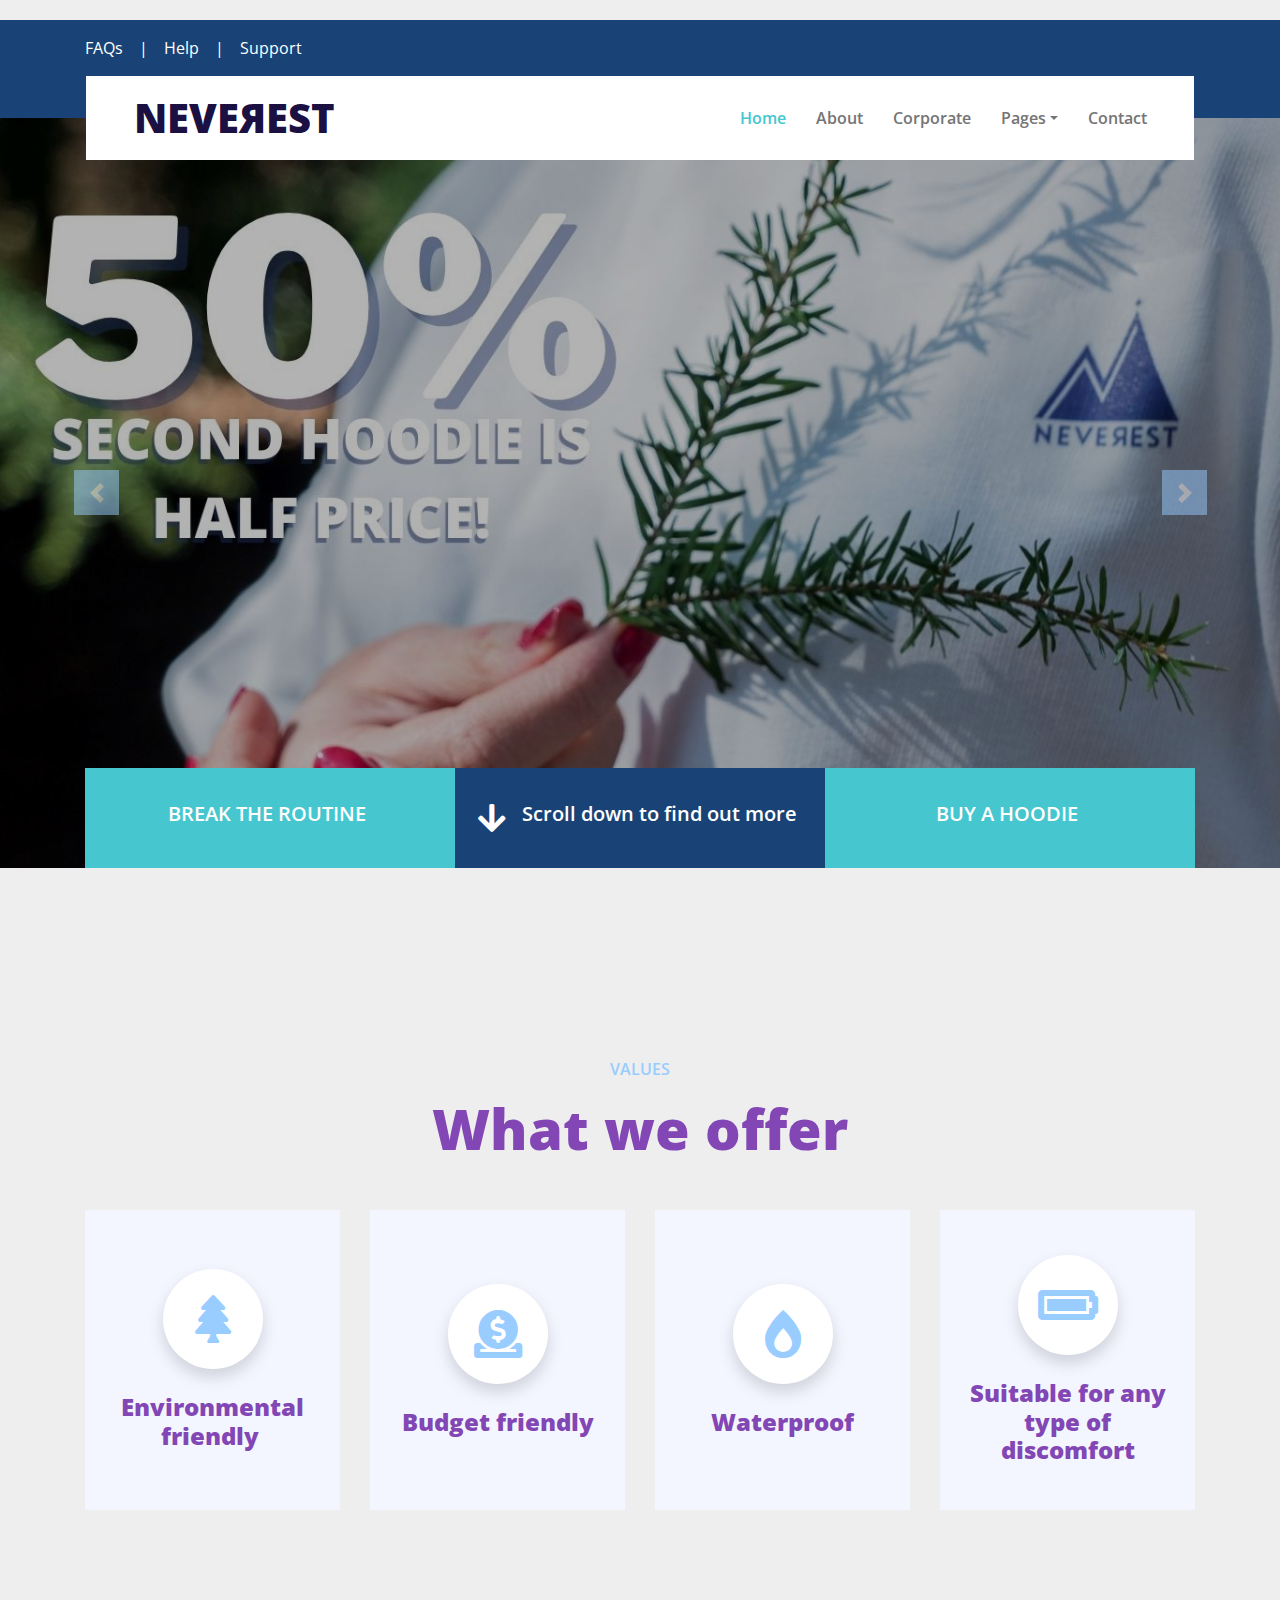
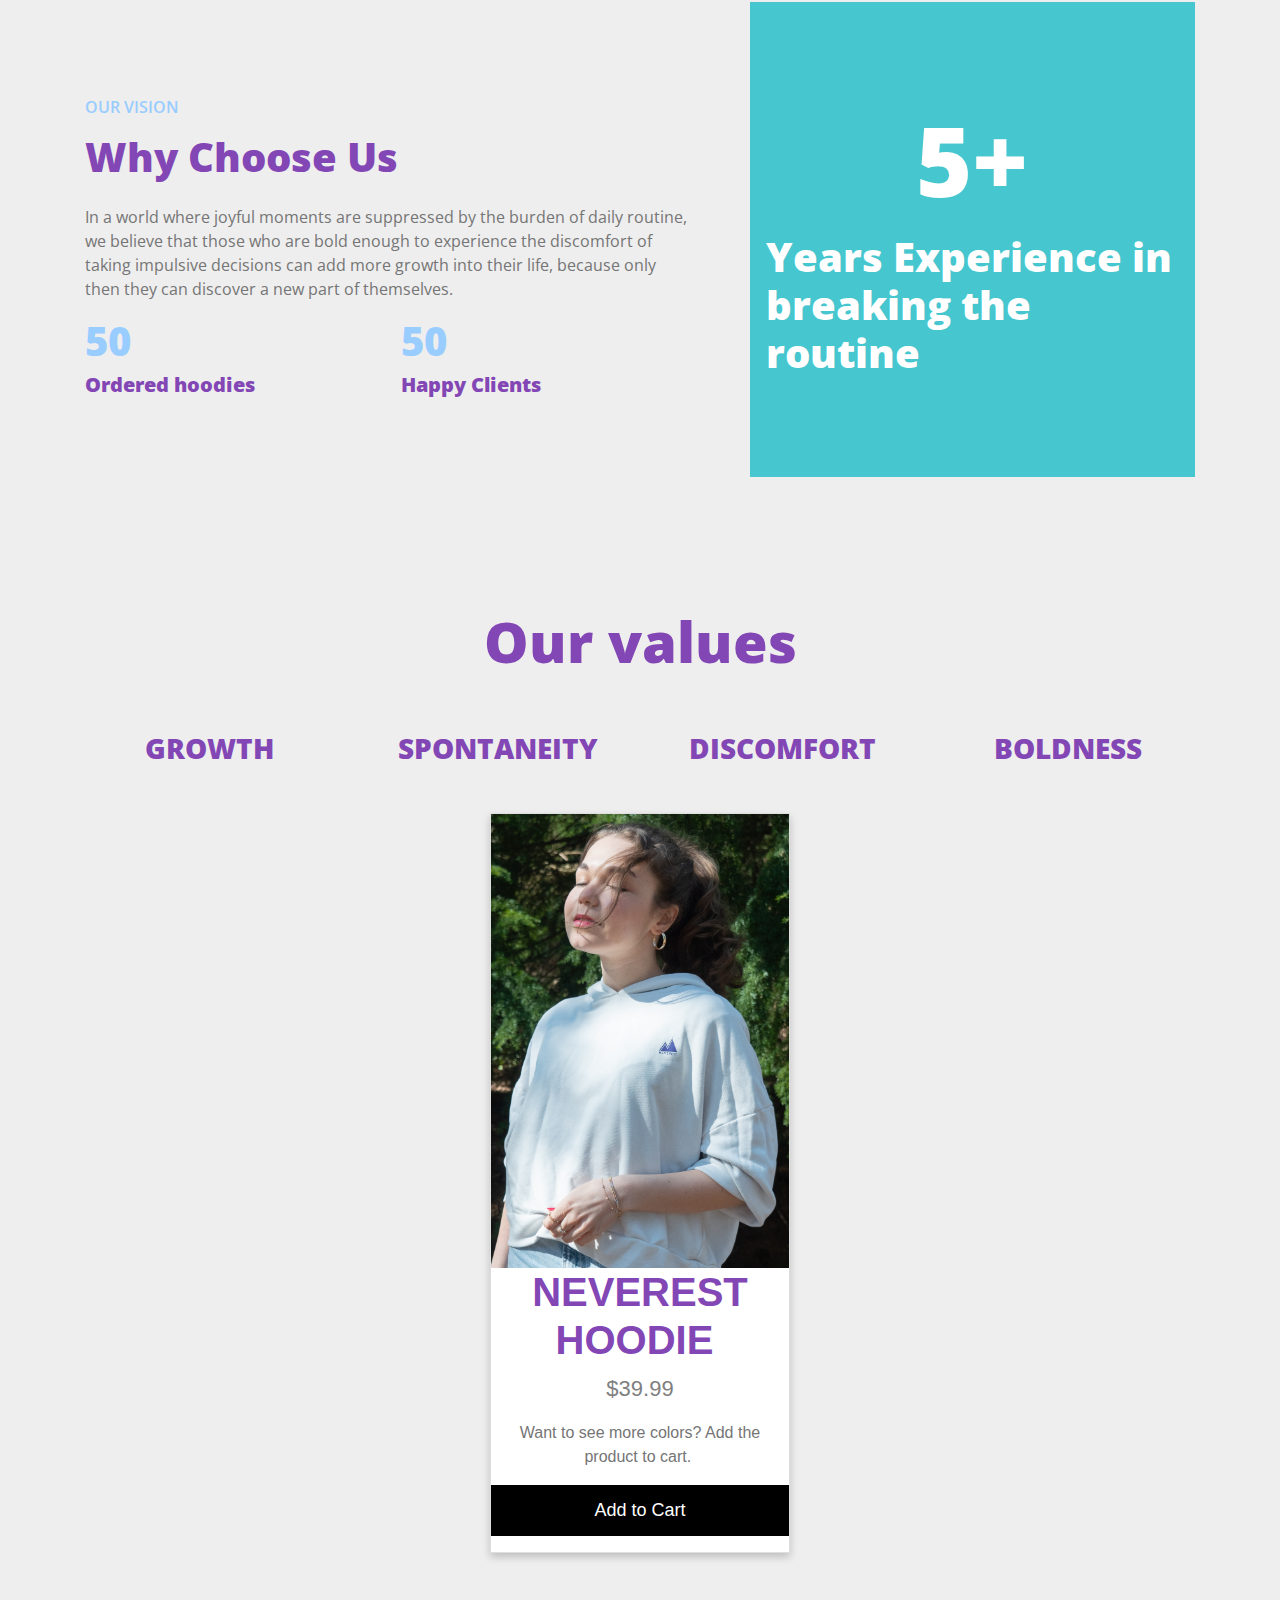
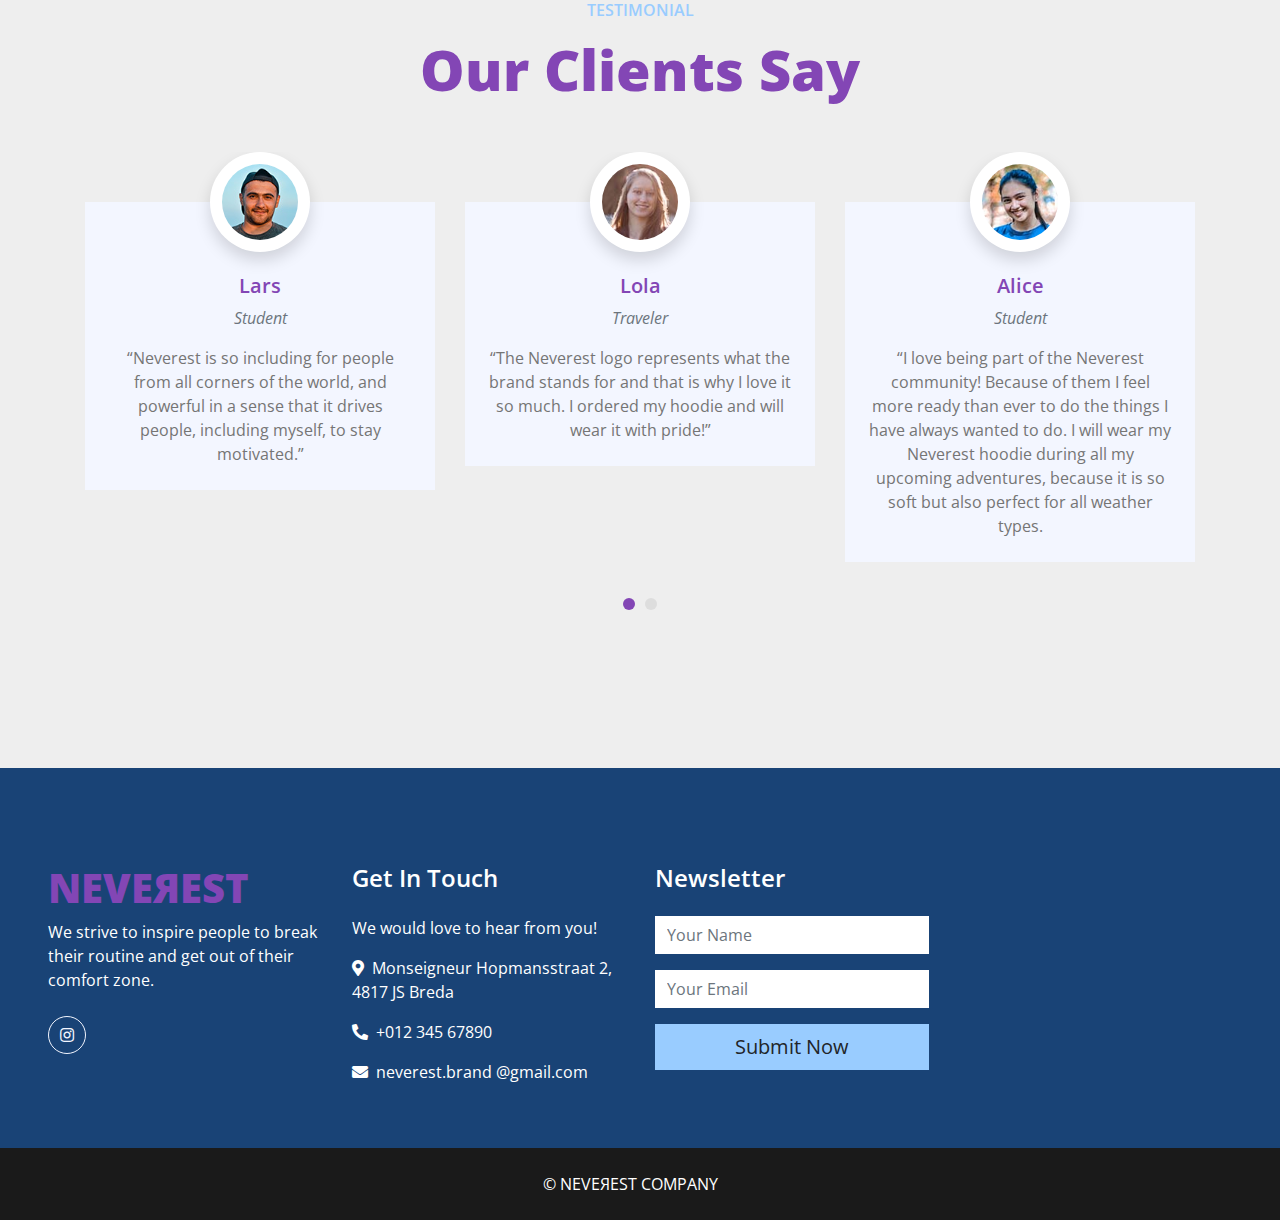
<file: index.html>
<!DOCTYPE html>
<html lang="en">

<head>
    <meta charset="utf-8">
    <title>NEVEЯEST - Free Laundry Service Website Template</title>
    <meta content="width=device-width, initial-scale=1.0" name="viewport">
    <meta content="Free HTML Templates" name="keywords">
    <meta content="Free HTML Templates" name="description">

    <!-- Favicon -->
    <link href="img/favicon.ico" rel="icon">

    <!-- Google Web Fonts -->
    <link rel="preconnect" href="https://fonts.gstatic.com">
    <link href="https://fonts.googleapis.com/css2?family=Open+Sans:wght@400;600;800&display=swap" rel="stylesheet"> 

    <!-- Font Awesome -->
    <link href="https://cdnjs.cloudflare.com/ajax/libs/font-awesome/5.15.0/css/all.min.css" rel="stylesheet">

    <!-- Libraries Stylesheet -->
    <link href="lib/owlcarousel/assets/owl.carousel.min.css" rel="stylesheet">

    <!-- Customized Bootstrap Stylesheet -->
    <link href="css/style.css" rel="stylesheet">
</head>

<body>
    <!-- Topbar Start -->
    <div class="container-fluid bg-primary py-3">
        <div class="container">
            <div class="row">
                <div class="col-md-6 text-center text-lg-left mb-2 mb-lg-0">
                    <div class="d-inline-flex align-items-center">
                        <a class="text-white pr-3" href="">FAQs</a>
                        <span class="text-white">|</span>
                        <a class="text-white px-3" href="">Help</a>
                        <span class="text-white">|</span>
                        <a class="text-white pl-3" href="">Support</a>
                    </div>
                </div>
                <div class="col-md-6 text-center text-lg-right">
                    <div class="d-inline-flex align-items-center">
                        <a class="text-white px-3" href="">
                        </a>
                        <a class="text-white px-3" href="">
                        </a>
                        <a class="text-white px-3" href="">
                        </a>
                        <a class="text-white px-3" href="">
                        </a>
                        <a class="text-white pl-3" href="">
                        </a>
                    </div>
                </div>
            </div>
        </div>
    </div>
    <!-- Topbar End -->


    <!-- Navbar Start -->
    <div class="container-fluid position-relative nav-bar p-0">
        <div class="container-lg position-relative p-0 px-lg-3" style="z-index: 9;">
            <nav class="navbar navbar-expand-lg bg-white navbar-light py-3 py-lg-0 pl-3 pl-lg-5">
                <a href="" class="navbar-brand">
                    <h1 class="m-0 text-secondary"><span class="text-primary">NEVEЯEST</span></h1>
                </a>
                <button type="button" class="navbar-toggler" data-toggle="collapse" data-target="#navbarCollapse">
                    <span class="navbar-toggler-icon"></span>
                </button>
                <div class="collapse navbar-collapse justify-content-between px-3" id="navbarCollapse">
                    <div class="navbar-nav ml-auto py-0">
                        <a href="index.html" class="nav-item nav-link active">Home</a>
                        <a href="about.html" class="nav-item nav-link">About</a>
                        <a href="corporate.html" class="nav-item nav-link">Corporate</a>
                        <div class="nav-item dropdown">
                            <a href="#" class="nav-link dropdown-toggle" data-toggle="dropdown">Pages</a>
                            <div class="dropdown-menu border-0 rounded-0 m-0">
                                <a href="blog.html" class="dropdown-item">Blog Grid</a>
                                <a href="single.html" class="dropdown-item">Blog Detail</a>
                            </div>
                        </div>
                        <a href="contact.html" class="nav-item nav-link">Contact</a>
                    </div>
                </div>
            </nav>
        </div>
    </div>
    <!-- Navbar End -->


    <!-- Carousel Start -->
    <div class="container-fluid p-0">
        <div id="header-carousel" class="carousel slide" data-ride="carousel">
            <div class="carousel-inner">
                <div class="carousel-item active">
                    <img class="w-100" src="img/growth.jpg" alt="Image">
                    <div class="carousel-caption d-flex flex-column align-items-center justify-content-center"></div>
                </div>
                <div class="carousel-item">
                    <img class="w-100" src="img/2.jpg" alt="Image">
                    <div class="carousel-caption d-flex flex-column align-items-center justify-content-center"> </div>
                </div>
				<div class="carousel-item">
                    <img class="w-100" src="img/1.jpg" alt="Image">
                    <div class="carousel-caption d-flex flex-column align-items-center justify-content-center"> </div>
                </div>
            </div>
            <a class="carousel-control-prev" href="#header-carousel" data-slide="prev">
                <div class="btn btn-secondary" style="width: 45px; height: 45px;">
                    <span class="carousel-control-prev-icon mb-n2"></span>
                </div>
            </a>
            <a class="carousel-control-next" href="#header-carousel" data-slide="next">
                <div class="btn btn-secondary" style="width: 45px; height: 45px;">
                    <span class="carousel-control-next-icon mb-n2"></span>
                </div>
            </a>
        </div>
    </div>
    <!-- Carousel End -->


    <!-- Contact Info Start -->
    <div class="container-fluid contact-info mt-5 mb-4">
        <div class="container" style="padding: 0 30px;">
          <div class="row">
                <div class="col-md-4 d-flex align-items-center justify-content-center bg-secondary mb-4 mb-lg-0 img" style="height: 100px;" >
                    <div class="d-inline-flex">
<div class="d-flex flex-column">
            <h5 class="text-white font-weight-medium">BREAK THE ROUTINE&nbsp;</h5>
</div>
                  </div>
                </div>
                <div class="col-md-4 d-flex align-items-center justify-content-center bg-primary mb-4 mb-lg-0" style="height: 100px;">
                    <div class="d-inline-flex text-left">
                        <i class="fa fa-2x fa-arrow-down text-white m-0 mr-3"></i>
                        <div class="d-flex flex-column">
                            <h5 class="text-white font-weight-medium">Scroll down to find out more&nbsp;</h5>
</div>
                    </div>
                </div>
                <div class="col-md-4 d-flex align-items-center justify-content-center bg-secondary mb-4 mb-lg-0" style="height: 100px;">
                    <div class="d-inline-flex text-left">
<div class="d-flex flex-column">
            <h5 class="text-white font-weight-medium">BUY A HOODIE&nbsp;</h5>
</div>
                  </div>
                </div>
          </div>
        </div>
    </div>
    <!-- Contact Info End -->


    <!-- About Start -->
    <div class="container-fluid py-5">
        <div class="container pt-0 pt-lg-4">
            <div class="row align-items-center">
                <div class="col-lg-5"> </div>
</div>
        </div>
    </div>
    <!-- About End -->


    <!-- Services Start -->
    <div class="container-fluid pt-5 pb-3">
        <div class="container">
            <h6 class="text-secondary text-uppercase text-center font-weight-medium mb-3">VALUES</h6>
            <h1 class="display-4 text-center mb-5">What we offer</h1>
            <div class="row">
                <div class="col-lg-3 col-md-6 pb-1">
                    <div class="d-flex flex-column align-items-center justify-content-center text-center bg-light mb-4 px-4" style="height: 300px;">
                        <div class="d-inline-flex align-items-center justify-content-center bg-white shadow rounded-circle mb-4" style="width: 100px; height: 100px;">
                            <i class="fa fa-3x fa-tree text-secondary"></i>
                        </div>
                        <h4 class="font-weight-bold m-0">Environmental friendly&nbsp;</h4>
                    </div>
                </div>
                <div class="col-lg-3 col-md-6 pb-1">
                  <div class="d-flex flex-column align-items-center justify-content-center text-center bg-light mb-4 px-4" style="height: 300px;">
                        <div class="d-inline-flex align-items-center justify-content-center bg-white shadow rounded-circle mb-4" style="width: 100px; height: 100px;">
                            <i class="fas fa-3x fa-donate text-secondary"></i>
                      </div>
                      <h4 class="font-weight-bold m-0">Budget friendly</h4>
                    </div>
                </div>
                <div class="col-lg-3 col-md-6 pb-1">
                    <div class="d-flex flex-column align-items-center justify-content-center text-center bg-light mb-4 px-4" style="height: 300px;">
                        <div class="d-inline-flex align-items-center justify-content-center bg-white shadow rounded-circle mb-4" style="width: 100px; height: 100px;">
                            <i class="fa fa-3x fa-burn text-secondary"></i>
                        </div>
                        <h4 class="font-weight-bold m-0">Waterproof</h4>
                    </div>
                </div>
                <div class="col-lg-3 col-md-6 pb-1">
                    <div class="d-flex flex-column align-items-center justify-content-center text-center bg-light mb-4 px-4" style="height: 300px;">
                        <div class="d-inline-flex align-items-center justify-content-center bg-white shadow rounded-circle mb-4" style="width: 100px; height: 100px;">
                            <i class="fa fa-3x fa-battery-full text-secondary"></i>
                        </div>
                        <h4 class="font-weight-bold m-0">Suitable for any type of discomfort</h4>
                    </div>
                </div>
            </div>
        </div>
    </div>
    <!-- Services End -->


    <!-- Features Start -->
    <div class="container-fluid py-5">
        <div class="container">
            <div class="row">
                <div class="col-lg-7 m-0 my-lg-5 pt-0 pt-lg-5 pr-lg-5">
                    <h6 class="text-secondary text-uppercase font-weight-medium mb-3">Our VISION</h6>
                    <h1 class="mb-4">Why Choose Us</h1>
                    <p>In a world where joyful moments are suppressed by the burden of daily routine, we believe that those who are bold enough to experience the discomfort of taking impulsive decisions can add more growth into their life, because only then they can discover a new part of themselves.&nbsp;</p>
                    <div class="row">
                        <div class="col-sm-6 mb-4">
                            <h1 class="text-secondary" data-toggle="counter-up">50&nbsp;</h1>
                            <h5 class="font-weight-bold">Ordered hoodies&nbsp;</h5>
                        </div>
                        <div class="col-sm-6 mb-4">
                            <h1 class="text-secondary" data-toggle="counter-up">50&nbsp;</h1>
                            <h5 class="font-weight-bold">Happy Clients&nbsp;&nbsp;</h5>
                        </div>
</div>
                </div>
                <div class="col-lg-5">
                    <div class="d-flex flex-column align-items-center justify-content-center bg-secondary h-100 py-5 px-3">
<h1 class="display-1 text-white mb-3">5+</h1>
                        <h1 class="text-white m-0">Years Experience in breaking the routine&nbsp; &nbsp;</h1>
                    </div>
                </div>
            </div>
        </div>
    </div>
    <!-- Features End -->


    <!-- Working Process Start -->
    <div class="container-fluid pt-5">
        <div class="container">
            <h6 class="text-secondary text-uppercase text-center font-weight-medium mb-3">&nbsp;</h6>
            <h1 class="display-4 text-center mb-5">Our values</h1>
            <div class="row">
                <div class="col-lg-3 col-md-6">
                    <div class="d-flex flex-column align-items-center justify-content-center text-center mb-5">
<h3 class="font-weight-bold m-0 mt-2">GROWTH&nbsp;</h3>
                    </div>
                </div>
                <div class="col-lg-3 col-md-6">
                    <div class="d-flex flex-column align-items-center justify-content-center text-center mb-5">
<h3 class="font-weight-bold m-0 mt-2">SPONTANEITY</h3>
                    </div>
                </div>
                <div class="col-lg-3 col-md-6">
                    <div class="d-flex flex-column align-items-center justify-content-center text-center mb-5">
<h3 class="font-weight-bold m-0 mt-2">DISCOMFORT</h3>
                    </div>
                </div>
                <div class="col-lg-3 col-md-6">
                    <div class="d-flex flex-column align-items-center justify-content-center text-center mb-5">
                        <h3 class="font-weight-bold m-0 mt-2">BOLDNESS</h3>
                    </div>
                </div>
            </div>
        </div>
    </div>
    <!-- Working Process End -->


    <!-- Pricing Plan Start -->
<div class="card">
  <img src="img/P1490963.jpg" alt="Denim Jeans" style="width:100%">
  <h1>NEVEREST HOODIE&nbsp;</h1>
  <p class="price">$39.99</p>
  <p>Want to see more colors? Add the product to cart.&nbsp;</p>
  <p><button>Add to Cart</button></p>
</div>
    <!-- Pricing Plan End -->


    <!-- Testimonial Start -->
    <div class="container-fluid py-5">
        <div class="container">
            <h6 class="text-secondary text-uppercase text-center font-weight-medium mb-3">Testimonial</h6>
            <h1 class="display-4 text-center mb-5">Our Clients Say</h1>
            <div class="owl-carousel testimonial-carousel">
                <div class="testimonial-item">
                    <img class="position-relative rounded-circle bg-white shadow mx-auto" src="img/testimonial1.jpg" style="width: 100px; height: 100px; padding: 12px; margin-bottom: -50px; z-index: 1;" alt="">
                    <div class="bg-light text-center p-4 pt-0">
                        <h5 class="font-weight-medium mt-5">Lars</h5>
                        <p class="text-muted font-italic">Student</p>
                        <p class="m-0">“Neverest is so including for people from all corners of the world, and powerful in a sense that it drives people, including myself, to stay motivated.”</p>
                    </div>
                </div>
                <div class="testimonial-item">
                    <img class="position-relative rounded-circle bg-white shadow mx-auto" src="img/testimonial2.jpg" style="width: 100px; height: 100px; padding: 12px; margin-bottom: -50px; z-index: 1;" alt="">
                    <div class="bg-light text-center p-4 pt-0">
                        <h5 class="font-weight-medium mt-5">Lola</h5>
                        <p class="text-muted font-italic">Traveler</p>
                        <p class="m-0">“The Neverest logo represents what the brand stands for and that is why I love it so much. I ordered my hoodie and will wear it with pride!”</p>
                    </div>
                </div>
                <div class="testimonial-item">
                    <img class="position-relative rounded-circle bg-white shadow mx-auto" src="img/testimonial3.jpg" style="width: 100px; height: 100px; padding: 12px; margin-bottom: -50px; z-index: 1;" alt="">
                    <div class="bg-light text-center p-4 pt-0">
                        <h5 class="font-weight-medium mt-5">Alice</h5>
                        <p class="text-muted font-italic">Student</p>
                        <p class="m-0">“I love being part of the Neverest community! Because of them I feel more ready than ever to do the things I have always wanted to do. I will wear my Neverest hoodie during all my upcoming adventures, because it is so soft but also perfect for all weather types.</p>
                    </div>
                </div>
                <div class="testimonial-item">
                    <img class="position-relative rounded-circle bg-white shadow mx-auto" src="img/testimonial4.jpg" style="width: 100px; height: 100px; padding: 12px; margin-bottom: -50px; z-index: 1;" alt="">
                    <div class="bg-light text-center p-4 pt-0">
                        <h5 class="font-weight-medium mt-5">Adam</h5>
                        <p class="text-muted font-italic">YouTuber</p>
                        <p class="m-0">“Neverest… as in Everest, reaching for the top. But also never rest, always hustling until you reach the top. That is actually a very strong brand name with a good message”</p>
                    </div>
                </div>
            </div>
        </div>
    </div>
    <!-- Testimonial End -->


    <!-- Blog Start -->
    <div class="container-fluid mt-5 pb-2"> </div>
    <!-- Blog End -->


    <!-- Footer Start -->
    <div class="container-fluid bg-primary text-white mt-5 pt-5 px-sm-3 px-md-5">
        <div class="row pt-5">
            <div class="col-lg-3 col-md-6 mb-5">
                <a href=""><h1 class="text-secondarymb-3"><font>NEVEЯEST&nbsp;</font></h1>
                </a>
                <p>We strive to inspire people to break their routine and get out of their comfort zone.&nbsp; &nbsp; &nbsp;&nbsp;</p>
                <div class="d-flex justify-content-start mt-4"> 
                    <a class="btn btn-outline-light rounded-circle text-center mr-2 px-0" style="width: 38px; height: 38px;" href="https://www.instagram.com/neverest.the.brand/"><i class="fab fa-instagram"></i></a>
                </div>
            </div>
            <div class="col-lg-3 col-md-6 mb-5">
                <h4 class="text-white mb-4">Get In Touch</h4>
                <p>We would love to hear from you!  &nbsp;</p>
                <p><i class="fa fa-map-marker-alt mr-2"></i>Monseigneur Hopmansstraat 2, 4817 JS Breda</p>
                <p><i class="fa fa-phone-alt mr-2"></i>+012 345 67890</p>
                <p><i class="fa fa-envelope mr-2"></i>neverest.brand @gmail.com</p>
            </div>
<div class="col-lg-3 col-md-6 mb-5">
      <h4 class="text-white mb-4">Newsletter</h4>
                    <div class="form-group">
                        <input type="text" class="form-control border-0" placeholder="Your Name" required="required" />
                    </div>
                    <div class="form-group">
                        <input type="email" class="form-control border-0" placeholder="Your Email" required="required" />
                    </div>
                    <div>
                        <button class="btn btn-lg btn-secondary btn-block border-0" type="submit">Submit Now</button>
                    </div>
            </div>
        </div>
    </div>
    <div class="container-fluid bg-dark text-white py-4 px-sm-3 px-md-5">
        <p class="m-0 text-center text-white">
        &copy; NEVEЯEST COMPANY&nbsp;&nbsp; <a class="text-white font-weight-medium" href="#">&nbsp;</a><a class="text-white font-weight-medium" href="https://htmlcodex.com">&nbsp;</a> </p>
    </div>
    <!-- Footer End -->


    <!-- Back to Top -->
    <a href="#" class="btn btn-lg btn-primary back-to-top"><i class="fa fa-angle-double-up"></i></a>


    <!-- JavaScript Libraries -->
    <script src="https://code.jquery.com/jquery-3.4.1.min.js"></script>
    <script src="https://stackpath.bootstrapcdn.com/bootstrap/4.4.1/js/bootstrap.bundle.min.js"></script>
    <script src="lib/easing/easing.min.js"></script>
    <script src="lib/waypoints/waypoints.min.js"></script>
    <script src="lib/counterup/counterup.min.js"></script>
    <script src="lib/owlcarousel/owl.carousel.min.js"></script>

    <!-- Contact Javascript File -->
    <script src="mail/jqBootstrapValidation.min.js"></script>
    <script src="mail/contact.js"></script>

    <!-- Template Javascript -->
    <script src="js/main.js"></script>
</body>

</html>
</file>
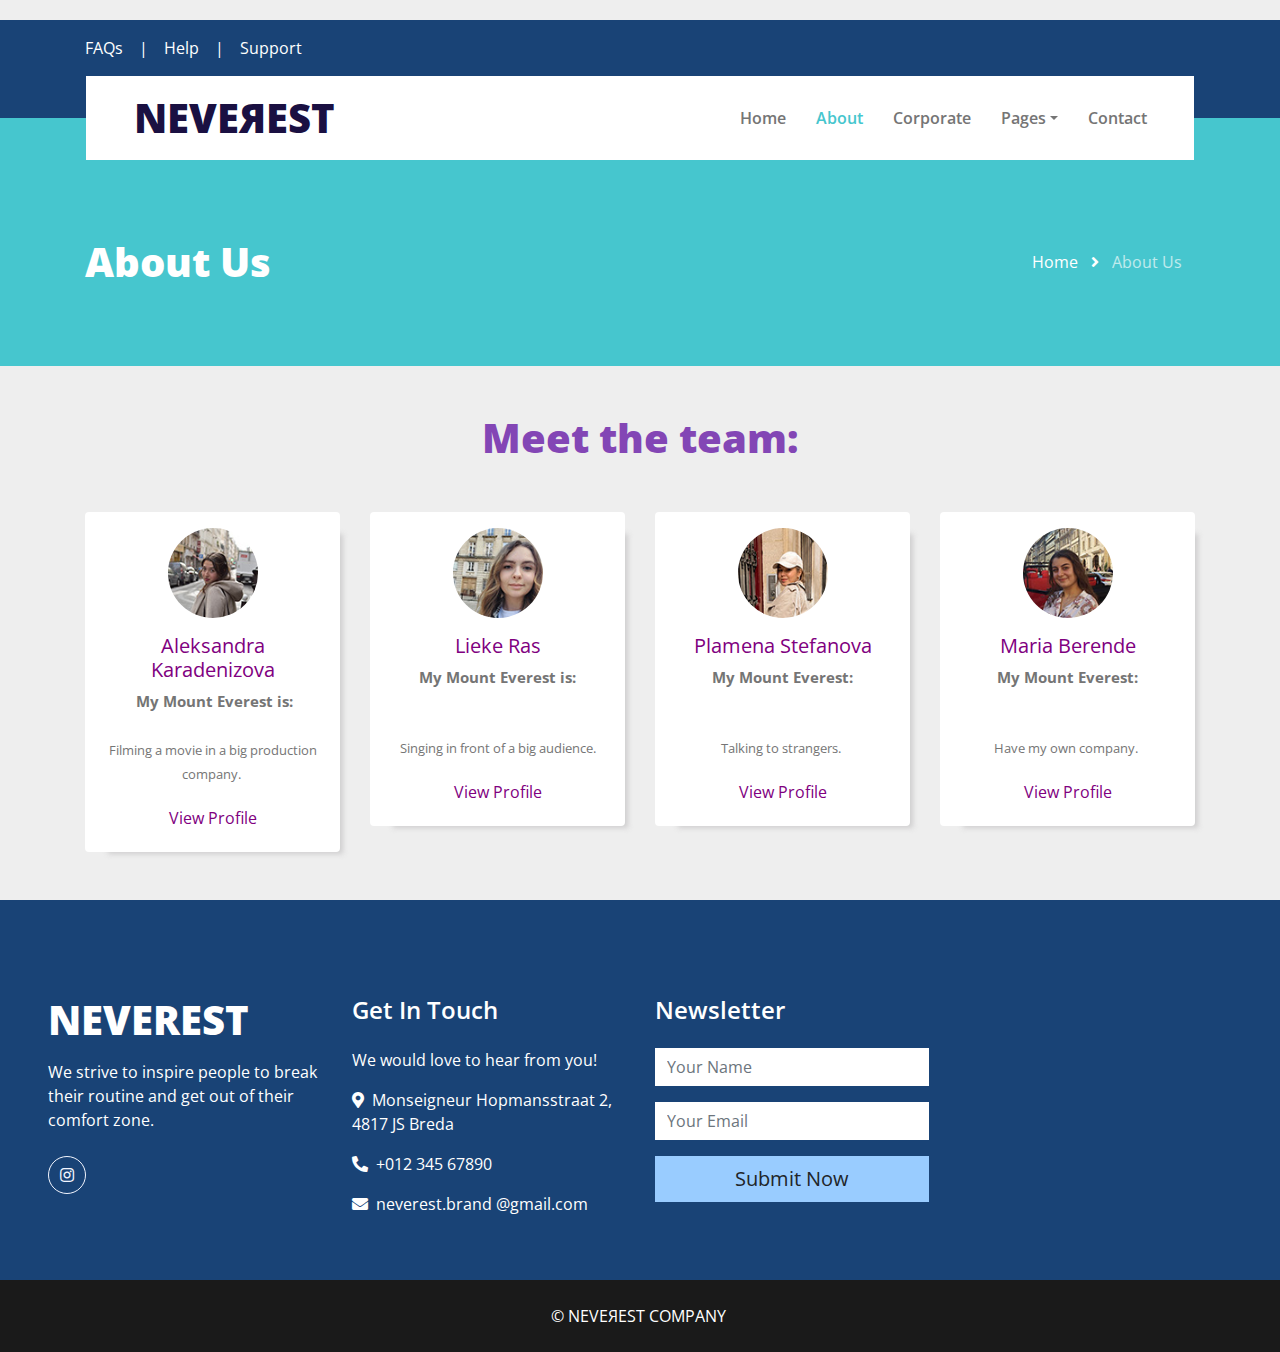
<file: about.html>
<!DOCTYPE html>
<html lang="en">

<head>
    <meta charset="utf-8">
    <title>DRYME - Free Laundry Service Website Template</title>
    <meta content="width=device-width, initial-scale=1.0" name="viewport">
    <meta content="Free HTML Templates" name="keywords">
    <meta content="Free HTML Templates" name="description">

    <!-- Favicon -->
    <link href="img/favicon.ico" rel="icon">

    <!-- Google Web Fonts -->
    <link rel="preconnect" href="https://fonts.gstatic.com">
    <link href="https://fonts.googleapis.com/css2?family=Open+Sans:wght@400;600;800&display=swap" rel="stylesheet"> 

    <!-- Font Awesome -->
    <link href="https://cdnjs.cloudflare.com/ajax/libs/font-awesome/5.15.0/css/all.min.css" rel="stylesheet">

    <!-- Libraries Stylesheet -->
    <link href="lib/owlcarousel/assets/owl.carousel.min.css" rel="stylesheet">

    <!-- Customized Bootstrap Stylesheet -->
    <link href="css/style.css" rel="stylesheet">
</head>

<body>
    <!-- Topbar Start -->
    <div class="container-fluid bg-primary py-3">
        <div class="container">
            <div class="row">
                <div class="col-md-6 text-center text-lg-left mb-2 mb-lg-0">
                    <div class="d-inline-flex align-items-center">
                        <a class="text-white pr-3" href="">FAQs</a>
                        <span class="text-white">|</span>
                        <a class="text-white px-3" href="">Help</a>
                        <span class="text-white">|</span>
                        <a class="text-white pl-3" href="">Support</a>
                    </div>
                </div>
                <div class="col-md-6 text-center text-lg-right">
                    <div class="d-inline-flex align-items-center">
                        <a class="text-white px-3" href="">
                        </a>
                        <a class="text-white px-3" href="">
                        </a>
                        <a class="text-white px-3" href="">
                        </a>
                        <a class="text-white pl-3" href="">
                        </a>
                    </div>
                </div>
            </div>
        </div>
    </div>
    <!-- Topbar End -->


    <!-- Navbar Start -->
    <div class="container-fluid position-relative nav-bar p-0">
        <div class="container-lg position-relative p-0 px-lg-3" style="z-index: 9;">
            <nav class="navbar navbar-expand-lg bg-white navbar-light py-3 py-lg-0 pl-3 pl-lg-5">
                <a href="" class="navbar-brand">
                    <h1 class="m-0 text-secondary"><span class="text-primary">NEVEЯEST</span></h1>
                </a>
                <button type="button" class="navbar-toggler" data-toggle="collapse" data-target="#navbarCollapse">
                    <span class="navbar-toggler-icon"></span>
                </button>
                <div class="collapse navbar-collapse justify-content-between px-3" id="navbarCollapse">
                    <div class="navbar-nav ml-auto py-0">
                        <a href="index.html" class="nav-item nav-link">Home</a>
                        <a href="about.html" class="nav-item nav-link active">About</a>
                        
                        <a href="corporate.html" class="nav-item nav-link">Corporate</a>
                        <div class="nav-item dropdown">
                            <a href="#" class="nav-link dropdown-toggle" data-toggle="dropdown">Pages</a>
                            <div class="dropdown-menu border-0 rounded-0 m-0">
                                <a href="blog.html" class="dropdown-item">Blog Grid</a>
                                <a href="single.html" class="dropdown-item">Blog Detail</a>
                            </div>
                        </div>
                        <a href="contact.html" class="nav-item nav-link">Contact</a>
                    </div>
                </div>
            </nav>
        </div>
    </div>
    <!-- Navbar End -->


    <!-- Page Header Start -->
    <div class="page-header container-fluid bg-secondary pt-2 pt-lg-5 pb-2 mb-5">
        <div class="container py-5">
            <div class="row align-items-center py-4">
                <div class="col-md-6 text-center text-md-left">
                    <h1 class="mb-4 mb-md-0 text-white">About Us</h1>
                </div>
                <div class="col-md-6 text-center text-md-right">
                    <div class="d-inline-flex align-items-center">
                        <a class="btn text-white" href="">Home</a>
                        <i class="fas fa-angle-right text-white"></i>
                        <a class="btn text-white disabled" href="">About Us</a>
                    </div>
                </div>
            </div>
        </div>
    </div>
    <!-- Page Header Start -->


    <!-- About Start -->    <!-- About End -->

<div class="container text-center mt-5 mb-2">
    <h1 class="mb-0">Meet the team:</h1>
    <span>&nbsp;</span>
</div>
<div class="container mt-3">
    <div class="row">
        <div class="col-md-3">
            <div class="bg-white p-3 text-center rounded box"><img class="img-responsive rounded-circle" src="img/ALEKS.jpg" width="90">
                <h5 class="mt-3 name">Aleksandra Karadenizova</h5>
<span class="work d-block">&nbsp;My Mount Everest is:</span>
              <div class="mt-4 about"><span>Filming a movie in a big production company.&nbsp;</span></div>
                <div class="mt-4">
                    <h6 class="v-profile">View Profile</h6>
                </div>
            </div>
        </div>
        <div class="col-md-3">
            <div class="bg-white p-3 text-center rounded box"><img class="img-responsive rounded-circle" src="img/Lieke.jpg" width="90">
                <h5 class="mt-3 name">Lieke Ras</h5>
                <span class="work d-block">My Mount Everest is:</span><span class="work d-block">&nbsp;</span>
              <div class="mt-4 about"><span>Singing in front of a big audience.</span></div>
                <div class="mt-4">
                    <h6 class="v-profile">View Profile</h6>
                </div>
            </div>
        </div>
        <div class="col-md-3">
            <div class="bg-white p-3 text-center rounded box"><img class="img-responsive rounded-circle" src="img/Plame.jpg" width="90">
                <h5 class="mt-3 name">Plamena Stefanova</h5>
                <span class="work d-block">My Mount Everest:</span><span class="work d-block">&nbsp;</span>
              <div class="mt-4 about"><span>Talking to strangers.&nbsp;</span></div>
                <div class="mt-4">
                    <h6 class="v-profile">View Profile</h6>
                </div>
            </div>
        </div>
        <div class="col-md-3">
            <div class="bg-white p-3 text-center rounded box"><img class="img-responsive rounded-circle" src="img/Marie.jpg" width="90">
                <h5 class="mt-3 name">Maria Berende</h5>
                <span class="work d-block">My Mount Everest:</span><span class="work d-block">&nbsp;</span>
              <div class="mt-4 about"><span>Have my own company.&nbsp;</span></div>
                <div class="mt-4">
                    <h6 class="v-profile">View Profile</h6>
                </div>
            </div>
        </div>
    </div>
</div>
    <!-- Working Process Start -->
   
    <!-- Working Process End -->


    <!-- Features Start -->
    
    <!-- Features End -->


    <!-- Footer Start -->
    <div class="container-fluid bg-primary text-white mt-5 pt-5 px-sm-3 px-md-5">
        <div class="row pt-5">
            <div class="col-lg-3 col-md-6 mb-5">
                <a href=""><h1 class="text-secondary mb-3"><span class="text-white">NEVEREST&nbsp;</span></h1></a>
                <p>We strive to inspire people to break their routine and get out of their comfort zone.</p>
                <div class="d-flex justify-content-start mt-4"> <a class="btn btn-outline-light rounded-circle text-center mr-2 px-0" style="width: 38px; height: 38px;" href="https://www.instagram.com/neverest.the.brand"><i class="fab fa-instagram"></i></a>
                </div>
            </div>
            <div class="col-lg-3 col-md-6 mb-5">
                <h4 class="text-white mb-4">Get In Touch</h4>
                <p>We would love to hear from you!</p>
                <p><i class="fa fa-map-marker-alt mr-2"></i>Monseigneur Hopmansstraat 2, 4817 JS Breda</p>
                <p><i class="fa fa-phone-alt mr-2"></i>+012 345 67890</p>
                <p><i class="fa fa-envelope mr-2"></i>neverest.brand @gmail.com</p>
            </div>
<div class="col-lg-3 col-md-6 mb-5">
      <h4 class="text-white mb-4">Newsletter</h4>
                <form action="">
                    <div class="form-group">
                        <input type="text" class="form-control border-0" placeholder="Your Name" required="required" />
                    </div>
                    <div class="form-group">
                        <input type="email" class="form-control border-0" placeholder="Your Email" required="required" />
                    </div>
                    <div>
                        <button class="btn btn-lg btn-secondary btn-block border-0" type="submit">Submit Now</button>
                    </div>
                </form>
            </div>
        </div>
    </div>
    <div class="container-fluid bg-dark text-white py-4 px-sm-3 px-md-5">
        <p class="m-0 text-center text-white">
        &copy; NEVEЯEST COMPANY&nbsp; </p>
    </div>
    <!-- Footer End -->


    <!-- Back to Top -->
    <a href="#" class="btn btn-lg btn-primary back-to-top"><i class="fa fa-angle-double-up"></i></a>


    <!-- JavaScript Libraries -->
    <script src="https://code.jquery.com/jquery-3.4.1.min.js"></script>
    <script src="https://stackpath.bootstrapcdn.com/bootstrap/4.4.1/js/bootstrap.bundle.min.js"></script>
    <script src="lib/easing/easing.min.js"></script>
    <script src="lib/waypoints/waypoints.min.js"></script>
    <script src="lib/counterup/counterup.min.js"></script>
    <script src="lib/owlcarousel/owl.carousel.min.js"></script>

    <!-- Contact Javascript File -->
    <script src="mail/jqBootstrapValidation.min.js"></script>
    <script src="mail/contact.js"></script>

    <!-- Template Javascript -->
    <script src="js/main.js"></script>
</body>

</html>
</file>
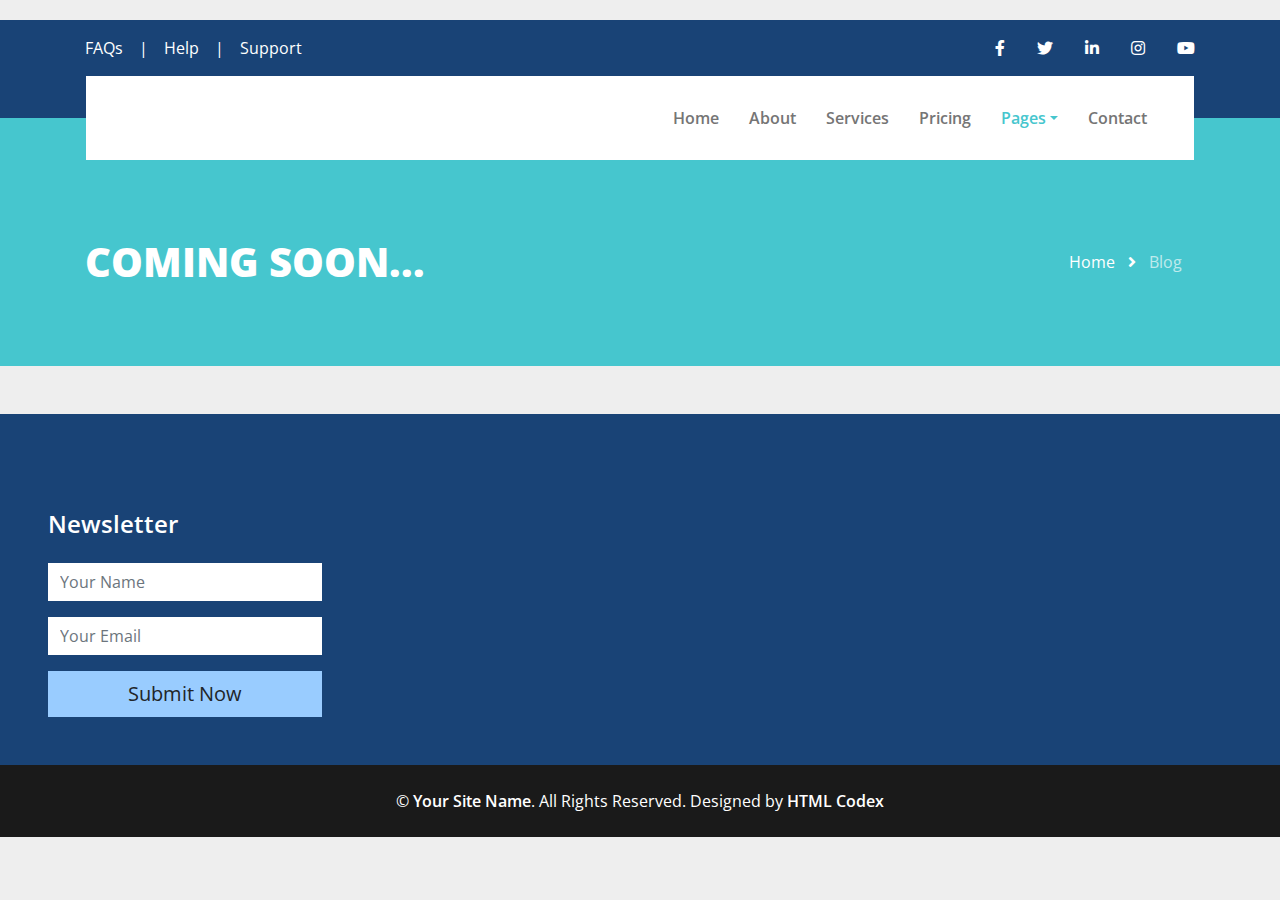
<file: blog.html>
<!DOCTYPE html>
<html lang="en">

<head>
    <meta charset="utf-8">
    <title>DRYME - Free Laundry Service Website Template</title>
    <meta content="width=device-width, initial-scale=1.0" name="viewport">
    <meta content="Free HTML Templates" name="keywords">
    <meta content="Free HTML Templates" name="description">

    <!-- Favicon -->
    <link href="img/favicon.ico" rel="icon">

    <!-- Google Web Fonts -->
    <link rel="preconnect" href="https://fonts.gstatic.com">
    <link href="https://fonts.googleapis.com/css2?family=Open+Sans:wght@400;600;800&display=swap" rel="stylesheet"> 

    <!-- Font Awesome -->
    <link href="https://cdnjs.cloudflare.com/ajax/libs/font-awesome/5.15.0/css/all.min.css" rel="stylesheet">

    <!-- Libraries Stylesheet -->
    <link href="lib/owlcarousel/assets/owl.carousel.min.css" rel="stylesheet">

    <!-- Customized Bootstrap Stylesheet -->
    <link href="css/style.css" rel="stylesheet">
</head>

<body>
    <!-- Topbar Start -->
    <div class="container-fluid bg-primary py-3">
        <div class="container">
            <div class="row">
                <div class="col-md-6 text-center text-lg-left mb-2 mb-lg-0">
                    <div class="d-inline-flex align-items-center">
                        <a class="text-white pr-3" href="">FAQs</a>
                        <span class="text-white">|</span>
                        <a class="text-white px-3" href="">Help</a>
                        <span class="text-white">|</span>
                        <a class="text-white pl-3" href="">Support</a>
                    </div>
                </div>
                <div class="col-md-6 text-center text-lg-right">
                    <div class="d-inline-flex align-items-center">
                        <a class="text-white px-3" href="">
                            <i class="fab fa-facebook-f"></i>
                        </a>
                        <a class="text-white px-3" href="">
                            <i class="fab fa-twitter"></i>
                        </a>
                        <a class="text-white px-3" href="">
                            <i class="fab fa-linkedin-in"></i>
                        </a>
                        <a class="text-white px-3" href="">
                            <i class="fab fa-instagram"></i>
                        </a>
                        <a class="text-white pl-3" href="">
                            <i class="fab fa-youtube"></i>
                        </a>
                    </div>
                </div>
            </div>
        </div>
    </div>
    <!-- Topbar End -->


    <!-- Navbar Start -->
    <div class="container-fluid position-relative nav-bar p-0">
        <div class="container-lg position-relative p-0 px-lg-3" style="z-index: 9;">
            <nav class="navbar navbar-expand-lg bg-white navbar-light py-3 py-lg-0 pl-3 pl-lg-5">
                <a href="" class="navbar-brand">
                    <h1 class="m-0 text-secondary"><span class="text-primary">&nbsp;</span></h1>
                </a>
                <button type="button" class="navbar-toggler" data-toggle="collapse" data-target="#navbarCollapse">
                    <span class="navbar-toggler-icon"></span>
                </button>
                <div class="collapse navbar-collapse justify-content-between px-3" id="navbarCollapse">
                    <div class="navbar-nav ml-auto py-0">
                        <a href="index.html" class="nav-item nav-link">Home</a>
                        <a href="about.html" class="nav-item nav-link">About</a>
                        <a href="service.html" class="nav-item nav-link">Services</a>
                        <a href="pricing.html" class="nav-item nav-link">Pricing</a>
                        <div class="nav-item dropdown">
                            <a href="#" class="nav-link dropdown-toggle active" data-toggle="dropdown">Pages</a>
                            <div class="dropdown-menu border-0 rounded-0 m-0">
                                <a href="blog.html" class="dropdown-item active">Blog Grid</a>
                                <a href="single.html" class="dropdown-item">Blog Detail</a>
                            </div>
                        </div>
                        <a href="contact.html" class="nav-item nav-link">Contact</a>
                    </div>
                </div>
            </nav>
        </div>
    </div>
    <!-- Navbar End -->


    <!-- Page Header Start -->
    <div class="page-header container-fluid bg-secondary pt-2 pt-lg-5 pb-2 mb-5">
        <div class="container py-5">
            <div class="row align-items-center py-4">
                <div class="col-md-6 text-center text-md-left">
                    <h1 class="mb-4 mb-md-0 text-white">COMING SOON...&nbsp;&nbsp;</h1>
                </div>
                <div class="col-md-6 text-center text-md-right">
                    <div class="d-inline-flex align-items-center">
                        <a class="btn text-white" href="">Home</a>
                        <i class="fas fa-angle-right text-white"></i>
                        <a class="btn text-white disabled" href="">Blog</a>
                    </div>
                </div>
            </div>
        </div>
    </div>
    <!-- Page Header Start -->


    <!-- Blog Start -->    <!-- Blog End -->


    <!-- Footer Start -->
    <div class="container-fluid bg-primary text-white mt-5 pt-5 px-sm-3 px-md-5">
        <div class="row pt-5">
<div class="col-lg-3 col-md-6 mb-5">
      <h4 class="text-white mb-4">Newsletter</h4>
                <form action="">
                    <div class="form-group">
                        <input type="text" class="form-control border-0" placeholder="Your Name" required="required" />
                    </div>
                    <div class="form-group">
                        <input type="email" class="form-control border-0" placeholder="Your Email" required="required" />
                    </div>
                    <div>
                        <button class="btn btn-lg btn-secondary btn-block border-0" type="submit">Submit Now</button>
                    </div>
                </form>
            </div>
        </div>
    </div>
    <div class="container-fluid bg-dark text-white py-4 px-sm-3 px-md-5">
        <p class="m-0 text-center text-white">
            &copy; <a class="text-white font-weight-medium" href="#">Your Site Name</a>. All Rights Reserved. Designed by
            <a class="text-white font-weight-medium" href="https://htmlcodex.com">HTML Codex</a>
        </p>
    </div>
    <!-- Footer End -->


    <!-- Back to Top -->
    <a href="#" class="btn btn-lg btn-primary back-to-top"><i class="fa fa-angle-double-up"></i></a>


    <!-- JavaScript Libraries -->
    <script src="https://code.jquery.com/jquery-3.4.1.min.js"></script>
    <script src="https://stackpath.bootstrapcdn.com/bootstrap/4.4.1/js/bootstrap.bundle.min.js"></script>
    <script src="lib/easing/easing.min.js"></script>
    <script src="lib/waypoints/waypoints.min.js"></script>
    <script src="lib/counterup/counterup.min.js"></script>
    <script src="lib/owlcarousel/owl.carousel.min.js"></script>

    <!-- Contact Javascript File -->
    <script src="mail/jqBootstrapValidation.min.js"></script>
    <script src="mail/contact.js"></script>

    <!-- Template Javascript -->
    <script src="js/main.js"></script>
</body>

</html>
</file>
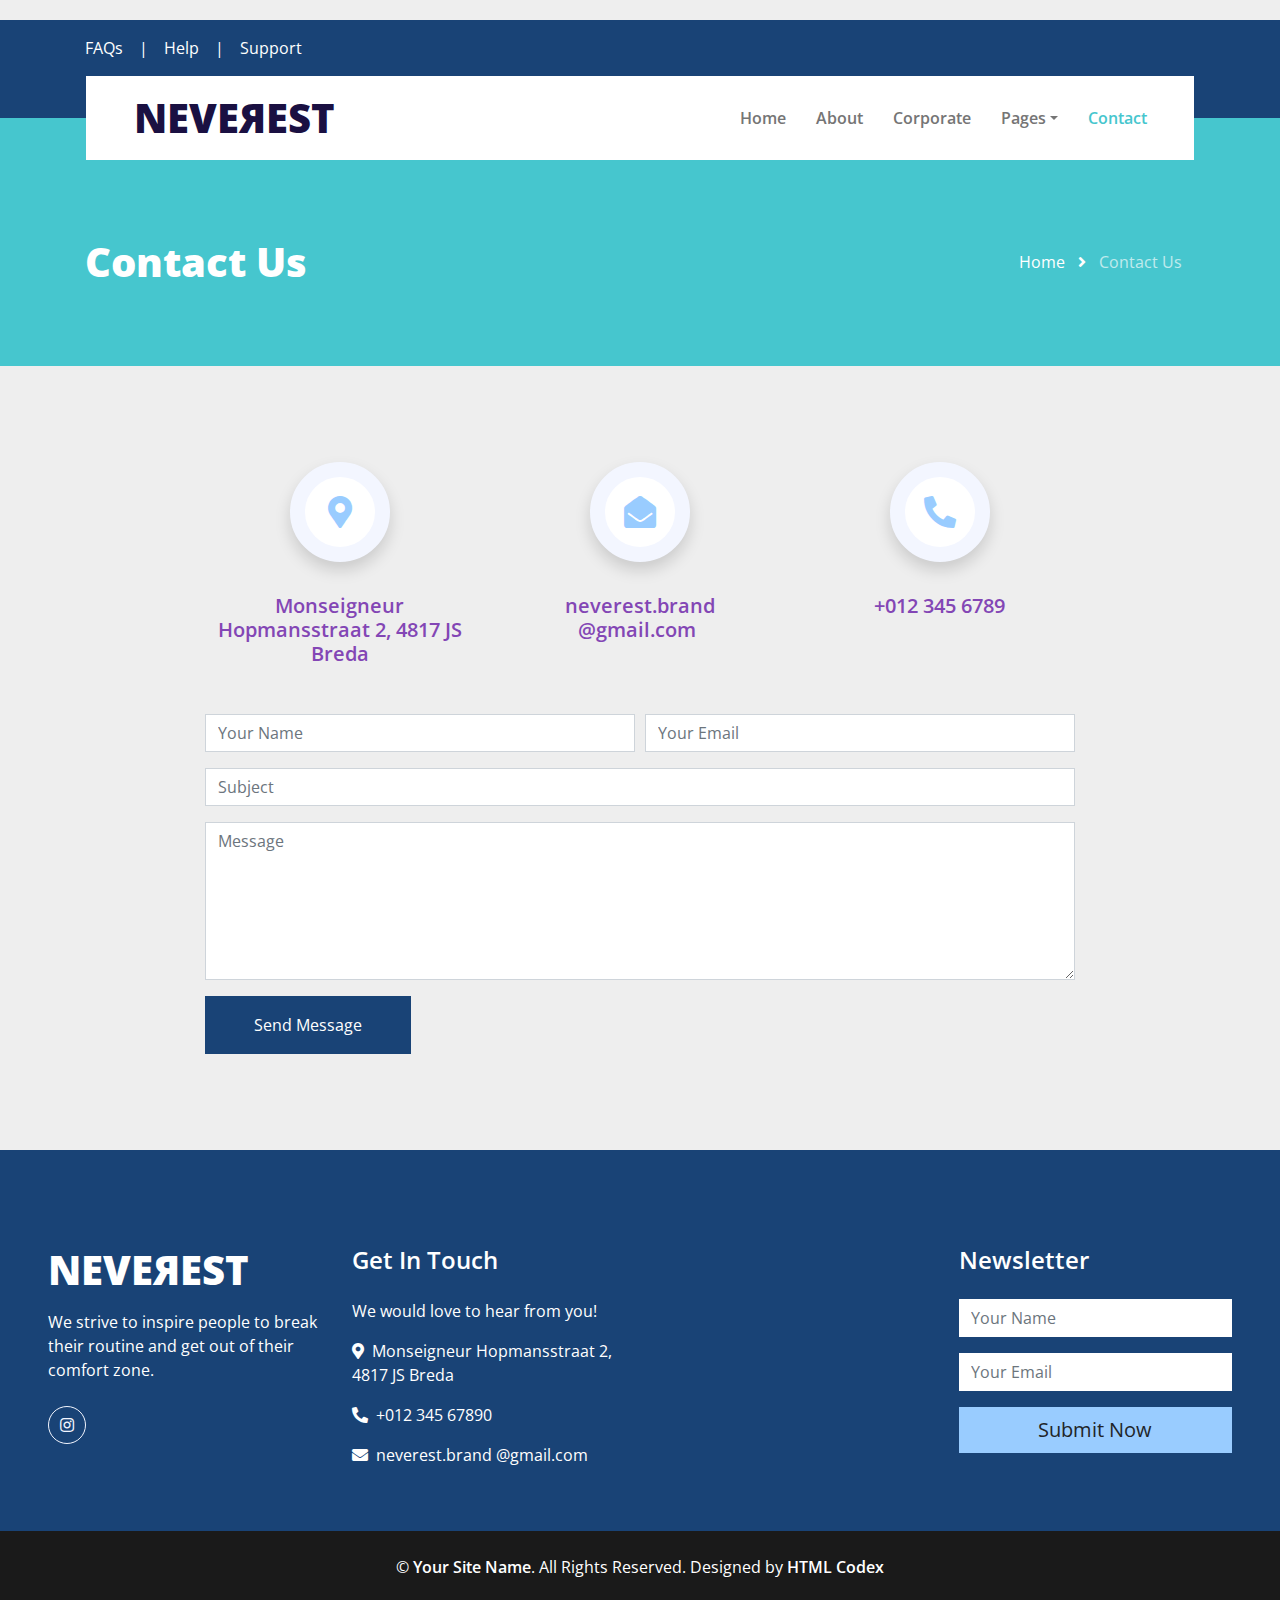
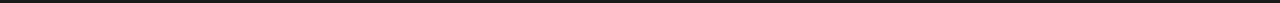
<file: contact.html>
<!DOCTYPE html>
<html lang="en">

<head>
    <meta charset="utf-8">
    <title>DRYME - Free Laundry Service Website Template</title>
    <meta content="width=device-width, initial-scale=1.0" name="viewport">
    <meta content="Free HTML Templates" name="keywords">
    <meta content="Free HTML Templates" name="description">

    <!-- Favicon -->
    <link href="img/favicon.ico" rel="icon">

    <!-- Google Web Fonts -->
    <link rel="preconnect" href="https://fonts.gstatic.com">
    <link href="https://fonts.googleapis.com/css2?family=Open+Sans:wght@400;600;800&display=swap" rel="stylesheet"> 

    <!-- Font Awesome -->
    <link href="https://cdnjs.cloudflare.com/ajax/libs/font-awesome/5.15.0/css/all.min.css" rel="stylesheet">

    <!-- Libraries Stylesheet -->
    <link href="lib/owlcarousel/assets/owl.carousel.min.css" rel="stylesheet">

    <!-- Customized Bootstrap Stylesheet -->
    <link href="css/style.css" rel="stylesheet">
</head>

<body>
    <!-- Topbar Start -->
    <div class="container-fluid bg-primary py-3">
        <div class="container">
            <div class="row">
                <div class="col-md-6 text-center text-lg-left mb-2 mb-lg-0">
                    <div class="d-inline-flex align-items-center">
                        <a class="text-white pr-3" href="">FAQs</a>
                        <span class="text-white">|</span>
                        <a class="text-white px-3" href="">Help</a>
                        <span class="text-white">|</span>
                        <a class="text-white pl-3" href="">Support</a>
                    </div>
                </div>
                <div class="col-md-6 text-center text-lg-right"> </div>
            </div>
        </div>
    </div>
    <!-- Topbar End -->


    <!-- Navbar Start -->
    <div class="container-fluid position-relative nav-bar p-0">
        <div class="container-lg position-relative p-0 px-lg-3" style="z-index: 9;">
            <nav class="navbar navbar-expand-lg bg-white navbar-light py-3 py-lg-0 pl-3 pl-lg-5">
                <a href="" class="navbar-brand">
                    <h1 class="m-0 text-secondary"><span class="text-primary">NEVEЯEST&nbsp;</span></h1>
                </a>
                <button type="button" class="navbar-toggler" data-toggle="collapse" data-target="#navbarCollapse">
                    <span class="navbar-toggler-icon"></span>
                </button>
                <div class="collapse navbar-collapse justify-content-between px-3" id="navbarCollapse">
                    <div class="navbar-nav ml-auto py-0">
                        <a href="index.html" class="nav-item nav-link">Home</a>
                        <a href="about.html" class="nav-item nav-link">About</a>
                        <a href="service.html" class="nav-item nav-link">Corporate</a>
                        <div class="nav-item dropdown">
                            <a href="#" class="nav-link dropdown-toggle" data-toggle="dropdown">Pages</a>
                            <div class="dropdown-menu border-0 rounded-0 m-0">
                                <a href="blog.html" class="dropdown-item">Blog Grid</a>
                                <a href="single.html" class="dropdown-item">Blog Detail</a>
                            </div>
                        </div>
                        <a href="contact.html" class="nav-item nav-link active">Contact</a>
                    </div>
                </div>
            </nav>
        </div>
    </div>
    <!-- Navbar End -->


    <!-- Page Header Start -->
    <div class="page-header container-fluid bg-secondary pt-2 pt-lg-5 pb-2 mb-5">
        <div class="container py-5">
            <div class="row align-items-center py-4">
                <div class="col-md-6 text-center text-md-left">
                    <h1 class="mb-4 mb-md-0 text-white">Contact Us</h1>
                </div>
                <div class="col-md-6 text-center text-md-right">
                    <div class="d-inline-flex align-items-center">
                        <a class="btn text-white" href="">Home</a>
                        <i class="fas fa-angle-right text-white"></i>
                        <a class="btn text-white disabled" href="">Contact Us</a>
                    </div>
                </div>
            </div>
        </div>
    </div>
    <!-- Page Header Start -->


    <!-- Contact Start -->
    <div class="container-fluid py-5">
        <div class="container" style="max-width: 900px;">
            <div class="row">
                <div class="col-12">
                    <div class="row">
                        <div class="col-md-4">
                            <div class="d-flex flex-column align-items-center justify-content-center text-center mb-5">
                                <div class="d-inline-flex align-items-center justify-content-center bg-white border border-light shadow rounded-circle mb-4" style="width: 100px; height: 100px; border-width: 15px !important;">
                                    <i class="fa fa-2x fa-map-marker-alt text-secondary"></i>
                                </div>
                                <h5 class="font-weight-medium m-0 mt-2">Monseigneur Hopmansstraat 2, 4817 JS Breda</h5>
                            </div>
                        </div>
                        <div class="col-md-4">
                            <div class="d-flex flex-column align-items-center justify-content-center text-center mb-5">
                                <div class="d-inline-flex align-items-center justify-content-center bg-white border border-light shadow rounded-circle mb-4" style="width: 100px; height: 100px; border-width: 15px !important;">
                                    <i class="fa fa-2x fa-envelope-open text-secondary"></i>
                                </div>
                                <h5 class="font-weight-medium m-0 mt-2">neverest.brand @gmail.com&nbsp;</h5>
                            </div>
                        </div>
                        <div class="col-md-4">
                            <div class="d-flex flex-column align-items-center justify-content-center text-center mb-5">
                                <div class="d-inline-flex align-items-center justify-content-center bg-white border border-light shadow rounded-circle mb-4" style="width: 100px; height: 100px; border-width: 15px !important;">
                                    <i class="fa fa-2x fa-phone-alt text-secondary"></i>
                                </div>
                                <h5 class="font-weight-medium m-0 mt-2">+012 345 6789</h5>
                            </div>
                        </div>
                    </div>
                </div>
                <div class="col-12">
                    <div class="contact-form">
                        <div id="success"></div>
                        <form name="sentMessage" id="contactForm" novalidate="novalidate">
                            <div class="form-row">
                                <div class="col-md-6">
                                    <div class="control-group">
                                        <input type="text" class="form-control" id="name" placeholder="Your Name" required="required" data-validation-required-message="Please enter your name" />
                                        <p class="help-block text-danger"></p>
                                    </div>
                                </div>
                                <div class="col-md-6">
                                    <div class="control-group">
                                        <input type="email" class="form-control" id="email" placeholder="Your Email" required="required" data-validation-required-message="Please enter your email" />
                                        <p class="help-block text-danger"></p>
                                    </div>
                                </div>
                            </div>
                            <div class="control-group">
                                <input type="text" class="form-control" id="subject" placeholder="Subject" required="required" data-validation-required-message="Please enter a subject" />
                                <p class="help-block text-danger"></p>
                            </div>
                            <div class="control-group">
                                <textarea class="form-control" rows="6" id="message" placeholder="Message" required="required" data-validation-required-message="Please enter your message"></textarea>
                                <p class="help-block text-danger"></p>
                            </div>
                            <div>
                                <button class="btn btn-primary py-3 px-5" type="submit" id="sendMessageButton">Send Message</button>
                            </div>
                        </form>
                    </div>
                </div>
            </div>
        </div>
    </div>
    <!-- Contact End -->


    <!-- Footer Start -->
    <div class="container-fluid bg-primary text-white mt-5 pt-5 px-sm-3 px-md-5">
        <div class="row pt-5">
            <div class="col-lg-3 col-md-6 mb-5">
                <a href=""><h1 class="text-secondary mb-3"><span class="text-white">NEVEЯEST</span></h1></a>
                <p>We strive to inspire people to break their routine and get out of their comfort zone.&nbsp;</p>
                <div class="d-flex justify-content-start mt-4"> <a class="btn btn-outline-light rounded-circle text-center mr-2 px-0" style="width: 38px; height: 38px;" href="https://www.instagram.com/neverest.the.brand/"><i class="fab fa-instagram"></i></a>
                </div>
            </div>
            <div class="col-lg-3 col-md-6 mb-5">
                <h4 class="text-white mb-4">Get In Touch</h4>
                <p>We would love to hear from you!</p>
                <p><i class="fa fa-map-marker-alt mr-2"></i>Monseigneur Hopmansstraat 2, 4817 JS Breda</p>
                <p><i class="fa fa-phone-alt mr-2"></i>+012 345 67890</p>
                <p><i class="fa fa-envelope mr-2"></i>neverest.brand @gmail.com</p>
            </div>
            <div class="col-lg-3 col-md-6 mb-5"> </div>
            <div class="col-lg-3 col-md-6 mb-5">
                <h4 class="text-white mb-4">Newsletter</h4>
                <form action="">
                    <div class="form-group">
                        <input type="text" class="form-control border-0" placeholder="Your Name" required="required" />
                    </div>
                    <div class="form-group">
                        <input type="email" class="form-control border-0" placeholder="Your Email" required="required" />
                    </div>
                    <div>
                        <button class="btn btn-lg btn-secondary btn-block border-0" type="submit">Submit Now</button>
                    </div>
                </form>
            </div>
        </div>
    </div>
    <div class="container-fluid bg-dark text-white py-4 px-sm-3 px-md-5">
        <p class="m-0 text-center text-white">
            &copy; <a class="text-white font-weight-medium" href="#">Your Site Name</a>. All Rights Reserved. Designed by
            <a class="text-white font-weight-medium" href="https://htmlcodex.com">HTML Codex</a>
        </p>
    </div>
    <!-- Footer End -->


    <!-- Back to Top -->
    <a href="#" class="btn btn-lg btn-primary back-to-top"><i class="fa fa-angle-double-up"></i></a>


    <!-- JavaScript Libraries -->
    <script src="https://code.jquery.com/jquery-3.4.1.min.js"></script>
    <script src="https://stackpath.bootstrapcdn.com/bootstrap/4.4.1/js/bootstrap.bundle.min.js"></script>
    <script src="lib/easing/easing.min.js"></script>
    <script src="lib/waypoints/waypoints.min.js"></script>
    <script src="lib/counterup/counterup.min.js"></script>
    <script src="lib/owlcarousel/owl.carousel.min.js"></script>

    <!-- Contact Javascript File -->
    <script src="mail/jqBootstrapValidation.min.js"></script>
    <script src="mail/contact.js"></script>

    <!-- Template Javascript -->
    <script src="js/main.js"></script>
</body>

</html>
</file>
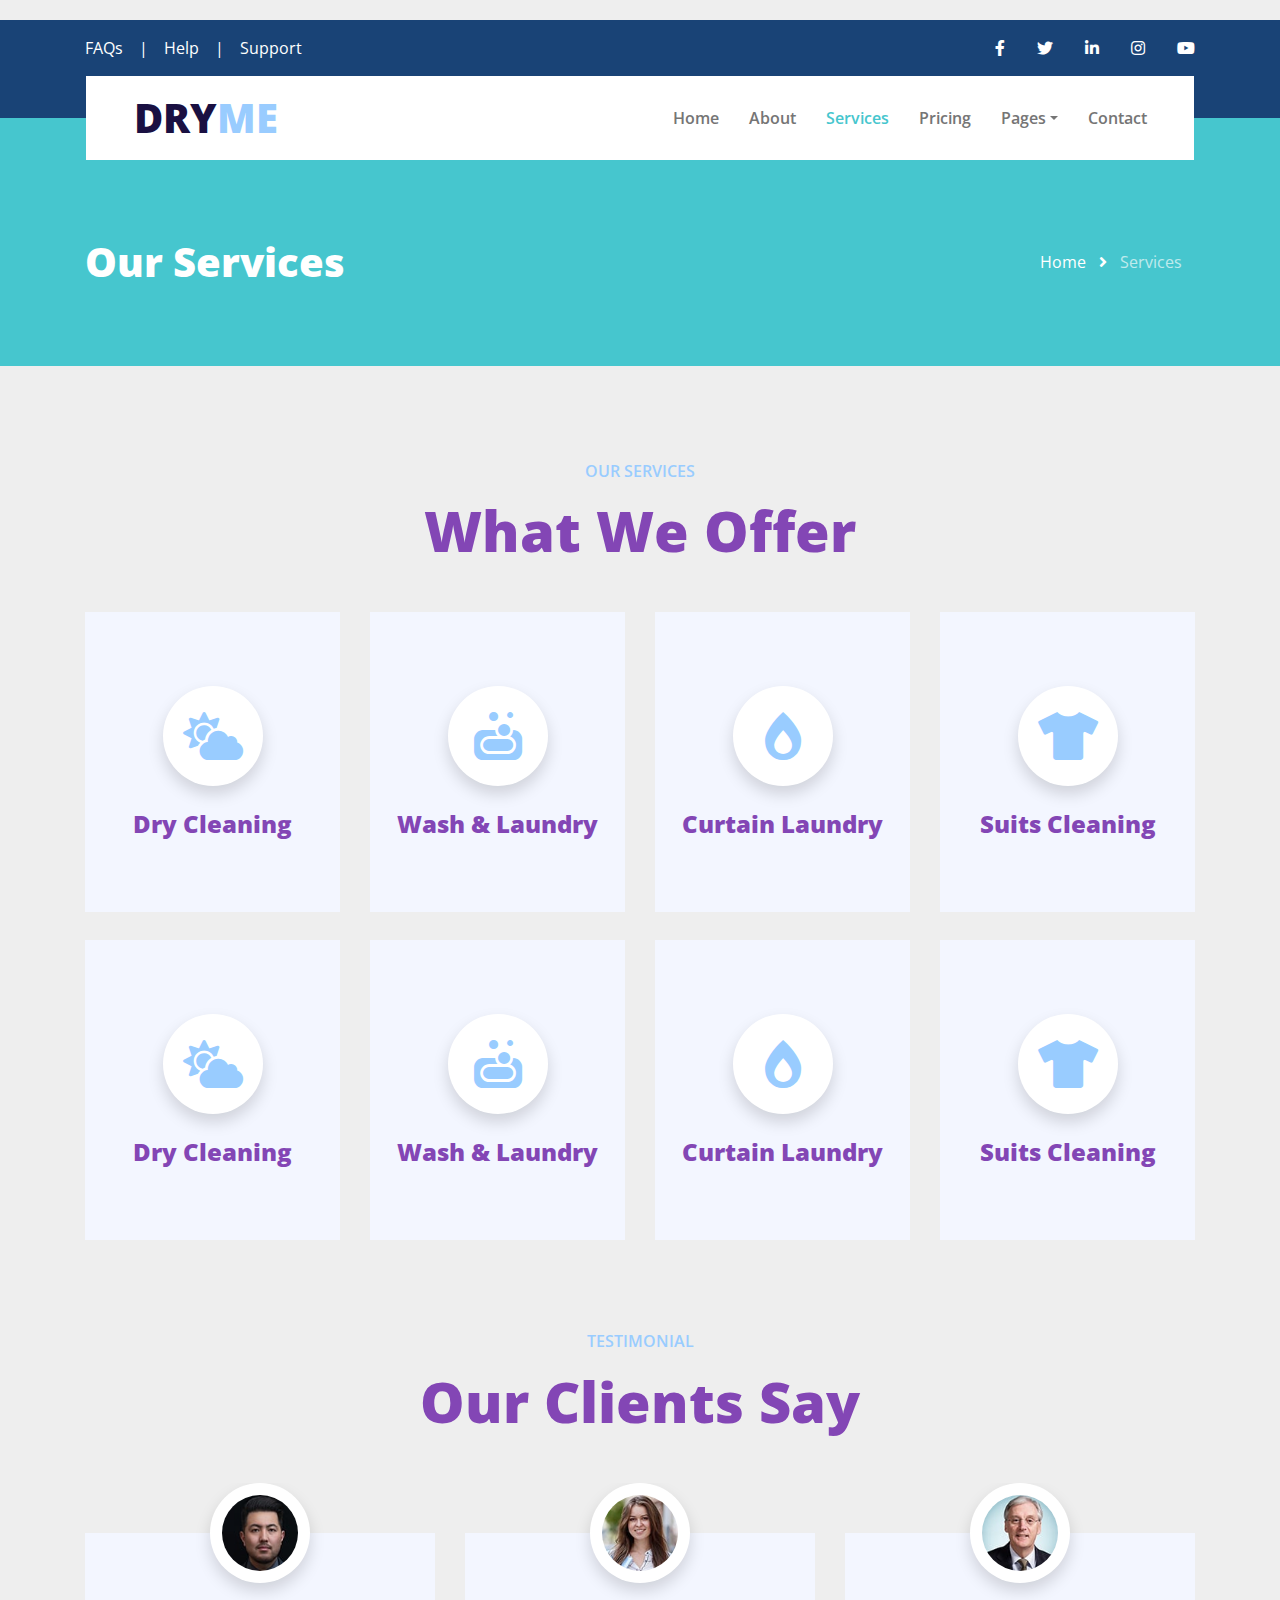
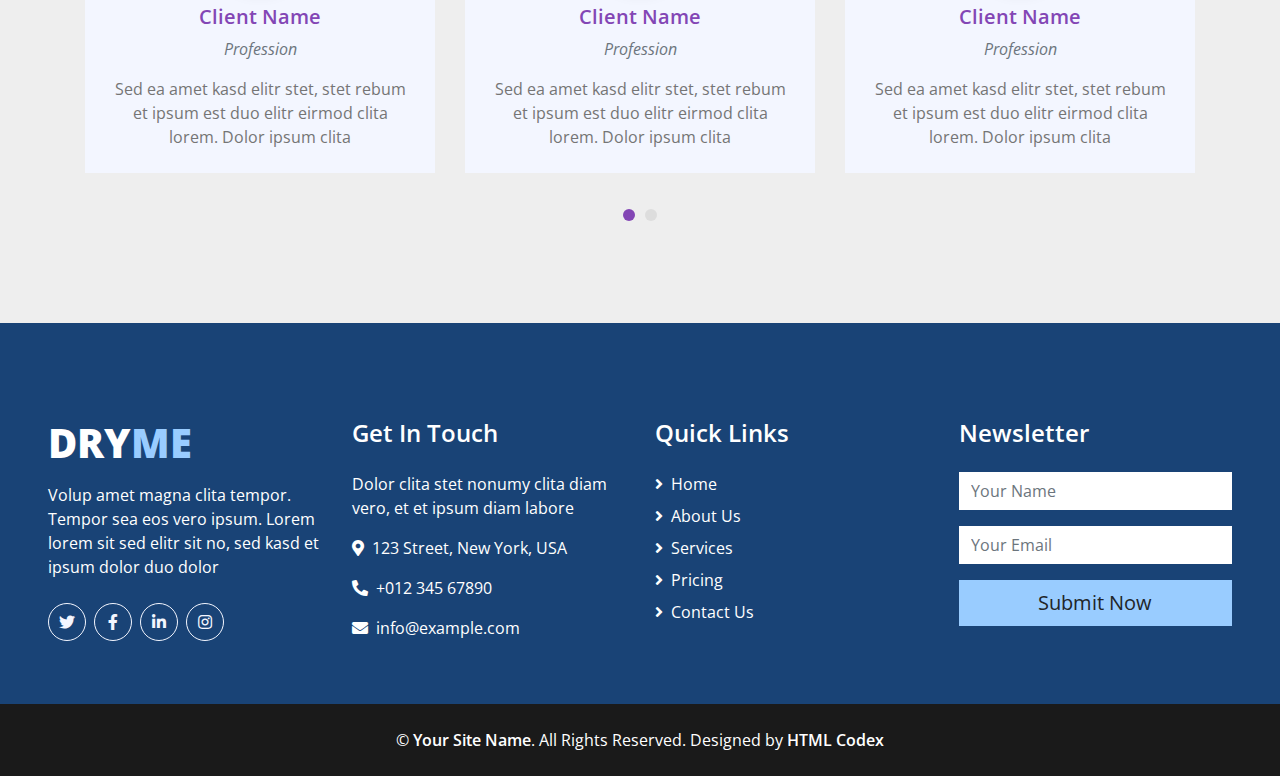
<file: service.html>
<!DOCTYPE html>
<html lang="en">

<head>
    <meta charset="utf-8">
    <title>DRYME - Free Laundry Service Website Template</title>
    <meta content="width=device-width, initial-scale=1.0" name="viewport">
    <meta content="Free HTML Templates" name="keywords">
    <meta content="Free HTML Templates" name="description">

    <!-- Favicon -->
    <link href="img/favicon.ico" rel="icon">

    <!-- Google Web Fonts -->
    <link rel="preconnect" href="https://fonts.gstatic.com">
    <link href="https://fonts.googleapis.com/css2?family=Open+Sans:wght@400;600;800&display=swap" rel="stylesheet"> 

    <!-- Font Awesome -->
    <link href="https://cdnjs.cloudflare.com/ajax/libs/font-awesome/5.15.0/css/all.min.css" rel="stylesheet">

    <!-- Libraries Stylesheet -->
    <link href="lib/owlcarousel/assets/owl.carousel.min.css" rel="stylesheet">

    <!-- Customized Bootstrap Stylesheet -->
    <link href="css/style.css" rel="stylesheet">
</head>

<body>
    <!-- Topbar Start -->
    <div class="container-fluid bg-primary py-3">
        <div class="container">
            <div class="row">
                <div class="col-md-6 text-center text-lg-left mb-2 mb-lg-0">
                    <div class="d-inline-flex align-items-center">
                        <a class="text-white pr-3" href="">FAQs</a>
                        <span class="text-white">|</span>
                        <a class="text-white px-3" href="">Help</a>
                        <span class="text-white">|</span>
                        <a class="text-white pl-3" href="">Support</a>
                    </div>
                </div>
                <div class="col-md-6 text-center text-lg-right">
                    <div class="d-inline-flex align-items-center">
                        <a class="text-white px-3" href="">
                            <i class="fab fa-facebook-f"></i>
                        </a>
                        <a class="text-white px-3" href="">
                            <i class="fab fa-twitter"></i>
                        </a>
                        <a class="text-white px-3" href="">
                            <i class="fab fa-linkedin-in"></i>
                        </a>
                        <a class="text-white px-3" href="">
                            <i class="fab fa-instagram"></i>
                        </a>
                        <a class="text-white pl-3" href="">
                            <i class="fab fa-youtube"></i>
                        </a>
                    </div>
                </div>
            </div>
        </div>
    </div>
    <!-- Topbar End -->


    <!-- Navbar Start -->
    <div class="container-fluid position-relative nav-bar p-0">
        <div class="container-lg position-relative p-0 px-lg-3" style="z-index: 9;">
            <nav class="navbar navbar-expand-lg bg-white navbar-light py-3 py-lg-0 pl-3 pl-lg-5">
                <a href="" class="navbar-brand">
                    <h1 class="m-0 text-secondary"><span class="text-primary">DRY</span>ME</h1>
                </a>
                <button type="button" class="navbar-toggler" data-toggle="collapse" data-target="#navbarCollapse">
                    <span class="navbar-toggler-icon"></span>
                </button>
                <div class="collapse navbar-collapse justify-content-between px-3" id="navbarCollapse">
                    <div class="navbar-nav ml-auto py-0">
                        <a href="index.html" class="nav-item nav-link">Home</a>
                        <a href="about.html" class="nav-item nav-link">About</a>
                        <a href="service.html" class="nav-item nav-link active">Services</a>
                        <a href="pricing.html" class="nav-item nav-link">Pricing</a>
                        <div class="nav-item dropdown">
                            <a href="#" class="nav-link dropdown-toggle" data-toggle="dropdown">Pages</a>
                            <div class="dropdown-menu border-0 rounded-0 m-0">
                                <a href="blog.html" class="dropdown-item">Blog Grid</a>
                                <a href="single.html" class="dropdown-item">Blog Detail</a>
                            </div>
                        </div>
                        <a href="contact.html" class="nav-item nav-link">Contact</a>
                    </div>
                </div>
            </nav>
        </div>
    </div>
    <!-- Navbar End -->


    <!-- Page Header Start -->
    <div class="page-header container-fluid bg-secondary pt-2 pt-lg-5 pb-2 mb-5">
        <div class="container py-5">
            <div class="row align-items-center py-4">
                <div class="col-md-6 text-center text-md-left">
                    <h1 class="mb-4 mb-md-0 text-white">Our Services</h1>
                </div>
                <div class="col-md-6 text-center text-md-right">
                    <div class="d-inline-flex align-items-center">
                        <a class="btn text-white" href="">Home</a>
                        <i class="fas fa-angle-right text-white"></i>
                        <a class="btn text-white disabled" href="">Services</a>
                    </div>
                </div>
            </div>
        </div>
    </div>
    <!-- Page Header Start -->


    <!-- Services Start -->
    <div class="container-fluid pt-5 pb-3">
        <div class="container">
            <h6 class="text-secondary text-uppercase text-center font-weight-medium mb-3">Our Services</h6>
            <h1 class="display-4 text-center mb-5">What We Offer</h1>
            <div class="row">
                <div class="col-lg-3 col-md-6 pb-1">
                    <div class="d-flex flex-column align-items-center justify-content-center text-center bg-light mb-4 px-4" style="height: 300px;">
                        <div class="d-inline-flex align-items-center justify-content-center bg-white shadow rounded-circle mb-4" style="width: 100px; height: 100px;">
                            <i class="fa fa-3x fa-cloud-sun text-secondary"></i>
                        </div>
                        <h4 class="font-weight-bold m-0">Dry Cleaning</h4>
                    </div>
                </div>
                <div class="col-lg-3 col-md-6 pb-1">
                    <div class="d-flex flex-column align-items-center justify-content-center text-center bg-light mb-4 px-4" style="height: 300px;">
                        <div class="d-inline-flex align-items-center justify-content-center bg-white shadow rounded-circle mb-4" style="width: 100px; height: 100px;">
                            <i class="fas fa-3x fa-soap text-secondary"></i>
                        </div>
                        <h4 class="font-weight-bold m-0">Wash & Laundry</h4>
                    </div>
                </div>
                <div class="col-lg-3 col-md-6 pb-1">
                    <div class="d-flex flex-column align-items-center justify-content-center text-center bg-light mb-4 px-4" style="height: 300px;">
                        <div class="d-inline-flex align-items-center justify-content-center bg-white shadow rounded-circle mb-4" style="width: 100px; height: 100px;">
                            <i class="fa fa-3x fa-burn text-secondary"></i>
                        </div>
                        <h4 class="font-weight-bold m-0">Curtain Laundry</h4>
                    </div>
                </div>
                <div class="col-lg-3 col-md-6 pb-1">
                    <div class="d-flex flex-column align-items-center justify-content-center text-center bg-light mb-4 px-4" style="height: 300px;">
                        <div class="d-inline-flex align-items-center justify-content-center bg-white shadow rounded-circle mb-4" style="width: 100px; height: 100px;">
                            <i class="fa fa-3x fa-tshirt text-secondary"></i>
                        </div>
                        <h4 class="font-weight-bold m-0">Suits Cleaning</h4>
                    </div>
                </div>
                <div class="col-lg-3 col-md-6 pb-1">
                    <div class="d-flex flex-column align-items-center justify-content-center text-center bg-light mb-4 px-4" style="height: 300px;">
                        <div class="d-inline-flex align-items-center justify-content-center bg-white shadow rounded-circle mb-4" style="width: 100px; height: 100px;">
                            <i class="fa fa-3x fa-cloud-sun text-secondary"></i>
                        </div>
                        <h4 class="font-weight-bold m-0">Dry Cleaning</h4>
                    </div>
                </div>
                <div class="col-lg-3 col-md-6 pb-1">
                    <div class="d-flex flex-column align-items-center justify-content-center text-center bg-light mb-4 px-4" style="height: 300px;">
                        <div class="d-inline-flex align-items-center justify-content-center bg-white shadow rounded-circle mb-4" style="width: 100px; height: 100px;">
                            <i class="fas fa-3x fa-soap text-secondary"></i>
                        </div>
                        <h4 class="font-weight-bold m-0">Wash & Laundry</h4>
                    </div>
                </div>
                <div class="col-lg-3 col-md-6 pb-1">
                    <div class="d-flex flex-column align-items-center justify-content-center text-center bg-light mb-4 px-4" style="height: 300px;">
                        <div class="d-inline-flex align-items-center justify-content-center bg-white shadow rounded-circle mb-4" style="width: 100px; height: 100px;">
                            <i class="fa fa-3x fa-burn text-secondary"></i>
                        </div>
                        <h4 class="font-weight-bold m-0">Curtain Laundry</h4>
                    </div>
                </div>
                <div class="col-lg-3 col-md-6 pb-1">
                    <div class="d-flex flex-column align-items-center justify-content-center text-center bg-light mb-4 px-4" style="height: 300px;">
                        <div class="d-inline-flex align-items-center justify-content-center bg-white shadow rounded-circle mb-4" style="width: 100px; height: 100px;">
                            <i class="fa fa-3x fa-tshirt text-secondary"></i>
                        </div>
                        <h4 class="font-weight-bold m-0">Suits Cleaning</h4>
                    </div>
                </div>
            </div>
        </div>
    </div>
    <!-- Services End -->


    <!-- Testimonial Start -->
    <div class="container-fluid py-5">
        <div class="container">
            <h6 class="text-secondary text-uppercase text-center font-weight-medium mb-3">Testimonial</h6>
            <h1 class="display-4 text-center mb-5">Our Clients Say</h1>
            <div class="owl-carousel testimonial-carousel">
                <div class="testimonial-item">
                    <img class="position-relative rounded-circle bg-white shadow mx-auto" src="img/testimonial-1.jpg" style="width: 100px; height: 100px; padding: 12px; margin-bottom: -50px; z-index: 1;" alt="">
                    <div class="bg-light text-center p-4 pt-0">
                        <h5 class="font-weight-medium mt-5">Client Name</h5>
                        <p class="text-muted font-italic">Profession</p>
                        <p class="m-0">Sed ea amet kasd elitr stet, stet rebum et ipsum est duo elitr eirmod clita lorem. Dolor ipsum clita</p>
                    </div>
                </div>
                <div class="testimonial-item">
                    <img class="position-relative rounded-circle bg-white shadow mx-auto" src="img/testimonial-2.jpg" style="width: 100px; height: 100px; padding: 12px; margin-bottom: -50px; z-index: 1;" alt="">
                    <div class="bg-light text-center p-4 pt-0">
                        <h5 class="font-weight-medium mt-5">Client Name</h5>
                        <p class="text-muted font-italic">Profession</p>
                        <p class="m-0">Sed ea amet kasd elitr stet, stet rebum et ipsum est duo elitr eirmod clita lorem. Dolor ipsum clita</p>
                    </div>
                </div>
                <div class="testimonial-item">
                    <img class="position-relative rounded-circle bg-white shadow mx-auto" src="img/testimonial-3.jpg" style="width: 100px; height: 100px; padding: 12px; margin-bottom: -50px; z-index: 1;" alt="">
                    <div class="bg-light text-center p-4 pt-0">
                        <h5 class="font-weight-medium mt-5">Client Name</h5>
                        <p class="text-muted font-italic">Profession</p>
                        <p class="m-0">Sed ea amet kasd elitr stet, stet rebum et ipsum est duo elitr eirmod clita lorem. Dolor ipsum clita</p>
                    </div>
                </div>
                <div class="testimonial-item">
                    <img class="position-relative rounded-circle bg-white shadow mx-auto" src="img/testimonial-4.jpg" style="width: 100px; height: 100px; padding: 12px; margin-bottom: -50px; z-index: 1;" alt="">
                    <div class="bg-light text-center p-4 pt-0">
                        <h5 class="font-weight-medium mt-5">Client Name</h5>
                        <p class="text-muted font-italic">Profession</p>
                        <p class="m-0">Sed ea amet kasd elitr stet, stet rebum et ipsum est duo elitr eirmod clita lorem. Dolor ipsum clita</p>
                    </div>
                </div>
            </div>
        </div>
    </div>
    <!-- Testimonial End -->


    <!-- Footer Start -->
    <div class="container-fluid bg-primary text-white mt-5 pt-5 px-sm-3 px-md-5">
        <div class="row pt-5">
            <div class="col-lg-3 col-md-6 mb-5">
                <a href=""><h1 class="text-secondary mb-3"><span class="text-white">DRY</span>ME</h1></a>
                <p>Volup amet magna clita tempor. Tempor sea eos vero ipsum. Lorem lorem sit sed elitr sit no, sed kasd et ipsum dolor duo dolor</p>
                <div class="d-flex justify-content-start mt-4">
                    <a class="btn btn-outline-light rounded-circle text-center mr-2 px-0" style="width: 38px; height: 38px;" href="#"><i class="fab fa-twitter"></i></a>
                    <a class="btn btn-outline-light rounded-circle text-center mr-2 px-0" style="width: 38px; height: 38px;" href="#"><i class="fab fa-facebook-f"></i></a>
                    <a class="btn btn-outline-light rounded-circle text-center mr-2 px-0" style="width: 38px; height: 38px;" href="#"><i class="fab fa-linkedin-in"></i></a>
                    <a class="btn btn-outline-light rounded-circle text-center mr-2 px-0" style="width: 38px; height: 38px;" href="#"><i class="fab fa-instagram"></i></a>
                </div>
            </div>
            <div class="col-lg-3 col-md-6 mb-5">
                <h4 class="text-white mb-4">Get In Touch</h4>
                <p>Dolor clita stet nonumy clita diam vero, et et ipsum diam labore</p>
                <p><i class="fa fa-map-marker-alt mr-2"></i>123 Street, New York, USA</p>
                <p><i class="fa fa-phone-alt mr-2"></i>+012 345 67890</p>
                <p><i class="fa fa-envelope mr-2"></i>info@example.com</p>
            </div>
            <div class="col-lg-3 col-md-6 mb-5">
                <h4 class="text-white mb-4">Quick Links</h4>
                <div class="d-flex flex-column justify-content-start">
                    <a class="text-white mb-2" href="#"><i class="fa fa-angle-right mr-2"></i>Home</a>
                    <a class="text-white mb-2" href="#"><i class="fa fa-angle-right mr-2"></i>About Us</a>
                    <a class="text-white mb-2" href="#"><i class="fa fa-angle-right mr-2"></i>Services</a>
                    <a class="text-white mb-2" href="#"><i class="fa fa-angle-right mr-2"></i>Pricing</a>
                    <a class="text-white" href="#"><i class="fa fa-angle-right mr-2"></i>Contact Us</a>
                </div>
            </div>
            <div class="col-lg-3 col-md-6 mb-5">
                <h4 class="text-white mb-4">Newsletter</h4>
                <form action="">
                    <div class="form-group">
                        <input type="text" class="form-control border-0" placeholder="Your Name" required="required" />
                    </div>
                    <div class="form-group">
                        <input type="email" class="form-control border-0" placeholder="Your Email" required="required" />
                    </div>
                    <div>
                        <button class="btn btn-lg btn-secondary btn-block border-0" type="submit">Submit Now</button>
                    </div>
                </form>
            </div>
        </div>
    </div>
    <div class="container-fluid bg-dark text-white py-4 px-sm-3 px-md-5">
        <p class="m-0 text-center text-white">
            &copy; <a class="text-white font-weight-medium" href="#">Your Site Name</a>. All Rights Reserved. Designed by
            <a class="text-white font-weight-medium" href="https://htmlcodex.com">HTML Codex</a>
        </p>
    </div>
    <!-- Footer End -->


    <!-- Back to Top -->
    <a href="#" class="btn btn-lg btn-primary back-to-top"><i class="fa fa-angle-double-up"></i></a>


    <!-- JavaScript Libraries -->
    <script src="https://code.jquery.com/jquery-3.4.1.min.js"></script>
    <script src="https://stackpath.bootstrapcdn.com/bootstrap/4.4.1/js/bootstrap.bundle.min.js"></script>
    <script src="lib/easing/easing.min.js"></script>
    <script src="lib/waypoints/waypoints.min.js"></script>
    <script src="lib/counterup/counterup.min.js"></script>
    <script src="lib/owlcarousel/owl.carousel.min.js"></script>

    <!-- Contact Javascript File -->
    <script src="mail/jqBootstrapValidation.min.js"></script>
    <script src="mail/contact.js"></script>

    <!-- Template Javascript -->
    <script src="js/main.js"></script>
</body>

</html>
</file>
<file: css/style.css>
/******* Bootstrap Theming ********/
/*!
 * Bootstrap v4.5.3 (https://getbootstrap.com/)
 * Copyright 2011-2020 The Bootstrap Authors
 * Copyright 2011-2020 Twitter, Inc.
 * Licensed under MIT (https://github.com/twbs/bootstrap/blob/main/LICENSE)
 */
:root {
  blue: #007bff;
  indigo: #6610f2;
  purple: #6f42c1;
  pink: #e83e8c;
  red: #dc3545;
  orange: #fd7e14;
  yellow: #ffc107;
  green: #28a745;
  teal: #20c997;
  cyan: #17a2b8;
  white: #fff;
  gray: #6c757d;
  gray-dark: #343a40;
  primary: #194376;
  secondary: #46C6CE;
  success: #28a745;
  info: #17a2b8;
  warning: #ffc107;
  danger: #dc3545;
  light: #F3F6FF;
  dark: #1A1A1A;
  breakpoint-xs: 0;
  breakpoint-sm: 576px;
  breakpoint-md: 768px;
  breakpoint-lg: 992px;
  breakpoint-xl: 1200px;
  font-family-sans-serif: "Open Sans", sans-serif;
  font-family-monospace: SFMono-Regular, Menlo, Monaco, Consolas, "Liberation Mono", "Courier New", monospace;
}

*,
*::before,
*::after {
  box-sizing: border-box;
}

html {
  font-family: sans-serif;
  line-height: 1.15;
  -webkit-text-size-adjust: 100%;
  -webkit-tap-highlight-color: rgba(0, 0, 0, 0);
}

article, aside, figcaption, figure, footer, header, hgroup, main, nav, section {
  display: block;
}

body {
  margin: 0;
  font-family: "Open Sans", sans-serif;
  font-size: 1rem;
  font-weight: 400;
  line-height: 1.5;
  color: #757575;
  text-align: left;
  background-color: #fff;
}

[tabindex="-1"]:focus:not(:focus-visible) {
  outline: 0 !important;
}

hr {
  box-sizing: content-box;
  height: 0;
  overflow: visible;
}

h1, h2, h3, h4, h5, h6 {
  margin-top: 0;
  margin-bottom: 0.5rem;
}

p {
  margin-top: 0;
  margin-bottom: 1rem;
}

abbr[title],
abbr[data-original-title] {
  text-decoration: underline;
  text-decoration: underline dotted;
  cursor: help;
  border-bottom: 0;
  text-decoration-skip-ink: none;
}

address {
  margin-bottom: 1rem;
  font-style: normal;
  line-height: inherit;
}

ol,
ul,
dl {
  margin-top: 0;
  margin-bottom: 1rem;
}

ol ol,
ul ul,
ol ul,
ul ol {
  margin-bottom: 0;
}

dt {
  font-weight: 700;
}

dd {
  margin-bottom: .5rem;
  margin-left: 0;
}

blockquote {
  margin: 0 0 1rem;
}

b,
strong {
  font-weight: bolder;
}

small {
  font-size: 80%;
}

sub,
sup {
  position: relative;
  font-size: 75%;
  line-height: 0;
  vertical-align: baseline;
}

sub {
  bottom: -.25em;
}

sup {
  top: -.5em;
}

a {
  color: #194376;
  text-decoration: none;
  background-color: transparent;
}

a:hover {
  color: #0c1f37;
  text-decoration: underline;
}

a:not([href]):not([class]) {
  color: inherit;
  text-decoration: none;
}

a:not([href]):not([class]):hover {
  color: inherit;
  text-decoration: none;
}

pre,
code,
kbd,
samp {
  font-family: SFMono-Regular, Menlo, Monaco, Consolas, "Liberation Mono", "Courier New", monospace;
  font-size: 1em;
}

pre {
  margin-top: 0;
  margin-bottom: 1rem;
  overflow: auto;
  -ms-overflow-style: scrollbar;
}

figure {
  margin: 0 0 1rem;
}

img {
  vertical-align: middle;
  border-style: none;
}

svg {
  overflow: hidden;
  vertical-align: middle;
}

table {
  border-collapse: collapse;
}

caption {
  padding-top: 0.75rem;
  padding-bottom: 0.75rem;
  color: #6c757d;
  text-align: left;
  caption-side: bottom;
}

th {
  text-align: inherit;
  text-align: -webkit-match-parent;
}

label {
  display: inline-block;
  margin-bottom: 0.5rem;
}

button {
  border-radius: 0;
}

button:focus {
  outline: 1px dotted;
  outline: 5px auto -webkit-focus-ring-color;
}

input,
button,
select,
optgroup,
textarea {
  margin: 0;
  font-family: inherit;
  font-size: inherit;
  line-height: inherit;
}

button,
input {
  overflow: visible;
}

button,
select {
  text-transform: none;
}

[role="button"] {
  cursor: pointer;
}

select {
  word-wrap: normal;
}

button,
[type="button"],
[type="reset"],
[type="submit"] {
  -webkit-appearance: button;
}

button:not(:disabled),
[type="button"]:not(:disabled),
[type="reset"]:not(:disabled),
[type="submit"]:not(:disabled) {
  cursor: pointer;
}

button::-moz-focus-inner,
[type="button"]::-moz-focus-inner,
[type="reset"]::-moz-focus-inner,
[type="submit"]::-moz-focus-inner {
  padding: 0;
  border-style: none;
}

input[type="radio"],
input[type="checkbox"] {
  box-sizing: border-box;
  padding: 0;
}

textarea {
  overflow: auto;
  resize: vertical;
}

fieldset {
  min-width: 0;
  padding: 0;
  margin: 0;
  border: 0;
}

legend {
  display: block;
  width: 100%;
  max-width: 100%;
  padding: 0;
  margin-bottom: .5rem;
  font-size: 1.5rem;
  line-height: inherit;
  color: inherit;
  white-space: normal;
}

@media (max-width: 1200px) {
  legend {
    font-size: calc(1.275rem + 0.3vw) ;
  }
}

progress {
  vertical-align: baseline;
}

[type="number"]::-webkit-inner-spin-button,
[type="number"]::-webkit-outer-spin-button {
  height: auto;
}

[type="search"] {
  outline-offset: -2px;
  -webkit-appearance: none;
}

[type="search"]::-webkit-search-decoration {
  -webkit-appearance: none;
}

::-webkit-file-upload-button {
  font: inherit;
  -webkit-appearance: button;
}

output {
  display: inline-block;
}

summary {
  display: list-item;
  cursor: pointer;
}

template {
  display: none;
}

[hidden] {
  display: none !important;
}

h1, h2, h3, h4, h5, h6,
.h1, .h2, .h3, .h4, .h5, .h6 {
  margin-bottom: 0.5rem;
  font-weight: 500;
  line-height: 1.2;
  color: #8346B5;
}

h1, .h1 {
  font-size: 2.5rem;
}

@media (max-width: 1200px) {
  h1, .h1 {
    font-size: calc(1.375rem + 1.5vw) ;
  }
}

h2, .h2 {
  font-size: 2rem;
}

@media (max-width: 1200px) {
  h2, .h2 {
    font-size: calc(1.325rem + 0.9vw) ;
  }
}

h3, .h3 {
  font-size: 1.75rem;
}

@media (max-width: 1200px) {
  h3, .h3 {
    font-size: calc(1.3rem + 0.6vw) ;
  }
}

h4, .h4 {
  font-size: 1.5rem;
}

@media (max-width: 1200px) {
  h4, .h4 {
    font-size: calc(1.275rem + 0.3vw) ;
  }
}

h5, .h5 {
  font-size: 1.25rem;
}

h6, .h6 {
  font-size: 1rem;
}

.lead {
  font-size: 1.25rem;
  font-weight: 300;
}

.display-1 {
  font-size: 6rem;
  font-weight: 300;
  line-height: 1.2;
}

@media (max-width: 1200px) {
  .display-1 {
    font-size: calc(1.725rem + 5.7vw) ;
  }
}

.display-2 {
  font-size: 5.5rem;
  font-weight: 300;
  line-height: 1.2;
}

@media (max-width: 1200px) {
  .display-2 {
    font-size: calc(1.675rem + 5.1vw) ;
  }
}

.display-3 {
  font-size: 4.5rem;
  font-weight: 300;
  line-height: 1.2;
}

@media (max-width: 1200px) {
  .display-3 {
    font-size: calc(1.575rem + 3.9vw) ;
  }
}

.display-4 {
  font-size: 3.5rem;
  font-weight: 300;
  line-height: 1.2;
}

@media (max-width: 1200px) {
  .display-4 {
    font-size: calc(1.475rem + 2.7vw) ;
  }
}

hr {
  margin-top: 1rem;
  margin-bottom: 1rem;
  border: 0;
  border-top: 1px solid rgba(0, 0, 0, 0.1);
}

small,
.small {
  font-size: 80%;
  font-weight: 400;
}

mark,
.mark {
  padding: 0.2em;
  background-color: #fcf8e3;
}

.list-unstyled {
  padding-left: 0;
  list-style: none;
}

.list-inline {
  padding-left: 0;
  list-style: none;
}

.list-inline-item {
  display: inline-block;
}

.list-inline-item:not(:last-child) {
  margin-right: 0.5rem;
}

.initialism {
  font-size: 90%;
  text-transform: uppercase;
}

.blockquote {
  margin-bottom: 1rem;
  font-size: 1.25rem;
}

.blockquote-footer {
  display: block;
  font-size: 80%;
  color: #6c757d;
}

.blockquote-footer::before {
  content: "\2014\00A0";
}

.img-fluid {
  max-width: 100%;
  height: auto;
}

.img-thumbnail {
  padding: 0.25rem;
  background-color: #fff;
  border: 1px solid #dee2e6;
  max-width: 100%;
  height: auto;
}

.figure {
  display: inline-block;
}

.figure-img {
  margin-bottom: 0.5rem;
  line-height: 1;
}

.figure-caption {
  font-size: 90%;
  color: #1A1042;
}

code {
  font-size: 87.5%;
  color: #8346B5;
  word-wrap: break-word;
}

a > code {
  color: inherit;
}

kbd {
  padding: 0.2rem 0.4rem;
  font-size: 87.5%;
  color: #fff;
  background-color: #1A1042;
}

kbd kbd {
  padding: 0;
  font-size: 100%;
  font-weight: 700;
}

pre {
  display: block;
  font-size: 87.5%;
  color: #212529;
}

pre code {
  font-size: inherit;
  color: inherit;
  word-break: normal;
}

.pre-scrollable {
  max-height: 340px;
  overflow-y: scroll;
}

.container,
.container-fluid,
.container-sm,
.container-md,
.container-lg,
.container-xl {
  width: 100%;
  padding-right: 15px;
  padding-left: 15px;
  margin-right: auto;
  margin-left: auto;
}

@media (min-width: 576px) {
  .container, .container-sm {
    max-width: 540px;
  }
}

@media (min-width: 768px) {
  .container, .container-sm, .container-md {
    max-width: 720px;
  }
}

@media (min-width: 992px) {
  .container, .container-sm, .container-md, .container-lg {
    max-width: 960px;
  }
}

@media (min-width: 1200px) {
  .container, .container-sm, .container-md, .container-lg, .container-xl {
    max-width: 1140px;
  }
}

.row {
  display: flex;
  flex-wrap: wrap;
  margin-right: -15px;
  margin-left: -15px;
}

.no-gutters {
  margin-right: 0;
  margin-left: 0;
}

.no-gutters > .col,
.no-gutters > [class*="col-"] {
  padding-right: 0;
  padding-left: 0;
}

.col-1, .col-2, .col-3, .col-4, .col-5, .col-6, .col-7, .col-8, .col-9, .col-10, .col-11, .col-12, .col,
.col-auto, .col-sm-1, .col-sm-2, .col-sm-3, .col-sm-4, .col-sm-5, .col-sm-6, .col-sm-7, .col-sm-8, .col-sm-9, .col-sm-10, .col-sm-11, .col-sm-12, .col-sm,
.col-sm-auto, .col-md-1, .col-md-2, .col-md-3, .col-md-4, .col-md-5, .col-md-6, .col-md-7, .col-md-8, .col-md-9, .col-md-10, .col-md-11, .col-md-12, .col-md,
.col-md-auto, .col-lg-1, .col-lg-2, .col-lg-3, .col-lg-4, .col-lg-5, .col-lg-6, .col-lg-7, .col-lg-8, .col-lg-9, .col-lg-10, .col-lg-11, .col-lg-12, .col-lg,
.col-lg-auto, .col-xl-1, .col-xl-2, .col-xl-3, .col-xl-4, .col-xl-5, .col-xl-6, .col-xl-7, .col-xl-8, .col-xl-9, .col-xl-10, .col-xl-11, .col-xl-12, .col-xl,
.col-xl-auto {
  position: relative;
  width: 100%;
  padding-right: 15px;
  padding-left: 15px;
}

.col {
  flex-basis: 0;
  flex-grow: 1;
  max-width: 100%;
}

.row-cols-1 > * {
  flex: 0 0 100%;
  max-width: 100%;
}

.row-cols-2 > * {
  flex: 0 0 50%;
  max-width: 50%;
}

.row-cols-3 > * {
  flex: 0 0 33.33333%;
  max-width: 33.33333%;
}

.row-cols-4 > * {
  flex: 0 0 25%;
  max-width: 25%;
}

.row-cols-5 > * {
  flex: 0 0 20%;
  max-width: 20%;
}

.row-cols-6 > * {
  flex: 0 0 16.66667%;
  max-width: 16.66667%;
}

.col-auto {
  flex: 0 0 auto;
  width: auto;
  max-width: 100%;
}

.col-1 {
  flex: 0 0 8.33333%;
  max-width: 8.33333%;
}

.col-2 {
  flex: 0 0 16.66667%;
  max-width: 16.66667%;
}

.col-3 {
  flex: 0 0 25%;
  max-width: 25%;
}

.col-4 {
  flex: 0 0 33.33333%;
  max-width: 33.33333%;
}

.col-5 {
  flex: 0 0 41.66667%;
  max-width: 41.66667%;
}

.col-6 {
  flex: 0 0 50%;
  max-width: 50%;
}

.col-7 {
  flex: 0 0 58.33333%;
  max-width: 58.33333%;
}

.col-8 {
  flex: 0 0 66.66667%;
  max-width: 66.66667%;
}

.col-9 {
  flex: 0 0 75%;
  max-width: 75%;
}

.col-10 {
  flex: 0 0 83.33333%;
  max-width: 83.33333%;
}

.col-11 {
  flex: 0 0 91.66667%;
  max-width: 91.66667%;
}

.col-12 {
  flex: 0 0 100%;
  max-width: 100%;
}

.order-first {
  order: -1;
}

.order-last {
  order: 13;
}

.order-0 {
  order: 0;
}

.order-1 {
  order: 1;
}

.order-2 {
  order: 2;
}

.order-3 {
  order: 3;
}

.order-4 {
  order: 4;
}

.order-5 {
  order: 5;
}

.order-6 {
  order: 6;
}

.order-7 {
  order: 7;
}

.order-8 {
  order: 8;
}

.order-9 {
  order: 9;
}

.order-10 {
  order: 10;
}

.order-11 {
  order: 11;
}

.order-12 {
  order: 12;
}

.offset-1 {
  margin-left: 8.33333%;
}

.offset-2 {
  margin-left: 16.66667%;
}

.offset-3 {
  margin-left: 25%;
}

.offset-4 {
  margin-left: 33.33333%;
}

.offset-5 {
  margin-left: 41.66667%;
}

.offset-6 {
  margin-left: 50%;
}

.offset-7 {
  margin-left: 58.33333%;
}

.offset-8 {
  margin-left: 66.66667%;
}

.offset-9 {
  margin-left: 75%;
}

.offset-10 {
  margin-left: 83.33333%;
}

.offset-11 {
  margin-left: 91.66667%;
}

@media (min-width: 576px) {
  .col-sm {
    flex-basis: 0;
    flex-grow: 1;
    max-width: 100%;
  }
  .row-cols-sm-1 > * {
    flex: 0 0 100%;
    max-width: 100%;
  }
  .row-cols-sm-2 > * {
    flex: 0 0 50%;
    max-width: 50%;
  }
  .row-cols-sm-3 > * {
    flex: 0 0 33.33333%;
    max-width: 33.33333%;
  }
  .row-cols-sm-4 > * {
    flex: 0 0 25%;
    max-width: 25%;
  }
  .row-cols-sm-5 > * {
    flex: 0 0 20%;
    max-width: 20%;
  }
  .row-cols-sm-6 > * {
    flex: 0 0 16.66667%;
    max-width: 16.66667%;
  }
  .col-sm-auto {
    flex: 0 0 auto;
    width: auto;
    max-width: 100%;
  }
  .col-sm-1 {
    flex: 0 0 8.33333%;
    max-width: 8.33333%;
  }
  .col-sm-2 {
    flex: 0 0 16.66667%;
    max-width: 16.66667%;
  }
  .col-sm-3 {
    flex: 0 0 25%;
    max-width: 25%;
  }
  .col-sm-4 {
    flex: 0 0 33.33333%;
    max-width: 33.33333%;
  }
  .col-sm-5 {
    flex: 0 0 41.66667%;
    max-width: 41.66667%;
  }
  .col-sm-6 {
    flex: 0 0 50%;
    max-width: 50%;
  }
  .col-sm-7 {
    flex: 0 0 58.33333%;
    max-width: 58.33333%;
  }
  .col-sm-8 {
    flex: 0 0 66.66667%;
    max-width: 66.66667%;
  }
  .col-sm-9 {
    flex: 0 0 75%;
    max-width: 75%;
  }
  .col-sm-10 {
    flex: 0 0 83.33333%;
    max-width: 83.33333%;
  }
  .col-sm-11 {
    flex: 0 0 91.66667%;
    max-width: 91.66667%;
  }
  .col-sm-12 {
    flex: 0 0 100%;
    max-width: 100%;
  }
  .order-sm-first {
    order: -1;
  }
  .order-sm-last {
    order: 13;
  }
  .order-sm-0 {
    order: 0;
  }
  .order-sm-1 {
    order: 1;
  }
  .order-sm-2 {
    order: 2;
  }
  .order-sm-3 {
    order: 3;
  }
  .order-sm-4 {
    order: 4;
  }
  .order-sm-5 {
    order: 5;
  }
  .order-sm-6 {
    order: 6;
  }
  .order-sm-7 {
    order: 7;
  }
  .order-sm-8 {
    order: 8;
  }
  .order-sm-9 {
    order: 9;
  }
  .order-sm-10 {
    order: 10;
  }
  .order-sm-11 {
    order: 11;
  }
  .order-sm-12 {
    order: 12;
  }
  .offset-sm-0 {
    margin-left: 0;
  }
  .offset-sm-1 {
    margin-left: 8.33333%;
  }
  .offset-sm-2 {
    margin-left: 16.66667%;
  }
  .offset-sm-3 {
    margin-left: 25%;
  }
  .offset-sm-4 {
    margin-left: 33.33333%;
  }
  .offset-sm-5 {
    margin-left: 41.66667%;
  }
  .offset-sm-6 {
    margin-left: 50%;
  }
  .offset-sm-7 {
    margin-left: 58.33333%;
  }
  .offset-sm-8 {
    margin-left: 66.66667%;
  }
  .offset-sm-9 {
    margin-left: 75%;
  }
  .offset-sm-10 {
    margin-left: 83.33333%;
  }
  .offset-sm-11 {
    margin-left: 91.66667%;
  }
}

@media (min-width: 768px) {
  .col-md {
    flex-basis: 0;
    flex-grow: 1;
    max-width: 100%;
  }
  .row-cols-md-1 > * {
    flex: 0 0 100%;
    max-width: 100%;
  }
  .row-cols-md-2 > * {
    flex: 0 0 50%;
    max-width: 50%;
  }
  .row-cols-md-3 > * {
    flex: 0 0 33.33333%;
    max-width: 33.33333%;
  }
  .row-cols-md-4 > * {
    flex: 0 0 25%;
    max-width: 25%;
  }
  .row-cols-md-5 > * {
    flex: 0 0 20%;
    max-width: 20%;
  }
  .row-cols-md-6 > * {
    flex: 0 0 16.66667%;
    max-width: 16.66667%;
  }
  .col-md-auto {
    flex: 0 0 auto;
    width: auto;
    max-width: 100%;
  }
  .col-md-1 {
    flex: 0 0 8.33333%;
    max-width: 8.33333%;
  }
  .col-md-2 {
    flex: 0 0 16.66667%;
    max-width: 16.66667%;
  }
  .col-md-3 {
    flex: 0 0 25%;
    max-width: 25%;
  }
  .col-md-4 {
    flex: 0 0 33.33333%;
    max-width: 33.33333%
  }
  .col-md-5 {
    flex: 0 0 41.66667%;
    max-width: 41.66667%;
  }
  .col-md-6 {
    flex: 0 0 50%;
    max-width: 50%;
  }
  .col-md-7 {
    flex: 0 0 58.33333%;
    max-width: 58.33333%;
  }
  .col-md-8 {
    flex: 0 0 66.66667%;
    max-width: 66.66667%;
  }
  .col-md-9 {
    flex: 0 0 75%;
    max-width: 75%;
  }
  .col-md-10 {
    flex: 0 0 83.33333%;
    max-width: 83.33333%;
  }
  .col-md-11 {
    flex: 0 0 91.66667%;
    max-width: 91.66667%;
  }
  .col-md-12 {
    flex: 0 0 100%;
    max-width: 100%;
  }
  .order-md-first {
    order: -1;
  }
  .order-md-last {
    order: 13;
  }
  .order-md-0 {
    order: 0;
  }
  .order-md-1 {
    order: 1;
  }
  .order-md-2 {
    order: 2;
  }
  .order-md-3 {
    order: 3;
  }
  .order-md-4 {
    order: 4;
  }
  .order-md-5 {
    order: 5;
  }
  .order-md-6 {
    order: 6;
  }
  .order-md-7 {
    order: 7;
  }
  .order-md-8 {
    order: 8;
  }
  .order-md-9 {
    order: 9;
  }
  .order-md-10 {
    order: 10;
  }
  .order-md-11 {
    order: 11;
  }
  .order-md-12 {
    order: 12;
  }
  .offset-md-0 {
    margin-left: 0;
  }
  .offset-md-1 {
    margin-left: 8.33333%;
  }
  .offset-md-2 {
    margin-left: 16.66667%;
  }
  .offset-md-3 {
    margin-left: 25%;
  }
  .offset-md-4 {
    margin-left: 33.33333%;
  }
  .offset-md-5 {
    margin-left: 41.66667%;
  }
  .offset-md-6 {
    margin-left: 50%;
  }
  .offset-md-7 {
    margin-left: 58.33333%;
  }
  .offset-md-8 {
    margin-left: 66.66667%;
  }
  .offset-md-9 {
    margin-left: 75%;
  }
  .offset-md-10 {
    margin-left: 83.33333%;
  }
  .offset-md-11 {
    margin-left: 91.66667%;
  }
}

@media (min-width: 992px) {
  .col-lg {
    flex-basis: 0;
    flex-grow: 1;
    max-width: 100%;
  }
  .row-cols-lg-1 > * {
    flex: 0 0 100%;
    max-width: 100%;
  }
  .row-cols-lg-2 > * {
    flex: 0 0 50%;
    max-width: 50%;
  }
  .row-cols-lg-3 > * {
    flex: 0 0 33.33333%;
    max-width: 33.33333%;
  }
  .row-cols-lg-4 > * {
    flex: 0 0 25%;
    max-width: 25%;
  }
  .row-cols-lg-5 > * {
    flex: 0 0 20%;
    max-width: 20%;
  }
  .row-cols-lg-6 > * {
    flex: 0 0 16.66667%;
    max-width: 16.66667%;
  }
  .col-lg-auto {
    flex: 0 0 auto;
    width: auto;
    max-width: 100%;
  }
  .col-lg-1 {
    flex: 0 0 8.33333%;
    max-width: 8.33333%;
  }
  .col-lg-2 {
    flex: 0 0 16.66667%;
    max-width: 16.66667%;
  }
  .col-lg-3 {
    flex: 0 0 25%;
    max-width: 25%;
  }
  .col-lg-4 {
    flex: 0 0 33.33333%;
    max-width: 33.33333%;
  }
  .col-lg-5 {
    flex: 0 0 41.66667%;
    max-width: 41.66667%;
  }
  .col-lg-6 {
    flex: 0 0 50%;
    max-width: 50%;
  }
  .col-lg-7 {
    flex: 0 0 58.33333%;
    max-width: 58.33333%;
  }
  .col-lg-8 {
    flex: 0 0 66.66667%;
    max-width: 66.66667%;
  }
  .col-lg-9 {
    flex: 0 0 75%;
    max-width: 75%;
  }
  .col-lg-10 {
    flex: 0 0 83.33333%;
    max-width: 83.33333%;
  }
  .col-lg-11 {
    flex: 0 0 91.66667%;
    max-width: 91.66667%;
  }
  .col-lg-12 {
    flex: 0 0 100%;
    max-width: 100%;
  }
  .order-lg-first {
    order: -1;
  }
  .order-lg-last {
    order: 13;
  }
  .order-lg-0 {
    order: 0;
  }
  .order-lg-1 {
    order: 1;
  }
  .order-lg-2 {
    order: 2;
  }
  .order-lg-3 {
    order: 3;
  }
  .order-lg-4 {
    order: 4;
  }
  .order-lg-5 {
    order: 5;
  }
  .order-lg-6 {
    order: 6;
  }
  .order-lg-7 {
    order: 7;
  }
  .order-lg-8 {
    order: 8;
  }
  .order-lg-9 {
    order: 9;
  }
  .order-lg-10 {
    order: 10;
  }
  .order-lg-11 {
    order: 11;
  }
  .order-lg-12 {
    order: 12;
  }
  .offset-lg-0 {
    margin-left: 0;
  }
  .offset-lg-1 {
    margin-left: 8.33333%;
  }
  .offset-lg-2 {
    margin-left: 16.66667%;
  }
  .offset-lg-3 {
    margin-left: 25%;
  }
  .offset-lg-4 {
    margin-left: 33.33333%;
  }
  .offset-lg-5 {
    margin-left: 41.66667%;
  }
  .offset-lg-6 {
    margin-left: 50%;
  }
  .offset-lg-7 {
    margin-left: 58.33333%;
  }
  .offset-lg-8 {
    margin-left: 66.66667%;
  }
  .offset-lg-9 {
    margin-left: 75%;
  }
  .offset-lg-10 {
    margin-left: 83.33333%;
  }
  .offset-lg-11 {
    margin-left: 91.66667%;
  }
}

@media (min-width: 1200px) {
  .col-xl {
    flex-basis: 0;
    flex-grow: 1;
    max-width: 100%;
  }
  .row-cols-xl-1 > * {
    flex: 0 0 100%;
    max-width: 100%;
  }
  .row-cols-xl-2 > * {
    flex: 0 0 50%;
    max-width: 50%;
  }
  .row-cols-xl-3 > * {
    flex: 0 0 33.33333%;
    max-width: 33.33333%;
  }
  .row-cols-xl-4 > * {
    flex: 0 0 25%;
    max-width: 25%;
  }
  .row-cols-xl-5 > * {
    flex: 0 0 20%;
    max-width: 20%;
  }
  .row-cols-xl-6 > * {
    flex: 0 0 16.66667%;
    max-width: 16.66667%;
  }
  .col-xl-auto {
    flex: 0 0 auto;
    width: auto;
    max-width: 100%;
  }
  .col-xl-1 {
    flex: 0 0 8.33333%;
    max-width: 8.33333%;
  }
  .col-xl-2 {
    flex: 0 0 16.66667%;
    max-width: 16.66667%;
  }
  .col-xl-3 {
    flex: 0 0 25%;
    max-width: 25%;
  }
  .col-xl-4 {
    flex: 0 0 33.33333%;
    max-width: 33.33333%;
  }
  .col-xl-5 {
    flex: 0 0 41.66667%;
    max-width: 41.66667%;
  }
  .col-xl-6 {
    flex: 0 0 50%;
    max-width: 50%;
  }
  .col-xl-7 {
    flex: 0 0 58.33333%;
    max-width: 58.33333%;
  }
  .col-xl-8 {
    flex: 0 0 66.66667%;
    max-width: 66.66667%;
  }
  .col-xl-9 {
    flex: 0 0 75%;
    max-width: 75%;
  }
  .col-xl-10 {
    flex: 0 0 83.33333%;
    max-width: 83.33333%;
  }
  .col-xl-11 {
    flex: 0 0 91.66667%;
    max-width: 91.66667%;
  }
  .col-xl-12 {
    flex: 0 0 100%;
    max-width: 100%;
  }
  .order-xl-first {
    order: -1;
  }
  .order-xl-last {
    order: 13;
  }
  .order-xl-0 {
    order: 0;
  }
  .order-xl-1 {
    order: 1;
  }
  .order-xl-2 {
    order: 2;
  }
  .order-xl-3 {
    order: 3;
  }
  .order-xl-4 {
    order: 4;
  }
  .order-xl-5 {
    order: 5;
  }
  .order-xl-6 {
    order: 6;
  }
  .order-xl-7 {
    order: 7;
  }
  .order-xl-8 {
    order: 8;
  }
  .order-xl-9 {
    order: 9;
  }
  .order-xl-10 {
    order: 10;
  }
  .order-xl-11 {
    order: 11;
  }
  .order-xl-12 {
    order: 12;
  }
  .offset-xl-0 {
    margin-left: 0;
  }
  .offset-xl-1 {
    margin-left: 8.33333%;
  }
  .offset-xl-2 {
    margin-left: 16.66667%;
  }
  .offset-xl-3 {
    margin-left: 25%;
  }
  .offset-xl-4 {
    margin-left: 33.33333%;
  }
  .offset-xl-5 {
    margin-left: 41.66667%;
  }
  .offset-xl-6 {
    margin-left: 50%;
  }
  .offset-xl-7 {
    margin-left: 58.33333%;
  }
  .offset-xl-8 {
    margin-left: 66.66667%;
  }
  .offset-xl-9 {
    margin-left: 75%;
  }
  .offset-xl-10 {
    margin-left: 83.33333%;
  }
  .offset-xl-11 {
    margin-left: 91.66667%;
  }
}

.table {
  width: 100%;
  margin-bottom: 1rem;
  color: #757575;
}

.table th,
.table td {
  padding: 0.75rem;
  vertical-align: top;
  border-top: 1px solid #dee2e6;
}

.table thead th {
  vertical-align: bottom;
  border-bottom: 2px solid #dee2e6;
}

.table tbody + tbody {
  border-top: 2px solid #dee2e6;
}

.table-sm th,
.table-sm td {
  padding: 0.3rem;
}

.table-bordered {
  border: 1px solid #dee2e6;
}

.table-bordered th,
.table-bordered td {
  border: 1px solid #dee2e6;
}

.table-bordered thead th,
.table-bordered thead td {
  border-bottom-width: 2px;
}

.table-borderless th,
.table-borderless td,
.table-borderless thead th,
.table-borderless tbody + tbody {
  border: 0;
}

.table-striped tbody tr:nth-of-type(odd) {
  background-color: rgba(0, 0, 0, 0.05);
}

.table-hover tbody tr:hover {
  color: #757575;
  background-color: rgba(0, 0, 0, 0.075);
}

.table-primary,
.table-primary > th,
.table-primary > td {
  background-color: #bfcad9;
}

.table-primary th,
.table-primary td,
.table-primary thead th,
.table-primary tbody + tbody {
  border-color: #879db8;
}

.table-hover .table-primary:hover {
  background-color: #afbdd0;
}

.table-hover .table-primary:hover > td,
.table-hover .table-primary:hover > th {
  background-color: #afbdd0;
}

.table-secondary,
.table-secondary > th,
.table-secondary > td {
  background-color: #cbeff1;
}

.table-secondary th,
.table-secondary td,
.table-secondary thead th,
.table-secondary tbody + tbody {
  border-color: #9fe1e6;
}

.table-hover .table-secondary:hover {
  background-color: #b7e9ec;
}

.table-hover .table-secondary:hover > td,
.table-hover .table-secondary:hover > th {
  background-color: #b7e9ec;
}

.table-success,
.table-success > th,
.table-success > td {
  background-color: #c3e6cb;
}

.table-success th,
.table-success td,
.table-success thead th,
.table-success tbody + tbody {
  border-color: #8fd19e;
}

.table-hover .table-success:hover {
  background-color: #b1dfbb;
}

.table-hover .table-success:hover > td,
.table-hover .table-success:hover > th {
  background-color: #b1dfbb;
}

.table-info,
.table-info > th,
.table-info > td {
  background-color: #bee5eb;
}

.table-info th,
.table-info td,
.table-info thead th,
.table-info tbody + tbody {
  border-color: #86cfda;
}

.table-hover .table-info:hover {
  background-color: #abdde5;
}

.table-hover .table-info:hover > td,
.table-hover .table-info:hover > th {
  background-color: #abdde5;
}

.table-warning,
.table-warning > th,
.table-warning > td {
  background-color: #ffeeba;
}

.table-warning th,
.table-warning td,
.table-warning thead th,
.table-warning tbody + tbody {
  border-color: #ffdf7e;
}

.table-hover .table-warning:hover {
  background-color: #ffe8a1;
}

.table-hover .table-warning:hover > td,
.table-hover .table-warning:hover > th {
  background-color: #ffe8a1;
}

.table-danger,
.table-danger > th,
.table-danger > td {
  background-color: #f5c6cb;
}

.table-danger th,
.table-danger td,
.table-danger thead th,
.table-danger tbody + tbody {
  border-color: #ed969e;
}

.table-hover .table-danger:hover {
  background-color: #f1b0b7;
}

.table-hover .table-danger:hover > td,
.table-hover .table-danger:hover > th {
  background-color: #f1b0b7;
}

.table-light,
.table-light > th,
.table-light > td {
  background-color: #fcfcff;
}

.table-light th,
.table-light td,
.table-light thead th,
.table-light tbody + tbody {
  border-color: #f9faff;
}

.table-hover .table-light:hover {
  background-color: #e3e3ff;
}

.table-hover .table-light:hover > td,
.table-hover .table-light:hover > th {
  background-color: #e3e3ff;
}

.table-dark,
.table-dark > th,
.table-dark > td {
  background-color: #bfbfbf;
}

.table-dark th,
.table-dark td,
.table-dark thead th,
.table-dark tbody + tbody {
  border-color: #888888;
}

.table-hover .table-dark:hover {
  background-color: #b2b2b2;
}

.table-hover .table-dark:hover > td,
.table-hover .table-dark:hover > th {
  background-color: #b2b2b2;
}

.table-active,
.table-active > th,
.table-active > td {
  background-color: rgba(0, 0, 0, 0.075);
}

.table-hover .table-active:hover {
  background-color: rgba(0, 0, 0, 0.075);
}

.table-hover .table-active:hover > td,
.table-hover .table-active:hover > th {
  background-color: rgba(0, 0, 0, 0.075);
}

.table .thead-dark th {
  color: #fff;
  background-color: #343a40;
  border-color: #454d55;
}

.table .thead-light th {
  color: #495057;
  background-color: #e9ecef;
  border-color: #dee2e6;
}

.table-dark {
  color: #fff;
  background-color: #343a40;
}

.table-dark th,
.table-dark td,
.table-dark thead th {
  border-color: #454d55;
}

.table-dark.table-bordered {
  border: 0;
}

.table-dark.table-striped tbody tr:nth-of-type(odd) {
  background-color: rgba(255, 255, 255, 0.05);
}

.table-dark.table-hover tbody tr:hover {
  color: #fff;
  background-color: rgba(255, 255, 255, 0.075);
}

@media (max-width: 575.98px) {
  .table-responsive-sm {
    display: block;
    width: 100%;
    overflow-x: auto;
    -webkit-overflow-scrolling: touch;
  }
  .table-responsive-sm > .table-bordered {
    border: 0;
  }
}

@media (max-width: 767.98px) {
  .table-responsive-md {
    display: block;
    width: 100%;
    overflow-x: auto;
    -webkit-overflow-scrolling: touch;
  }
  .table-responsive-md > .table-bordered {
    border: 0;
  }
}

@media (max-width: 991.98px) {
  .table-responsive-lg {
    display: block;
    width: 100%;
    overflow-x: auto;
    -webkit-overflow-scrolling: touch;
  }
  .table-responsive-lg > .table-bordered {
    border: 0;
  }
}

@media (max-width: 1199.98px) {
  .table-responsive-xl {
    display: block;
    width: 100%;
    overflow-x: auto;
    -webkit-overflow-scrolling: touch;
  }
  .table-responsive-xl > .table-bordered {
    border: 0;
  }
}

.table-responsive {
  display: block;
  width: 100%;
  overflow-x: auto;
  -webkit-overflow-scrolling: touch;
}

.table-responsive > .table-bordered {
  border: 0;
}

.form-control {
  display: block;
  width: 100%;
  height: calc(1.5em + 0.75rem + 2px);
  padding: 0.375rem 0.75rem;
  font-size: 1rem;
  font-weight: 400;
  line-height: 1.5;
  color: #495057;
  background-color: #fff;
  background-clip: padding-box;
  border: 1px solid #ced4da;
  border-radius: 0;
  transition: border-color 0.15s ease-in-out, box-shadow 0.15s ease-in-out;
}

@media (prefers-reduced-motion: reduce) {
  .form-control {
    transition: none;
  }
}

.form-control::-ms-expand {
  background-color: transparent;
  border: 0;
}

.form-control:-moz-focusring {
  color: transparent;
  text-shadow: 0 0 0 #495057;
}

.form-control:focus {
  color: #495057;
  background-color: #fff;
  border-color: #3980d5;
  outline: 0;
  box-shadow: 0 0 0 0.2rem rgba(25, 67, 118, 0.25);
}

.form-control::placeholder {
  color: #6c757d;
  opacity: 1;
}

.form-control:disabled, .form-control[readonly] {
  background-color: #e9ecef;
  opacity: 1;
}

input[type="date"].form-control,
input[type="time"].form-control,
input[type="datetime-local"].form-control,
input[type="month"].form-control {
  appearance: none;
}

select.form-control:focus::-ms-value {
  color: #495057;
  background-color: #fff;
}

.form-control-file,
.form-control-range {
  display: block;
  width: 100%;
}

.col-form-label {
  padding-top: calc(0.375rem + 1px);
  padding-bottom: calc(0.375rem + 1px);
  margin-bottom: 0;
  font-size: inherit;
  line-height: 1.5;
}

.col-form-label-lg {
  padding-top: calc(0.5rem + 1px);
  padding-bottom: calc(0.5rem + 1px);
  font-size: 1.25rem;
  line-height: 1.5;
}

.col-form-label-sm {
  padding-top: calc(0.25rem + 1px);
  padding-bottom: calc(0.25rem + 1px);
  font-size: 0.875rem;
  line-height: 1.5;
}

.form-control-plaintext {
  display: block;
  width: 100%;
  padding: 0.375rem 0;
  margin-bottom: 0;
  font-size: 1rem;
  line-height: 1.5;
  color: #757575;
  background-color: transparent;
  border: solid transparent;
  border-width: 1px 0;
}

.form-control-plaintext.form-control-sm, .form-control-plaintext.form-control-lg {
  padding-right: 0;
  padding-left: 0;
}

.form-control-sm {
  height: calc(1.5em + 0.5rem + 2px);
  padding: 0.25rem 0.5rem;
  font-size: 0.875rem;
  line-height: 1.5;
}

.form-control-lg {
  height: calc(1.5em + 1rem + 2px);
  padding: 0.5rem 1rem;
  font-size: 1.25rem;
  line-height: 1.5;
}

select.form-control[size], select.form-control[multiple] {
  height: auto;
}

textarea.form-control {
  height: auto;
}

.form-group {
  margin-bottom: 1rem;
}

.form-text {
  display: block;
  margin-top: 0.25rem;
}

.form-row {
  display: flex;
  flex-wrap: wrap;
  margin-right: -5px;
  margin-left: -5px;
}

.form-row > .col,
.form-row > [class*="col-"] {
  padding-right: 5px;
  padding-left: 5px;
}

.form-check {
  position: relative;
  display: block;
  padding-left: 1.25rem;
}

.form-check-input {
  position: absolute;
  margin-top: 0.3rem;
  margin-left: -1.25rem;
}

.form-check-input[disabled] ~ .form-check-label,
.form-check-input:disabled ~ .form-check-label {
  color: #6c757d;
}

.form-check-label {
  margin-bottom: 0;
}

.form-check-inline {
  display: inline-flex;
  align-items: center;
  padding-left: 0;
  margin-right: 0.75rem;
}

.form-check-inline .form-check-input {
  position: static;
  margin-top: 0;
  margin-right: 0.3125rem;
  margin-left: 0;
}

.valid-feedback {
  display: none;
  width: 100%;
  margin-top: 0.25rem;
  font-size: 80%;
  color: #28a745;
}

.valid-tooltip {
  position: absolute;
  top: 100%;
  left: 0;
  z-index: 5;
  display: none;
  max-width: 100%;
  padding: 0.25rem 0.5rem;
  margin-top: .1rem;
  font-size: 0.875rem;
  line-height: 1.5;
  color: #fff;
  background-color: rgba(40, 167, 69, 0.9);
}

.was-validated :valid ~ .valid-feedback,
.was-validated :valid ~ .valid-tooltip,
.is-valid ~ .valid-feedback,
.is-valid ~ .valid-tooltip {
  display: block;
}

.was-validated .form-control:valid, .form-control.is-valid {
  border-color: #28a745;
  padding-right: calc(1.5em + 0.75rem);
  background-image: url("data:image/svg+xml,%3csvg xmlns='http://www.w3.org/2000/svg' width='8' height='8' viewBox='0 0 8 8'%3e%3cpath fill='%2328a745' d='M2.3 6.73L.6 4.53c-.4-1.04.46-1.4 1.1-.8l1.1 1.4 3.4-3.8c.6-.63 1.6-.27 1.2.7l-4 4.6c-.43.5-.8.4-1.1.1z'/%3e%3c/svg%3e");
  background-repeat: no-repeat;
  background-position: right calc(0.375em + 0.1875rem) center;
  background-size: calc(0.75em + 0.375rem) calc(0.75em + 0.375rem);
}

.was-validated .form-control:valid:focus, .form-control.is-valid:focus {
  border-color: #28a745;
  box-shadow: 0 0 0 0.2rem rgba(40, 167, 69, 0.25);
}

.was-validated textarea.form-control:valid, textarea.form-control.is-valid {
  padding-right: calc(1.5em + 0.75rem);
  background-position: top calc(0.375em + 0.1875rem) right calc(0.375em + 0.1875rem);
}

.was-validated .custom-select:valid, .custom-select.is-valid {
  border-color: #28a745;
  padding-right: calc(0.75em + 2.3125rem);
  background: url("data:image/svg+xml,%3csvg xmlns='http://www.w3.org/2000/svg' width='4' height='5' viewBox='0 0 4 5'%3e%3cpath fill='%23343a40' d='M2 0L0 2h4zm0 5L0 3h4z'/%3e%3c/svg%3e") no-repeat right 0.75rem center/8px 10px, url("data:image/svg+xml,%3csvg xmlns='http://www.w3.org/2000/svg' width='8' height='8' viewBox='0 0 8 8'%3e%3cpath fill='%2328a745' d='M2.3 6.73L.6 4.53c-.4-1.04.46-1.4 1.1-.8l1.1 1.4 3.4-3.8c.6-.63 1.6-.27 1.2.7l-4 4.6c-.43.5-.8.4-1.1.1z'/%3e%3c/svg%3e") #fff no-repeat center right 1.75rem/calc(0.75em + 0.375rem) calc(0.75em + 0.375rem);
}

.was-validated .custom-select:valid:focus, .custom-select.is-valid:focus {
  border-color: #28a745;
  box-shadow: 0 0 0 0.2rem rgba(40, 167, 69, 0.25);
}

.was-validated .form-check-input:valid ~ .form-check-label, .form-check-input.is-valid ~ .form-check-label {
  color: #28a745;
}

.was-validated .form-check-input:valid ~ .valid-feedback,
.was-validated .form-check-input:valid ~ .valid-tooltip, .form-check-input.is-valid ~ .valid-feedback,
.form-check-input.is-valid ~ .valid-tooltip {
  display: block;
}

.was-validated .custom-control-input:valid ~ .custom-control-label, .custom-control-input.is-valid ~ .custom-control-label {
  color: #28a745;
}

.was-validated .custom-control-input:valid ~ .custom-control-label::before, .custom-control-input.is-valid ~ .custom-control-label::before {
  border-color: #28a745;
}

.was-validated .custom-control-input:valid:checked ~ .custom-control-label::before, .custom-control-input.is-valid:checked ~ .custom-control-label::before {
  border-color: #34ce57;
  background-color: #34ce57;
}

.was-validated .custom-control-input:valid:focus ~ .custom-control-label::before, .custom-control-input.is-valid:focus ~ .custom-control-label::before {
  box-shadow: 0 0 0 0.2rem rgba(40, 167, 69, 0.25);
}

.was-validated .custom-control-input:valid:focus:not(:checked) ~ .custom-control-label::before, .custom-control-input.is-valid:focus:not(:checked) ~ .custom-control-label::before {
  border-color: #28a745;
}

.was-validated .custom-file-input:valid ~ .custom-file-label, .custom-file-input.is-valid ~ .custom-file-label {
  border-color: #28a745;
}

.was-validated .custom-file-input:valid:focus ~ .custom-file-label, .custom-file-input.is-valid:focus ~ .custom-file-label {
  border-color: #28a745;
  box-shadow: 0 0 0 0.2rem rgba(40, 167, 69, 0.25);
}

.invalid-feedback {
  display: none;
  width: 100%;
  margin-top: 0.25rem;
  font-size: 80%;
  color: #dc3545;
}

.invalid-tooltip {
  position: absolute;
  top: 100%;
  left: 0;
  z-index: 5;
  display: none;
  max-width: 100%;
  padding: 0.25rem 0.5rem;
  margin-top: .1rem;
  font-size: 0.875rem;
  line-height: 1.5;
  color: #fff;
  background-color: rgba(220, 53, 69, 0.9);
}

.was-validated :invalid ~ .invalid-feedback,
.was-validated :invalid ~ .invalid-tooltip,
.is-invalid ~ .invalid-feedback,
.is-invalid ~ .invalid-tooltip {
  display: block;
}

.was-validated .form-control:invalid, .form-control.is-invalid {
  border-color: #dc3545;
  padding-right: calc(1.5em + 0.75rem);
  background-image: url("data:image/svg+xml,%3csvg xmlns='http://www.w3.org/2000/svg' width='12' height='12' fill='none' stroke='%23dc3545' viewBox='0 0 12 12'%3e%3ccircle cx='6' cy='6' r='4.5'/%3e%3cpath stroke-linejoin='round' d='M5.8 3.6h.4L6 6.5z'/%3e%3ccircle cx='6' cy='8.2' r='.6' fill='%23dc3545' stroke='none'/%3e%3c/svg%3e");
  background-repeat: no-repeat;
  background-position: right calc(0.375em + 0.1875rem) center;
  background-size: calc(0.75em + 0.375rem) calc(0.75em + 0.375rem);
}

.was-validated .form-control:invalid:focus, .form-control.is-invalid:focus {
  border-color: #dc3545;
  box-shadow: 0 0 0 0.2rem rgba(220, 53, 69, 0.25);
}

.was-validated textarea.form-control:invalid, textarea.form-control.is-invalid {
  padding-right: calc(1.5em + 0.75rem);
  background-position: top calc(0.375em + 0.1875rem) right calc(0.375em + 0.1875rem);
}

.was-validated .custom-select:invalid, .custom-select.is-invalid {
  border-color: #dc3545;
  padding-right: calc(0.75em + 2.3125rem);
  background: url("data:image/svg+xml,%3csvg xmlns='http://www.w3.org/2000/svg' width='4' height='5' viewBox='0 0 4 5'%3e%3cpath fill='%23343a40' d='M2 0L0 2h4zm0 5L0 3h4z'/%3e%3c/svg%3e") no-repeat right 0.75rem center/8px 10px, url("data:image/svg+xml,%3csvg xmlns='http://www.w3.org/2000/svg' width='12' height='12' fill='none' stroke='%23dc3545' viewBox='0 0 12 12'%3e%3ccircle cx='6' cy='6' r='4.5'/%3e%3cpath stroke-linejoin='round' d='M5.8 3.6h.4L6 6.5z'/%3e%3ccircle cx='6' cy='8.2' r='.6' fill='%23dc3545' stroke='none'/%3e%3c/svg%3e") #fff no-repeat center right 1.75rem/calc(0.75em + 0.375rem) calc(0.75em + 0.375rem);
}

.was-validated .custom-select:invalid:focus, .custom-select.is-invalid:focus {
  border-color: #dc3545;
  box-shadow: 0 0 0 0.2rem rgba(220, 53, 69, 0.25);
}

.was-validated .form-check-input:invalid ~ .form-check-label, .form-check-input.is-invalid ~ .form-check-label {
  color: #dc3545;
}

.was-validated .form-check-input:invalid ~ .invalid-feedback,
.was-validated .form-check-input:invalid ~ .invalid-tooltip, .form-check-input.is-invalid ~ .invalid-feedback,
.form-check-input.is-invalid ~ .invalid-tooltip {
  display: block;
}

.was-validated .custom-control-input:invalid ~ .custom-control-label, .custom-control-input.is-invalid ~ .custom-control-label {
  color: #dc3545;
}

.was-validated .custom-control-input:invalid ~ .custom-control-label::before, .custom-control-input.is-invalid ~ .custom-control-label::before {
  border-color: #dc3545;
}

.was-validated .custom-control-input:invalid:checked ~ .custom-control-label::before, .custom-control-input.is-invalid:checked ~ .custom-control-label::before {
  border-color: #e4606d;
  background-color: #e4606d;
}

.was-validated .custom-control-input:invalid:focus ~ .custom-control-label::before, .custom-control-input.is-invalid:focus ~ .custom-control-label::before {
  box-shadow: 0 0 0 0.2rem rgba(220, 53, 69, 0.25);
}

.was-validated .custom-control-input:invalid:focus:not(:checked) ~ .custom-control-label::before, .custom-control-input.is-invalid:focus:not(:checked) ~ .custom-control-label::before {
  border-color: #dc3545;
}

.was-validated .custom-file-input:invalid ~ .custom-file-label, .custom-file-input.is-invalid ~ .custom-file-label {
  border-color: #dc3545;
}

.was-validated .custom-file-input:invalid:focus ~ .custom-file-label, .custom-file-input.is-invalid:focus ~ .custom-file-label {
  border-color: #dc3545;
  box-shadow: 0 0 0 0.2rem rgba(220, 53, 69, 0.25);
}

.form-inline {
  display: flex;
  flex-flow: row wrap;
  align-items: center;
}

.form-inline .form-check {
  width: 100%;
}

@media (min-width: 576px) {
  .form-inline label {
    display: flex;
    align-items: center;
    justify-content: center;
    margin-bottom: 0;
  }
  .form-inline .form-group {
    display: flex;
    flex: 0 0 auto;
    flex-flow: row wrap;
    align-items: center;
    margin-bottom: 0;
  }
  .form-inline .form-control {
    display: inline-block;
    width: auto;
    vertical-align: middle;
  }
  .form-inline .form-control-plaintext {
    display: inline-block;
  }
  .form-inline .input-group,
  .form-inline .custom-select {
    width: auto;
  }
  .form-inline .form-check {
    display: flex;
    align-items: center;
    justify-content: center;
    width: auto;
    padding-left: 0;
  }
  .form-inline .form-check-input {
    position: relative;
    flex-shrink: 0;
    margin-top: 0;
    margin-right: 0.25rem;
    margin-left: 0;
  }
  .form-inline .custom-control {
    align-items: center;
    justify-content: center;
  }
  .form-inline .custom-control-label {
    margin-bottom: 0;
  }
}

.btn {
  display: inline-block;
  font-weight: 400;
  color: #757575;
  text-align: center;
  vertical-align: middle;
  user-select: none;
  background-color: transparent;
  border: 1px solid transparent;
  padding: 0.375rem 0.75rem;
  font-size: 1rem;
  line-height: 1.5;
  border-radius: 0;
  transition: color 0.15s ease-in-out, background-color 0.15s ease-in-out, border-color 0.15s ease-in-out, box-shadow 0.15s ease-in-out;
}

@media (prefers-reduced-motion: reduce) {
  .btn {
    transition: none;
  }
}

.btn:hover {
  color: #757575;
  text-decoration: none;
}

.btn:focus, .btn.focus {
  outline: 0;
  box-shadow: 0 0 0 0.2rem rgba(25, 67, 118, 0.25);
}

.btn.disabled, .btn:disabled {
  opacity: 0.65;
}

.btn:not(:disabled):not(.disabled) {
  cursor: pointer;
}

a.btn.disabled,
fieldset:disabled a.btn {
  pointer-events: none;
}

.btn-primary {
  color: #fff;
  background-color: #194376;
  border-color: #194376;
}

.btn-primary:hover {
  color: #fff;
  background-color: #123156;
  border-color: #102b4c;
}

.btn-primary:focus, .btn-primary.focus {
  color: #fff;
  background-color: #123156;
  border-color: #102b4c;
  box-shadow: 0 0 0 0.2rem rgba(60, 95, 139, 0.5);
}

.btn-primary.disabled, .btn-primary:disabled {
  color: #fff;
  background-color: #194376;
  border-color: #194376;
}

.btn-primary:not(:disabled):not(.disabled):active, .btn-primary:not(:disabled):not(.disabled).active,
.show > .btn-primary.dropdown-toggle {
  color: #fff;
  background-color: #102b4c;
  border-color: #0e2541;
}

.btn-primary:not(:disabled):not(.disabled):active:focus, .btn-primary:not(:disabled):not(.disabled).active:focus,
.show > .btn-primary.dropdown-toggle:focus {
  box-shadow: 0 0 0 0.2rem rgba(60, 95, 139, 0.5);
}

.btn-secondary {
  color: #212529;
  background-color: #99ccff;
  border-color: #99ccff;
}

.btn-secondary:hover {
  color: #fff;
  background-color: #32b4bc;
  border-color: #2faab2;
}

.btn-secondary:focus, .btn-secondary.focus {
  color: #fff;
  background-color: #32b4bc;
  border-color: #2faab2;
  box-shadow: 0 0 0 0.2rem rgba(64, 174, 181, 0.5);
}

.btn-secondary.disabled, .btn-secondary:disabled {
  color: #212529;
  background-color: #46C6CE;
  border-color: #46C6CE;
}

.btn-secondary:not(:disabled):not(.disabled):active, .btn-secondary:not(:disabled):not(.disabled).active,
.show > .btn-secondary.dropdown-toggle {
  color: #fff;
  background-color: #2faab2;
  border-color: #2ca1a8;
}

.btn-secondary:not(:disabled):not(.disabled):active:focus, .btn-secondary:not(:disabled):not(.disabled).active:focus,
.show > .btn-secondary.dropdown-toggle:focus {
  box-shadow: 0 0 0 0.2rem rgba(64, 174, 181, 0.5);
}

.btn-success {
  color: #fff;
  background-color: #28a745;
  border-color: #28a745;
}

.btn-success:hover {
  color: #fff;
  background-color: #218838;
  border-color: #1e7e34;
}

.btn-success:focus, .btn-success.focus {
  color: #fff;
  background-color: #218838;
  border-color: #1e7e34;
  box-shadow: 0 0 0 0.2rem rgba(72, 180, 97, 0.5);
}

.btn-success.disabled, .btn-success:disabled {
  color: #fff;
  background-color: #28a745;
  border-color: #28a745;
}

.btn-success:not(:disabled):not(.disabled):active, .btn-success:not(:disabled):not(.disabled).active,
.show > .btn-success.dropdown-toggle {
  color: #fff;
  background-color: #1e7e34;
  border-color: #1c7430;
}

.btn-success:not(:disabled):not(.disabled):active:focus, .btn-success:not(:disabled):not(.disabled).active:focus,
.show > .btn-success.dropdown-toggle:focus {
  box-shadow: 0 0 0 0.2rem rgba(72, 180, 97, 0.5);
}

.btn-info {
  color: #fff;
  background-color: #99ccff;
  border-color: #99CCFF;
}

.btn-info:hover {
  color: #fff;
  background-color: #138496;
  border-color: #117a8b;
}

.btn-info:focus, .btn-info.focus {
  color: #fff;
  background-color: #138496;
  border-color: #117a8b;
  box-shadow: 0 0 0 0.2rem rgba(58, 176, 195, 0.5);
}

.btn-info.disabled, .btn-info:disabled {
  color: #fff;
  background-color: #99ccff;
  border-color: #99ccff;
}

.btn-info:not(:disabled):not(.disabled):active, .btn-info:not(:disabled):not(.disabled).active,
.show > .btn-info.dropdown-toggle {
  color: #fff;
  background-color: #117a8b;
  border-color: #10707f;
}

.btn-info:not(:disabled):not(.disabled):active:focus, .btn-info:not(:disabled):not(.disabled).active:focus,
.show > .btn-info.dropdown-toggle:focus {
  box-shadow: 0 0 0 0.2rem rgba(58, 176, 195, 0.5);
}

.btn-warning {
  color: #212529;
  background-color: #ffc107;
  border-color: #ffc107;
}

.btn-warning:hover {
  color: #212529;
  background-color: #e0a800;
  border-color: #d39e00;
}

.btn-warning:focus, .btn-warning.focus {
  color: #212529;
  background-color: #e0a800;
  border-color: #d39e00;
  box-shadow: 0 0 0 0.2rem rgba(222, 170, 12, 0.5);
}

.btn-warning.disabled, .btn-warning:disabled {
  color: #212529;
  background-color: #ffc107;
  border-color: #ffc107;
}

.btn-warning:not(:disabled):not(.disabled):active, .btn-warning:not(:disabled):not(.disabled).active,
.show > .btn-warning.dropdown-toggle {
  color: #212529;
  background-color: #d39e00;
  border-color: #c69500;
}

.btn-warning:not(:disabled):not(.disabled):active:focus, .btn-warning:not(:disabled):not(.disabled).active:focus,
.show > .btn-warning.dropdown-toggle:focus {
  box-shadow: 0 0 0 0.2rem rgba(222, 170, 12, 0.5);
}

.btn-danger {
  color: #fff;
  background-color: #dc3545;
  border-color: #dc3545;
}

.btn-danger:hover {
  color: #fff;
  background-color: #c82333;
  border-color: #bd2130;
}

.btn-danger:focus, .btn-danger.focus {
  color: #fff;
  background-color: #c82333;
  border-color: #bd2130;
  box-shadow: 0 0 0 0.2rem rgba(225, 83, 97, 0.5);
}

.btn-danger.disabled, .btn-danger:disabled {
  color: #fff;
  background-color: #dc3545;
  border-color: #dc3545;
}

.btn-danger:not(:disabled):not(.disabled):active, .btn-danger:not(:disabled):not(.disabled).active,
.show > .btn-danger.dropdown-toggle {
  color: #fff;
  background-color: #bd2130;
  border-color: #b21f2d;
}

.btn-danger:not(:disabled):not(.disabled):active:focus, .btn-danger:not(:disabled):not(.disabled).active:focus,
.show > .btn-danger.dropdown-toggle:focus {
  box-shadow: 0 0 0 0.2rem rgba(225, 83, 97, 0.5);
}

.btn-light {
  color: #212529;
  background-color: #F3F6FF;
  border-color: #F3F6FF;
}

.btn-light:hover {
  color: #212529;
  background-color: #cdd9ff;
  border-color: #c0d0ff;
}

.btn-light:focus, .btn-light.focus {
  color: #212529;
  background-color: #cdd9ff;
  border-color: #c0d0ff;
  box-shadow: 0 0 0 0.2rem rgba(212, 215, 223, 0.5);
}

.btn-light.disabled, .btn-light:disabled {
  color: #212529;
  background-color: #F3F6FF;
  border-color: #F3F6FF;
}

.btn-light:not(:disabled):not(.disabled):active, .btn-light:not(:disabled):not(.disabled).active,
.show > .btn-light.dropdown-toggle {
  color: #212529;
  background-color: #c0d0ff;
  border-color: #b3c6ff;
}

.btn-light:not(:disabled):not(.disabled):active:focus, .btn-light:not(:disabled):not(.disabled).active:focus,
.show > .btn-light.dropdown-toggle:focus {
  box-shadow: 0 0 0 0.2rem rgba(212, 215, 223, 0.5);
}

.btn-dark {
  color: #fff;
  background-color: #1A1A1A;
  border-color: #1A1A1A;
}

.btn-dark:hover {
  color: #fff;
  background-color: #070707;
  border-color: #010101;
}

.btn-dark:focus, .btn-dark.focus {
  color: #fff;
  background-color: #070707;
  border-color: #010101;
  box-shadow: 0 0 0 0.2rem rgba(60, 60, 60, 0.5);
}

.btn-dark.disabled, .btn-dark:disabled {
  color: #fff;
  background-color: #1A1A1A;
  border-color: #1A1A1A;
}

.btn-dark:not(:disabled):not(.disabled):active, .btn-dark:not(:disabled):not(.disabled).active,
.show > .btn-dark.dropdown-toggle {
  color: #fff;
  background-color: #010101;
  border-color: black;
}

.btn-dark:not(:disabled):not(.disabled):active:focus, .btn-dark:not(:disabled):not(.disabled).active:focus,
.show > .btn-dark.dropdown-toggle:focus {
  box-shadow: 0 0 0 0.2rem rgba(60, 60, 60, 0.5);
}

.btn-outline-primary {
  color: #194376;
  border-color: #194376;
}

.btn-outline-primary:hover {
  color: #fff;
  background-color: #194376;
  border-color: #194376;
}

.btn-outline-primary:focus, .btn-outline-primary.focus {
  box-shadow: 0 0 0 0.2rem rgba(25, 67, 118, 0.5);
}

.btn-outline-primary.disabled, .btn-outline-primary:disabled {
  color: #194376;
  background-color: transparent;
}

.btn-outline-primary:not(:disabled):not(.disabled):active, .btn-outline-primary:not(:disabled):not(.disabled).active,
.show > .btn-outline-primary.dropdown-toggle {
  color: #fff;
  background-color: #194376;
  border-color: #194376;
}

.btn-outline-primary:not(:disabled):not(.disabled):active:focus, .btn-outline-primary:not(:disabled):not(.disabled).active:focus,
.show > .btn-outline-primary.dropdown-toggle:focus {
  box-shadow: 0 0 0 0.2rem rgba(25, 67, 118, 0.5);
}

.btn-outline-secondary {
  color: #46C6CE;
  border-color: #46C6CE;
}

.btn-outline-secondary:hover {
  color: #212529;
  background-color: #46C6CE;
  border-color: #46C6CE;
}

.btn-outline-secondary:focus, .btn-outline-secondary.focus {
  box-shadow: 0 0 0 0.2rem rgba(70, 198, 206, 0.5);
}

.btn-outline-secondary.disabled, .btn-outline-secondary:disabled {
  color: #46C6CE;
  background-color: transparent;
}

.btn-outline-secondary:not(:disabled):not(.disabled):active, .btn-outline-secondary:not(:disabled):not(.disabled).active,
.show > .btn-outline-secondary.dropdown-toggle {
  color: #212529;
  background-color: #46C6CE;
  border-color: #46C6CE;
}

.btn-outline-secondary:not(:disabled):not(.disabled):active:focus, .btn-outline-secondary:not(:disabled):not(.disabled).active:focus,
.show > .btn-outline-secondary.dropdown-toggle:focus {
  box-shadow: 0 0 0 0.2rem rgba(70, 198, 206, 0.5);
}

.btn-outline-success {
  color: #28a745;
  border-color: #28a745;
}

.btn-outline-success:hover {
  color: #fff;
  background-color: #28a745;
  border-color: #28a745;
}

.btn-outline-success:focus, .btn-outline-success.focus {
  box-shadow: 0 0 0 0.2rem rgba(40, 167, 69, 0.5);
}

.btn-outline-success.disabled, .btn-outline-success:disabled {
  color: #28a745;
  background-color: transparent;
}

.btn-outline-success:not(:disabled):not(.disabled):active, .btn-outline-success:not(:disabled):not(.disabled).active,
.show > .btn-outline-success.dropdown-toggle {
  color: #fff;
  background-color: #28a745;
  border-color: #28a745;
}

.btn-outline-success:not(:disabled):not(.disabled):active:focus, .btn-outline-success:not(:disabled):not(.disabled).active:focus,
.show > .btn-outline-success.dropdown-toggle:focus {
  box-shadow: 0 0 0 0.2rem rgba(40, 167, 69, 0.5);
}

.btn-outline-info {
  color: #99ccff;
  border-color: #99ccff;
}

.btn-outline-info:hover {
  color: #fff;
  background-color: #99ccff;
  border-color: #99ccff;
}

.btn-outline-info:focus, .btn-outline-info.focus {
  box-shadow: 0 0 0 0.2rem rgba(23, 162, 184, 0.5);
}

.btn-outline-info.disabled, .btn-outline-info:disabled {
  color: #99CCFF;
  background-color: transparent;
}

.btn-outline-info:not(:disabled):not(.disabled):active, .btn-outline-info:not(:disabled):not(.disabled).active,
.show > .btn-outline-info.dropdown-toggle {
  color: #fff;
  background-color: #99CCFF;
  border-color: #99CCFF;
}

.btn-outline-info:not(:disabled):not(.disabled):active:focus, .btn-outline-info:not(:disabled):not(.disabled).active:focus,
.show > .btn-outline-info.dropdown-toggle:focus {
  box-shadow: 0 0 0 0.2rem rgba(23, 162, 184, 0.5);
}

.btn-outline-warning {
  color: #ffc107;
  border-color: #ffc107;
}

.btn-outline-warning:hover {
  color: #212529;
  background-color: #ffc107;
  border-color: #ffc107;
}

.btn-outline-warning:focus, .btn-outline-warning.focus {
  box-shadow: 0 0 0 0.2rem rgba(255, 193, 7, 0.5);
}

.btn-outline-warning.disabled, .btn-outline-warning:disabled {
  color: #ffc107;
  background-color: transparent;
}

.btn-outline-warning:not(:disabled):not(.disabled):active, .btn-outline-warning:not(:disabled):not(.disabled).active,
.show > .btn-outline-warning.dropdown-toggle {
  color: #212529;
  background-color: #ffc107;
  border-color: #ffc107;
}

.btn-outline-warning:not(:disabled):not(.disabled):active:focus, .btn-outline-warning:not(:disabled):not(.disabled).active:focus,
.show > .btn-outline-warning.dropdown-toggle:focus {
  box-shadow: 0 0 0 0.2rem rgba(255, 193, 7, 0.5);
}

.btn-outline-danger {
  color: #dc3545;
  border-color: #dc3545;
}

.btn-outline-danger:hover {
  color: #fff;
  background-color: #dc3545;
  border-color: #dc3545;
}

.btn-outline-danger:focus, .btn-outline-danger.focus {
  box-shadow: 0 0 0 0.2rem rgba(220, 53, 69, 0.5);
}

.btn-outline-danger.disabled, .btn-outline-danger:disabled {
  color: #dc3545;
  background-color: transparent;
}

.btn-outline-danger:not(:disabled):not(.disabled):active, .btn-outline-danger:not(:disabled):not(.disabled).active,
.show > .btn-outline-danger.dropdown-toggle {
  color: #fff;
  background-color: #dc3545;
  border-color: #dc3545;
}

.btn-outline-danger:not(:disabled):not(.disabled):active:focus, .btn-outline-danger:not(:disabled):not(.disabled).active:focus,
.show > .btn-outline-danger.dropdown-toggle:focus {
  box-shadow: 0 0 0 0.2rem rgba(220, 53, 69, 0.5);
}

.btn-outline-light {
  color: #F3F6FF;
  border-color: #F3F6FF;
}

.btn-outline-light:hover {
  color: #212529;
  background-color: #F3F6FF;
  border-color: #F3F6FF;
}

.btn-outline-light:focus, .btn-outline-light.focus {
  box-shadow: 0 0 0 0.2rem rgba(243, 246, 255, 0.5);
}

.btn-outline-light.disabled, .btn-outline-light:disabled {
  color: #F3F6FF;
  background-color: transparent;
}

.btn-outline-light:not(:disabled):not(.disabled):active, .btn-outline-light:not(:disabled):not(.disabled).active,
.show > .btn-outline-light.dropdown-toggle {
  color: #212529;
  background-color: #F3F6FF;
  border-color: #F3F6FF;
}

.btn-outline-light:not(:disabled):not(.disabled):active:focus, .btn-outline-light:not(:disabled):not(.disabled).active:focus,
.show > .btn-outline-light.dropdown-toggle:focus {
  box-shadow: 0 0 0 0.2rem rgba(243, 246, 255, 0.5);
}

.btn-outline-dark {
  color: #1A1A1A;
  border-color: #1A1A1A;
}

.btn-outline-dark:hover {
  color: #fff;
  background-color: #1A1A1A;
  border-color: #1A1A1A;
}

.btn-outline-dark:focus, .btn-outline-dark.focus {
  box-shadow: 0 0 0 0.2rem rgba(26, 26, 26, 0.5);
}

.btn-outline-dark.disabled, .btn-outline-dark:disabled {
  color: #1A1A1A;
  background-color: transparent;
}

.btn-outline-dark:not(:disabled):not(.disabled):active, .btn-outline-dark:not(:disabled):not(.disabled).active,
.show > .btn-outline-dark.dropdown-toggle {
  color: #fff;
  background-color: #1A1A1A;
  border-color: #1A1A1A;
}

.btn-outline-dark:not(:disabled):not(.disabled):active:focus, .btn-outline-dark:not(:disabled):not(.disabled).active:focus,
.show > .btn-outline-dark.dropdown-toggle:focus {
  box-shadow: 0 0 0 0.2rem rgba(26, 26, 26, 0.5);
}

.btn-link {
  font-weight: 400;
  color: #194376;
  text-decoration: none;
}

.btn-link:hover {
  color: #0c1f37;
  text-decoration: underline;
}

.btn-link:focus, .btn-link.focus {
  text-decoration: underline;
}

.btn-link:disabled, .btn-link.disabled {
  color: #6c757d;
  pointer-events: none;
}

.btn-lg, .btn-group-lg > .btn {
  padding: 0.5rem 1rem;
  font-size: 1.25rem;
  line-height: 1.5;
  border-radius: 0;
}

.btn-sm, .btn-group-sm > .btn {
  padding: 0.25rem 0.5rem;
  font-size: 0.875rem;
  line-height: 1.5;
  border-radius: 0;
}

.btn-block {
  display: block;
  width: 100%;
}

.btn-block + .btn-block {
  margin-top: 0.5rem;
}

input[type="submit"].btn-block,
input[type="reset"].btn-block,
input[type="button"].btn-block {
  width: 100%;
}

.fade {
  transition: opacity 0.15s linear;
}

@media (prefers-reduced-motion: reduce) {
  .fade {
    transition: none;
  }
}

.fade:not(.show) {
  opacity: 0;
}

.collapse:not(.show) {
  display: none;
}

.collapsing {
  position: relative;
  height: 0;
  overflow: hidden;
  transition: height 0.35s ease;
}

@media (prefers-reduced-motion: reduce) {
  .collapsing {
    transition: none;
  }
}

.dropup,
.dropright,
.dropdown,
.dropleft {
  position: relative;
}

.dropdown-toggle {
  white-space: nowrap;
}

.dropdown-toggle::after {
  display: inline-block;
  margin-left: 0.255em;
  vertical-align: 0.255em;
  content: "";
  border-top: 0.3em solid;
  border-right: 0.3em solid transparent;
  border-bottom: 0;
  border-left: 0.3em solid transparent;
}

.dropdown-toggle:empty::after {
  margin-left: 0;
}

.dropdown-menu {
  position: absolute;
  top: 100%;
  left: 0;
  z-index: 1000;
  display: none;
  float: left;
  min-width: 10rem;
  padding: 0.5rem 0;
  margin: 0.125rem 0 0;
  font-size: 1rem;
  color: #757575;
  text-align: left;
  list-style: none;
  background-color: #fff;
  background-clip: padding-box;
  border: 1px solid rgba(0, 0, 0, 0.15);
}

.dropdown-menu-left {
  right: auto;
  left: 0;
}

.dropdown-menu-right {
  right: 0;
  left: auto;
}

@media (min-width: 576px) {
  .dropdown-menu-sm-left {
    right: auto;
    left: 0;
  }
  .dropdown-menu-sm-right {
    right: 0;
    left: auto;
  }
}

@media (min-width: 768px) {
  .dropdown-menu-md-left {
    right: auto;
    left: 0;
  }
  .dropdown-menu-md-right {
    right: 0;
    left: auto;
  }
}

@media (min-width: 992px) {
  .dropdown-menu-lg-left {
    right: auto;
    left: 0;
  }
  .dropdown-menu-lg-right {
    right: 0;
    left: auto;
  }
}

@media (min-width: 1200px) {
  .dropdown-menu-xl-left {
    right: auto;
    left: 0;
  }
  .dropdown-menu-xl-right {
    right: 0;
    left: auto;
  }
}

.dropup .dropdown-menu {
  top: auto;
  bottom: 100%;
  margin-top: 0;
  margin-bottom: 0.125rem;
}

.dropup .dropdown-toggle::after {
  display: inline-block;
  margin-left: 0.255em;
  vertical-align: 0.255em;
  content: "";
  border-top: 0;
  border-right: 0.3em solid transparent;
  border-bottom: 0.3em solid;
  border-left: 0.3em solid transparent;
}

.dropup .dropdown-toggle:empty::after {
  margin-left: 0;
}

.dropright .dropdown-menu {
  top: 0;
  right: auto;
  left: 100%;
  margin-top: 0;
  margin-left: 0.125rem;
}

.dropright .dropdown-toggle::after {
  display: inline-block;
  margin-left: 0.255em;
  vertical-align: 0.255em;
  content: "";
  border-top: 0.3em solid transparent;
  border-right: 0;
  border-bottom: 0.3em solid transparent;
  border-left: 0.3em solid;
}

.dropright .dropdown-toggle:empty::after {
  margin-left: 0;
}

.dropright .dropdown-toggle::after {
  vertical-align: 0;
}

.dropleft .dropdown-menu {
  top: 0;
  right: 100%;
  left: auto;
  margin-top: 0;
  margin-right: 0.125rem;
}

.dropleft .dropdown-toggle::after {
  display: inline-block;
  margin-left: 0.255em;
  vertical-align: 0.255em;
  content: "";
}

.dropleft .dropdown-toggle::after {
  display: none;
}

.dropleft .dropdown-toggle::before {
  display: inline-block;
  margin-right: 0.255em;
  vertical-align: 0.255em;
  content: "";
  border-top: 0.3em solid transparent;
  border-right: 0.3em solid;
  border-bottom: 0.3em solid transparent;
}

.dropleft .dropdown-toggle:empty::after {
  margin-left: 0;
}

.dropleft .dropdown-toggle::before {
  vertical-align: 0;
}

.dropdown-menu[x-placement^="top"], .dropdown-menu[x-placement^="right"], .dropdown-menu[x-placement^="bottom"], .dropdown-menu[x-placement^="left"] {
  right: auto;
  bottom: auto;
}

.dropdown-divider {
  height: 0;
  margin: 0.5rem 0;
  overflow: hidden;
  border-top: 1px solid #e9ecef;
}

.dropdown-item {
  display: block;
  width: 100%;
  padding: 0.25rem 1.5rem;
  clear: both;
  font-weight: 400;
  color: #212529;
  text-align: inherit;
  white-space: nowrap;
  background-color: transparent;
  border: 0;
}

.dropdown-item:hover, .dropdown-item:focus {
  color: #16181b;
  text-decoration: none;
  background-color: #f8f9fa;
}

.dropdown-item.active, .dropdown-item:active {
  color: #fff;
  text-decoration: none;
  background-color: #194376;
}

.dropdown-item.disabled, .dropdown-item:disabled {
  color: #6c757d;
  pointer-events: none;
  background-color: transparent;
}

.dropdown-menu.show {
  display: block;
}

.dropdown-header {
  display: block;
  padding: 0.5rem 1.5rem;
  margin-bottom: 0;
  font-size: 0.875rem;
  color: #6c757d;
  white-space: nowrap;
}

.dropdown-item-text {
  display: block;
  padding: 0.25rem 1.5rem;
  color: #212529;
}

.btn-group,
.btn-group-vertical {
  position: relative;
  display: inline-flex;
  vertical-align: middle;
}

.btn-group > .btn,
.btn-group-vertical > .btn {
  position: relative;
  flex: 1 1 auto;
}

.btn-group > .btn:hover,
.btn-group-vertical > .btn:hover {
  z-index: 1;
}

.btn-group > .btn:focus, .btn-group > .btn:active, .btn-group > .btn.active,
.btn-group-vertical > .btn:focus,
.btn-group-vertical > .btn:active,
.btn-group-vertical > .btn.active {
  z-index: 1;
}

.btn-toolbar {
  display: flex;
  flex-wrap: wrap;
  justify-content: flex-start;
}

.btn-toolbar .input-group {
  width: auto;
}

.btn-group > .btn:not(:first-child),
.btn-group > .btn-group:not(:first-child) {
  margin-left: -1px;
}

.dropdown-toggle-split {
  padding-right: 0.5625rem;
  padding-left: 0.5625rem;
}

.dropdown-toggle-split::after,
.dropup .dropdown-toggle-split::after,
.dropright .dropdown-toggle-split::after {
  margin-left: 0;
}

.dropleft .dropdown-toggle-split::before {
  margin-right: 0;
}

.btn-sm + .dropdown-toggle-split, .btn-group-sm > .btn + .dropdown-toggle-split {
  padding-right: 0.375rem;
  padding-left: 0.375rem;
}

.btn-lg + .dropdown-toggle-split, .btn-group-lg > .btn + .dropdown-toggle-split {
  padding-right: 0.75rem;
  padding-left: 0.75rem;
}

.btn-group-vertical {
  flex-direction: column;
  align-items: flex-start;
  justify-content: center;
}

.btn-group-vertical > .btn,
.btn-group-vertical > .btn-group {
  width: 100%;
}

.btn-group-vertical > .btn:not(:first-child),
.btn-group-vertical > .btn-group:not(:first-child) {
  margin-top: -1px;
}

.btn-group-toggle > .btn,
.btn-group-toggle > .btn-group > .btn {
  margin-bottom: 0;
}

.btn-group-toggle > .btn input[type="radio"],
.btn-group-toggle > .btn input[type="checkbox"],
.btn-group-toggle > .btn-group > .btn input[type="radio"],
.btn-group-toggle > .btn-group > .btn input[type="checkbox"] {
  position: absolute;
  clip: rect(0, 0, 0, 0);
  pointer-events: none;
}

.input-group {
  position: relative;
  display: flex;
  flex-wrap: wrap;
  align-items: stretch;
  width: 100%;
}

.input-group > .form-control,
.input-group > .form-control-plaintext,
.input-group > .custom-select,
.input-group > .custom-file {
  position: relative;
  flex: 1 1 auto;
  width: 1%;
  min-width: 0;
  margin-bottom: 0;
}

.input-group > .form-control + .form-control,
.input-group > .form-control + .custom-select,
.input-group > .form-control + .custom-file,
.input-group > .form-control-plaintext + .form-control,
.input-group > .form-control-plaintext + .custom-select,
.input-group > .form-control-plaintext + .custom-file,
.input-group > .custom-select + .form-control,
.input-group > .custom-select + .custom-select,
.input-group > .custom-select + .custom-file,
.input-group > .custom-file + .form-control,
.input-group > .custom-file + .custom-select,
.input-group > .custom-file + .custom-file {
  margin-left: -1px;
}

.input-group > .form-control:focus,
.input-group > .custom-select:focus,
.input-group > .custom-file .custom-file-input:focus ~ .custom-file-label {
  z-index: 3;
}

.input-group > .custom-file .custom-file-input:focus {
  z-index: 4;
}

.input-group > .custom-file {
  display: flex;
  align-items: center;
}

.input-group-prepend,
.input-group-append {
  display: flex;
}

.input-group-prepend .btn,
.input-group-append .btn {
  position: relative;
  z-index: 2;
}

.input-group-prepend .btn:focus,
.input-group-append .btn:focus {
  z-index: 3;
}

.input-group-prepend .btn + .btn,
.input-group-prepend .btn + .input-group-text,
.input-group-prepend .input-group-text + .input-group-text,
.input-group-prepend .input-group-text + .btn,
.input-group-append .btn + .btn,
.input-group-append .btn + .input-group-text,
.input-group-append .input-group-text + .input-group-text,
.input-group-append .input-group-text + .btn {
  margin-left: -1px;
}

.input-group-prepend {
  margin-right: -1px;
}

.input-group-append {
  margin-left: -1px;
}

.input-group-text {
  display: flex;
  align-items: center;
  padding: 0.375rem 0.75rem;
  margin-bottom: 0;
  font-size: 1rem;
  font-weight: 400;
  line-height: 1.5;
  color: #495057;
  text-align: center;
  white-space: nowrap;
  background-color: #e9ecef;
  border: 1px solid #ced4da;
}

.input-group-text input[type="radio"],
.input-group-text input[type="checkbox"] {
  margin-top: 0;
}

.input-group-lg > .form-control:not(textarea),
.input-group-lg > .custom-select {
  height: calc(1.5em + 1rem + 2px);
}

.input-group-lg > .form-control,
.input-group-lg > .custom-select,
.input-group-lg > .input-group-prepend > .input-group-text,
.input-group-lg > .input-group-append > .input-group-text,
.input-group-lg > .input-group-prepend > .btn,
.input-group-lg > .input-group-append > .btn {
  padding: 0.5rem 1rem;
  font-size: 1.25rem;
  line-height: 1.5;
}

.input-group-sm > .form-control:not(textarea),
.input-group-sm > .custom-select {
  height: calc(1.5em + 0.5rem + 2px);
}

.input-group-sm > .form-control,
.input-group-sm > .custom-select,
.input-group-sm > .input-group-prepend > .input-group-text,
.input-group-sm > .input-group-append > .input-group-text,
.input-group-sm > .input-group-prepend > .btn,
.input-group-sm > .input-group-append > .btn {
  padding: 0.25rem 0.5rem;
  font-size: 0.875rem;
  line-height: 1.5;
}

.input-group-lg > .custom-select,
.input-group-sm > .custom-select {
  padding-right: 1.75rem;
}

.custom-control {
  position: relative;
  z-index: 1;
  display: block;
  min-height: 1.5rem;
  padding-left: 1.5rem;
  color-adjust: exact;
}

.custom-control-inline {
  display: inline-flex;
  margin-right: 1rem;
}

.custom-control-input {
  position: absolute;
  left: 0;
  z-index: -1;
  width: 1rem;
  height: 1.25rem;
  opacity: 0;
}

.custom-control-input:checked ~ .custom-control-label::before {
  color: #fff;
  border-color: #194376;
  background-color: #194376;
}

.custom-control-input:focus ~ .custom-control-label::before {
  box-shadow: 0 0 0 0.2rem rgba(25, 67, 118, 0.25);
}

.custom-control-input:focus:not(:checked) ~ .custom-control-label::before {
  border-color: #3980d5;
}

.custom-control-input:not(:disabled):active ~ .custom-control-label::before {
  color: #fff;
  background-color: #639bde;
  border-color: #639bde;
}

.custom-control-input[disabled] ~ .custom-control-label, .custom-control-input:disabled ~ .custom-control-label {
  color: #6c757d;
}

.custom-control-input[disabled] ~ .custom-control-label::before, .custom-control-input:disabled ~ .custom-control-label::before {
  background-color: #e9ecef;
}

.custom-control-label {
  position: relative;
  margin-bottom: 0;
  vertical-align: top;
}

.custom-control-label::before {
  position: absolute;
  top: 0.25rem;
  left: -1.5rem;
  display: block;
  width: 1rem;
  height: 1rem;
  pointer-events: none;
  content: "";
  background-color: #fff;
  border: #adb5bd solid 1px;
}

.custom-control-label::after {
  position: absolute;
  top: 0.25rem;
  left: -1.5rem;
  display: block;
  width: 1rem;
  height: 1rem;
  content: "";
  background: no-repeat 50% / 50% 50%;
}

.custom-checkbox .custom-control-input:checked ~ .custom-control-label::after {
  background-image: url("data:image/svg+xml,%3csvg xmlns='http://www.w3.org/2000/svg' width='8' height='8' viewBox='0 0 8 8'%3e%3cpath fill='%23fff' d='M6.564.75l-3.59 3.612-1.538-1.55L0 4.26l2.974 2.99L8 2.193z'/%3e%3c/svg%3e");
}

.custom-checkbox .custom-control-input:indeterminate ~ .custom-control-label::before {
  border-color: #194376;
  background-color: #194376;
}

.custom-checkbox .custom-control-input:indeterminate ~ .custom-control-label::after {
  background-image: url("data:image/svg+xml,%3csvg xmlns='http://www.w3.org/2000/svg' width='4' height='4' viewBox='0 0 4 4'%3e%3cpath stroke='%23fff' d='M0 2h4'/%3e%3c/svg%3e");
}

.custom-checkbox .custom-control-input:disabled:checked ~ .custom-control-label::before {
  background-color: rgba(25, 67, 118, 0.5);
}

.custom-checkbox .custom-control-input:disabled:indeterminate ~ .custom-control-label::before {
  background-color: rgba(25, 67, 118, 0.5);
}

.custom-radio .custom-control-label::before {
  border-radius: 50%;
}

.custom-radio .custom-control-input:checked ~ .custom-control-label::after {
  background-image: url("data:image/svg+xml,%3csvg xmlns='http://www.w3.org/2000/svg' width='12' height='12' viewBox='-4 -4 8 8'%3e%3ccircle r='3' fill='%23fff'/%3e%3c/svg%3e");
}

.custom-radio .custom-control-input:disabled:checked ~ .custom-control-label::before {
  background-color: rgba(25, 67, 118, 0.5);
}

.custom-switch {
  padding-left: 2.25rem;
}

.custom-switch .custom-control-label::before {
  left: -2.25rem;
  width: 1.75rem;
  pointer-events: all;
  border-radius: 0.5rem;
}

.custom-switch .custom-control-label::after {
  top: calc(0.25rem + 2px);
  left: calc(-2.25rem + 2px);
  width: calc(1rem - 4px);
  height: calc(1rem - 4px);
  background-color: #adb5bd;
  border-radius: 0.5rem;
  transition: transform 0.15s ease-in-out, background-color 0.15s ease-in-out, border-color 0.15s ease-in-out, box-shadow 0.15s ease-in-out;
}

@media (prefers-reduced-motion: reduce) {
  .custom-switch .custom-control-label::after {
    transition: none;
  }
}

.custom-switch .custom-control-input:checked ~ .custom-control-label::after {
  background-color: #fff;
  transform: translateX(0.75rem);
}

.custom-switch .custom-control-input:disabled:checked ~ .custom-control-label::before {
  background-color: rgba(25, 67, 118, 0.5);
}

.custom-select {
  display: inline-block;
  width: 100%;
  height: calc(1.5em + 0.75rem + 2px);
  padding: 0.375rem 1.75rem 0.375rem 0.75rem;
  font-size: 1rem;
  font-weight: 400;
  line-height: 1.5;
  color: #495057;
  vertical-align: middle;
  background: #fff url("data:image/svg+xml,%3csvg xmlns='http://www.w3.org/2000/svg' width='4' height='5' viewBox='0 0 4 5'%3e%3cpath fill='%23343a40' d='M2 0L0 2h4zm0 5L0 3h4z'/%3e%3c/svg%3e") no-repeat right 0.75rem center/8px 10px;
  border: 1px solid #ced4da;
  border-radius: 0;
  appearance: none;
}

.custom-select:focus {
  border-color: #3980d5;
  outline: 0;
  box-shadow: 0 0 0 0.2rem rgba(25, 67, 118, 0.25);
}

.custom-select:focus::-ms-value {
  color: #495057;
  background-color: #fff;
}

.custom-select[multiple], .custom-select[size]:not([size="1"]) {
  height: auto;
  padding-right: 0.75rem;
  background-image: none;
}

.custom-select:disabled {
  color: #6c757d;
  background-color: #e9ecef;
}

.custom-select::-ms-expand {
  display: none;
}

.custom-select:-moz-focusring {
  color: transparent;
  text-shadow: 0 0 0 #495057;
}

.custom-select-sm {
  height: calc(1.5em + 0.5rem + 2px);
  padding-top: 0.25rem;
  padding-bottom: 0.25rem;
  padding-left: 0.5rem;
  font-size: 0.875rem;
}

.custom-select-lg {
  height: calc(1.5em + 1rem + 2px);
  padding-top: 0.5rem;
  padding-bottom: 0.5rem;
  padding-left: 1rem;
  font-size: 1.25rem;
}

.custom-file {
  position: relative;
  display: inline-block;
  width: 100%;
  height: calc(1.5em + 0.75rem + 2px);
  margin-bottom: 0;
}

.custom-file-input {
  position: relative;
  z-index: 2;
  width: 100%;
  height: calc(1.5em + 0.75rem + 2px);
  margin: 0;
  opacity: 0;
}

.custom-file-input:focus ~ .custom-file-label {
  border-color: #3980d5;
  box-shadow: 0 0 0 0.2rem rgba(25, 67, 118, 0.25);
}

.custom-file-input[disabled] ~ .custom-file-label,
.custom-file-input:disabled ~ .custom-file-label {
  background-color: #e9ecef;
}

.custom-file-input:lang(en) ~ .custom-file-label::after {
  content: "Browse";
}

.custom-file-input ~ .custom-file-label[data-browse]::after {
  content: attr(data-browse);
}

.custom-file-label {
  position: absolute;
  top: 0;
  right: 0;
  left: 0;
  z-index: 1;
  height: calc(1.5em + 0.75rem + 2px);
  padding: 0.375rem 0.75rem;
  font-weight: 400;
  line-height: 1.5;
  color: #495057;
  background-color: #fff;
  border: 1px solid #ced4da;
}

.custom-file-label::after {
  position: absolute;
  top: 0;
  right: 0;
  bottom: 0;
  z-index: 3;
  display: block;
  height: calc(1.5em + 0.75rem);
  padding: 0.375rem 0.75rem;
  line-height: 1.5;
  color: #495057;
  content: "Browse";
  background-color: #e9ecef;
  border-left: inherit;
}

.custom-range {
  width: 100%;
  height: 1.4rem;
  padding: 0;
  background-color: transparent;
  appearance: none;
}

.custom-range:focus {
  outline: none;
}

.custom-range:focus::-webkit-slider-thumb {
  box-shadow: 0 0 0 1px #fff, 0 0 0 0.2rem rgba(25, 67, 118, 0.25);
}

.custom-range:focus::-moz-range-thumb {
  box-shadow: 0 0 0 1px #fff, 0 0 0 0.2rem rgba(25, 67, 118, 0.25);
}

.custom-range:focus::-ms-thumb {
  box-shadow: 0 0 0 1px #fff, 0 0 0 0.2rem rgba(25, 67, 118, 0.25);
}

.custom-range::-moz-focus-outer {
  border: 0;
}

.custom-range::-webkit-slider-thumb {
  width: 1rem;
  height: 1rem;
  margin-top: -0.25rem;
  background-color: #194376;
  border: 0;
  transition: background-color 0.15s ease-in-out, border-color 0.15s ease-in-out, box-shadow 0.15s ease-in-out;
  appearance: none;
}

@media (prefers-reduced-motion: reduce) {
  .custom-range::-webkit-slider-thumb {
    transition: none;
  }
}

.custom-range::-webkit-slider-thumb:active {
  background-color: #639bde;
}

.custom-range::-webkit-slider-runnable-track {
  width: 100%;
  height: 0.5rem;
  color: transparent;
  cursor: pointer;
  background-color: #dee2e6;
  border-color: transparent;
}

.custom-range::-moz-range-thumb {
  width: 1rem;
  height: 1rem;
  background-color: #194376;
  border: 0;
  transition: background-color 0.15s ease-in-out, border-color 0.15s ease-in-out, box-shadow 0.15s ease-in-out;
  appearance: none;
}

@media (prefers-reduced-motion: reduce) {
  .custom-range::-moz-range-thumb {
    transition: none;
  }
}

.custom-range::-moz-range-thumb:active {
  background-color: #639bde;
}

.custom-range::-moz-range-track {
  width: 100%;
  height: 0.5rem;
  color: transparent;
  cursor: pointer;
  background-color: #dee2e6;
  border-color: transparent;
}

.custom-range::-ms-thumb {
  width: 1rem;
  height: 1rem;
  margin-top: 0;
  margin-right: 0.2rem;
  margin-left: 0.2rem;
  background-color: #194376;
  border: 0;
  transition: background-color 0.15s ease-in-out, border-color 0.15s ease-in-out, box-shadow 0.15s ease-in-out;
  appearance: none;
}

@media (prefers-reduced-motion: reduce) {
  .custom-range::-ms-thumb {
    transition: none;
  }
}

.custom-range::-ms-thumb:active {
  background-color: #639bde;
}

.custom-range::-ms-track {
  width: 100%;
  height: 0.5rem;
  color: transparent;
  cursor: pointer;
  background-color: transparent;
  border-color: transparent;
  border-width: 0.5rem;
}

.custom-range::-ms-fill-lower {
  background-color: #dee2e6;
}

.custom-range::-ms-fill-upper {
  margin-right: 15px;
  background-color: #dee2e6;
}

.custom-range:disabled::-webkit-slider-thumb {
  background-color: #adb5bd;
}

.custom-range:disabled::-webkit-slider-runnable-track {
  cursor: default;
}

.custom-range:disabled::-moz-range-thumb {
  background-color: #adb5bd;
}

.custom-range:disabled::-moz-range-track {
  cursor: default;
}

.custom-range:disabled::-ms-thumb {
  background-color: #adb5bd;
}

.custom-control-label::before,
.custom-file-label,
.custom-select {
  transition: background-color 0.15s ease-in-out, border-color 0.15s ease-in-out, box-shadow 0.15s ease-in-out;
}

@media (prefers-reduced-motion: reduce) {
  .custom-control-label::before,
  .custom-file-label,
  .custom-select {
    transition: none;
  }
}

.nav {
  display: flex;
  flex-wrap: wrap;
  padding-left: 0;
  margin-bottom: 0;
  list-style: none;
}

.nav-link {
  display: block;
  padding: 0.5rem 1rem;
}

.nav-link:hover, .nav-link:focus {
  text-decoration: none;
}

.nav-link.disabled {
  color: #1A1042;
  pointer-events: none;
  cursor: default;
}

.nav-tabs {
  border-bottom: 1px solid #dee2e6;
}

.nav-tabs .nav-item {
  margin-bottom: -1px;
}

.nav-tabs .nav-link {
  border: 1px solid transparent;
}

.nav-tabs .nav-link:hover, .nav-tabs .nav-link:focus {
  border-color: #e9ecef #e9ecef #dee2e6;
}

.nav-tabs .nav-link.disabled {
  color: #1A1042;
  background-color: transparent;
  border-color: transparent;
}

.nav-tabs .nav-link.active,
.nav-tabs .nav-item.show .nav-link {
  color: #1A1042;
  background-color: #fff;
  border-color: #dee2e6 #dee2e6 #fff;
}

.nav-tabs .dropdown-menu {
  margin-top: -1px;
}

.nav-pills .nav-link.active,
.nav-pills .show > .nav-link {
  color: #fff;
  background-color: #194376;
}

.nav-fill > .nav-link,
.nav-fill .nav-item {
  flex: 1 1 auto;
  text-align: center;
}

.nav-justified > .nav-link,
.nav-justified .nav-item {
  flex-basis: 0;
  flex-grow: 1;
  text-align: center;
}

.tab-content > .tab-pane {
  display: none;
}

.tab-content > .active {
  display: block;
}

.navbar {
  position: relative;
  display: flex;
  flex-wrap: wrap;
  align-items: center;
  justify-content: space-between;
  padding: 0.5rem 1rem;
}

.navbar .container,
.navbar .container-fluid, .navbar .container-sm, .navbar .container-md, .navbar .container-lg, .navbar .container-xl {
  display: flex;
  flex-wrap: wrap;
  align-items: center;
  justify-content: space-between;
}

.navbar-brand {
  display: inline-block;
  padding-top: 0.3125rem;
  padding-bottom: 0.3125rem;
  margin-right: 1rem;
  font-size: 1.25rem;
  line-height: inherit;
  white-space: nowrap;
}

.navbar-brand:hover, .navbar-brand:focus {
  text-decoration: none;
}

.navbar-nav {
  display: flex;
  flex-direction: column;
  padding-left: 0;
  margin-bottom: 0;
  list-style: none;
}

.navbar-nav .nav-link {
  padding-right: 0;
  padding-left: 0;
}

.navbar-nav .dropdown-menu {
  position: static;
  float: none;
}

.navbar-text {
  display: inline-block;
  padding-top: 0.5rem;
  padding-bottom: 0.5rem;
}

.navbar-collapse {
  flex-basis: 100%;
  flex-grow: 1;
  align-items: center;
}

.navbar-toggler {
  padding: 0.25rem 0.75rem;
  font-size: 1.25rem;
  line-height: 1;
  background-color: transparent;
  border: 1px solid transparent;
}

.navbar-toggler:hover, .navbar-toggler:focus {
  text-decoration: none;
}

.navbar-toggler-icon {
  display: inline-block;
  width: 1.5em;
  height: 1.5em;
  vertical-align: middle;
  content: "";
  background: no-repeat center center;
  background-size: 100% 100%;
}

@media (max-width: 575.98px) {
  .navbar-expand-sm > .container,
  .navbar-expand-sm > .container-fluid, .navbar-expand-sm > .container-sm, .navbar-expand-sm > .container-md, .navbar-expand-sm > .container-lg, .navbar-expand-sm > .container-xl {
    padding-right: 0;
    padding-left: 0;
  }
}

@media (min-width: 576px) {
  .navbar-expand-sm {
    flex-flow: row nowrap;
    justify-content: flex-start;
  }
  .navbar-expand-sm .navbar-nav {
    flex-direction: row;
  }
  .navbar-expand-sm .navbar-nav .dropdown-menu {
    position: absolute;
  }
  .navbar-expand-sm .navbar-nav .nav-link {
    padding-right: 0.5rem;
    padding-left: 0.5rem;
  }
  .navbar-expand-sm > .container,
  .navbar-expand-sm > .container-fluid, .navbar-expand-sm > .container-sm, .navbar-expand-sm > .container-md, .navbar-expand-sm > .container-lg, .navbar-expand-sm > .container-xl {
    flex-wrap: nowrap;
  }
  .navbar-expand-sm .navbar-collapse {
    display: flex !important;
    flex-basis: auto;
  }
  .navbar-expand-sm .navbar-toggler {
    display: none;
  }
}

@media (max-width: 767.98px) {
  .navbar-expand-md > .container,
  .navbar-expand-md > .container-fluid, .navbar-expand-md > .container-sm, .navbar-expand-md > .container-md, .navbar-expand-md > .container-lg, .navbar-expand-md > .container-xl {
    padding-right: 0;
    padding-left: 0;
  }
}

@media (min-width: 768px) {
  .navbar-expand-md {
    flex-flow: row nowrap;
    justify-content: flex-start;
  }
  .navbar-expand-md .navbar-nav {
    flex-direction: row;
  }
  .navbar-expand-md .navbar-nav .dropdown-menu {
    position: absolute;
  }
  .navbar-expand-md .navbar-nav .nav-link {
    padding-right: 0.5rem;
    padding-left: 0.5rem;
  }
  .navbar-expand-md > .container,
  .navbar-expand-md > .container-fluid, .navbar-expand-md > .container-sm, .navbar-expand-md > .container-md, .navbar-expand-md > .container-lg, .navbar-expand-md > .container-xl {
    flex-wrap: nowrap;
  }
  .navbar-expand-md .navbar-collapse {
    display: flex !important;
    flex-basis: auto;
  }
  .navbar-expand-md .navbar-toggler {
    display: none;
  }
}

@media (max-width: 991.98px) {
  .navbar-expand-lg > .container,
  .navbar-expand-lg > .container-fluid, .navbar-expand-lg > .container-sm, .navbar-expand-lg > .container-md, .navbar-expand-lg > .container-lg, .navbar-expand-lg > .container-xl {
    padding-right: 0;
    padding-left: 0;
  }
}

@media (min-width: 992px) {
  .navbar-expand-lg {
    flex-flow: row nowrap;
    justify-content: flex-start;
  }
  .navbar-expand-lg .navbar-nav {
    flex-direction: row;
  }
  .navbar-expand-lg .navbar-nav .dropdown-menu {
    position: absolute;
  }
  .navbar-expand-lg .navbar-nav .nav-link {
    padding-right: 0.5rem;
    padding-left: 0.5rem;
  }
  .navbar-expand-lg > .container,
  .navbar-expand-lg > .container-fluid, .navbar-expand-lg > .container-sm, .navbar-expand-lg > .container-md, .navbar-expand-lg > .container-lg, .navbar-expand-lg > .container-xl {
    flex-wrap: nowrap;
  }
  .navbar-expand-lg .navbar-collapse {
    display: flex !important;
    flex-basis: auto;
  }
  .navbar-expand-lg .navbar-toggler {
    display: none;
  }
}

@media (max-width: 1199.98px) {
  .navbar-expand-xl > .container,
  .navbar-expand-xl > .container-fluid, .navbar-expand-xl > .container-sm, .navbar-expand-xl > .container-md, .navbar-expand-xl > .container-lg, .navbar-expand-xl > .container-xl {
    padding-right: 0;
    padding-left: 0;
  }
}

@media (min-width: 1200px) {
  .navbar-expand-xl {
    flex-flow: row nowrap;
    justify-content: flex-start;
  }
  .navbar-expand-xl .navbar-nav {
    flex-direction: row;
  }
  .navbar-expand-xl .navbar-nav .dropdown-menu {
    position: absolute;
  }
  .navbar-expand-xl .navbar-nav .nav-link {
    padding-right: 0.5rem;
    padding-left: 0.5rem;
  }
  .navbar-expand-xl > .container,
  .navbar-expand-xl > .container-fluid, .navbar-expand-xl > .container-sm, .navbar-expand-xl > .container-md, .navbar-expand-xl > .container-lg, .navbar-expand-xl > .container-xl {
    flex-wrap: nowrap;
  }
  .navbar-expand-xl .navbar-collapse {
    display: flex !important;
    flex-basis: auto;
  }
  .navbar-expand-xl .navbar-toggler {
    display: none;
  }
}

.navbar-expand {
  flex-flow: row nowrap;
  justify-content: flex-start;
}

.navbar-expand > .container,
.navbar-expand > .container-fluid, .navbar-expand > .container-sm, .navbar-expand > .container-md, .navbar-expand > .container-lg, .navbar-expand > .container-xl {
  padding-right: 0;
  padding-left: 0;
}

.navbar-expand .navbar-nav {
  flex-direction: row;
}

.navbar-expand .navbar-nav .dropdown-menu {
  position: absolute;
}

.navbar-expand .navbar-nav .nav-link {
  padding-right: 0.5rem;
  padding-left: 0.5rem;
}

.navbar-expand > .container,
.navbar-expand > .container-fluid, .navbar-expand > .container-sm, .navbar-expand > .container-md, .navbar-expand > .container-lg, .navbar-expand > .container-xl {
  flex-wrap: nowrap;
}

.navbar-expand .navbar-collapse {
  display: flex !important;
  flex-basis: auto;
}

.navbar-expand .navbar-toggler {
  display: none;
}

.navbar-light .navbar-brand {
  color: rgba(0, 0, 0, 0.9);
}

.navbar-light .navbar-brand:hover, .navbar-light .navbar-brand:focus {
  color: rgba(0, 0, 0, 0.9);
}

.navbar-light .navbar-nav .nav-link {
  color: rgba(0, 0, 0, 0.5);
}

.navbar-light .navbar-nav .nav-link:hover, .navbar-light .navbar-nav .nav-link:focus {
  color: rgba(0, 0, 0, 0.7);
}

.navbar-light .navbar-nav .nav-link.disabled {
  color: rgba(0, 0, 0, 0.3);
}

.navbar-light .navbar-nav .show > .nav-link,
.navbar-light .navbar-nav .active > .nav-link,
.navbar-light .navbar-nav .nav-link.show,
.navbar-light .navbar-nav .nav-link.active {
  color: rgba(0, 0, 0, 0.9);
}

.navbar-light .navbar-toggler {
  color: rgba(0, 0, 0, 0.5);
  border-color: rgba(0, 0, 0, 0.1);
}

.navbar-light .navbar-toggler-icon {
  background-image: url("data:image/svg+xml,%3csvg xmlns='http://www.w3.org/2000/svg' width='30' height='30' viewBox='0 0 30 30'%3e%3cpath stroke='rgba%280, 0, 0, 0.5%29' stroke-linecap='round' stroke-miterlimit='10' stroke-width='2' d='M4 7h22M4 15h22M4 23h22'/%3e%3c/svg%3e");
}

.navbar-light .navbar-text {
  color: rgba(0, 0, 0, 0.5);
}

.navbar-light .navbar-text a {
  color: rgba(0, 0, 0, 0.9);
}

.navbar-light .navbar-text a:hover, .navbar-light .navbar-text a:focus {
  color: rgba(0, 0, 0, 0.9);
}

.navbar-dark .navbar-brand {
  color: #fff;
}

.navbar-dark .navbar-brand:hover, .navbar-dark .navbar-brand:focus {
  color: #fff;
}

.navbar-dark .navbar-nav .nav-link {
  color: rgba(255, 255, 255, 0.5);
}

.navbar-dark .navbar-nav .nav-link:hover, .navbar-dark .navbar-nav .nav-link:focus {
  color: rgba(255, 255, 255, 0.75);
}

.navbar-dark .navbar-nav .nav-link.disabled {
  color: rgba(255, 255, 255, 0.25);
}

.navbar-dark .navbar-nav .show > .nav-link,
.navbar-dark .navbar-nav .active > .nav-link,
.navbar-dark .navbar-nav .nav-link.show,
.navbar-dark .navbar-nav .nav-link.active {
  color: #fff;
}

.navbar-dark .navbar-toggler {
  color: rgba(255, 255, 255, 0.5);
  border-color: rgba(255, 255, 255, 0.1);
}

.navbar-dark .navbar-toggler-icon {
  background-image: url("data:image/svg+xml,%3csvg xmlns='http://www.w3.org/2000/svg' width='30' height='30' viewBox='0 0 30 30'%3e%3cpath stroke='rgba%28255, 255, 255, 0.5%29' stroke-linecap='round' stroke-miterlimit='10' stroke-width='2' d='M4 7h22M4 15h22M4 23h22'/%3e%3c/svg%3e");
}

.navbar-dark .navbar-text {
  color: rgba(255, 255, 255, 0.5);
}

.navbar-dark .navbar-text a {
  color: #fff;
}

.navbar-dark .navbar-text a:hover, .navbar-dark .navbar-text a:focus {
  color: #fff;
}

.card {
  position: relative;
  display: flex;
  flex-direction: column;
  min-width: 0;
  word-wrap: break-word;
  background-color: #fff;
  background-clip: border-box;
  border: 1px solid rgba(0, 0, 0, 0.125);
}

.card > hr {
  margin-right: 0;
  margin-left: 0;
}

.card > .list-group {
  border-top: inherit;
  border-bottom: inherit;
}

.card > .list-group:first-child {
  border-top-width: 0;
}

.card > .list-group:last-child {
  border-bottom-width: 0;
}

.card > .card-header + .list-group,
.card > .list-group + .card-footer {
  border-top: 0;
}

.card-body {
  flex: 1 1 auto;
  min-height: 1px;
  padding: 1.25rem;
}

.card-title {
  margin-bottom: 0.75rem;
}

.card-subtitle {
  margin-top: -0.375rem;
  margin-bottom: 0;
}

.card-text:last-child {
  margin-bottom: 0;
}

.card-link:hover {
  text-decoration: none;
}

.card-link + .card-link {
  margin-left: 1.25rem;
}

.card-header {
  padding: 0.75rem 1.25rem;
  margin-bottom: 0;
  background-color: rgba(0, 0, 0, 0.03);
  border-bottom: 1px solid rgba(0, 0, 0, 0.125);
}

.card-footer {
  padding: 0.75rem 1.25rem;
  background-color: rgba(0, 0, 0, 0.03);
  border-top: 1px solid rgba(0, 0, 0, 0.125);
}

.card-header-tabs {
  margin-right: -0.625rem;
  margin-bottom: -0.75rem;
  margin-left: -0.625rem;
  border-bottom: 0;
}

.card-header-pills {
  margin-right: -0.625rem;
  margin-left: -0.625rem;
}

.card-img-overlay {
  position: absolute;
  top: 0;
  right: 0;
  bottom: 0;
  left: 0;
  padding: 1.25rem;
}

.card-img,
.card-img-top,
.card-img-bottom {
  flex-shrink: 0;
  width: 100%;
}

.card-deck .card {
  margin-bottom: 15px;
}

@media (min-width: 576px) {
  .card-deck {
    display: flex;
    flex-flow: row wrap;
    margin-right: -15px;
    margin-left: -15px;
  }
  .card-deck .card {
    flex: 1 0 0%;
    margin-right: 15px;
    margin-bottom: 0;
    margin-left: 15px;
  }
}

.card-group > .card {
  margin-bottom: 15px;
}

@media (min-width: 576px) {
  .card-group {
    display: flex;
    flex-flow: row wrap;
  }
  .card-group > .card {
    flex: 1 0 0%;
    margin-bottom: 0;
  }
  .card-group > .card + .card {
    margin-left: 0;
    border-left: 0;
  }
}

.card-columns .card {
  margin-bottom: 0.75rem;
}

@media (min-width: 576px) {
  .card-columns {
    column-count: 3;
    column-gap: 1.25rem;
    orphans: 1;
    widows: 1;
  }
  .card-columns .card {
    display: inline-block;
    width: 100%;
  }
}

.accordion {
  overflow-anchor: none;
}

.accordion > .card {
  overflow: hidden;
}

.accordion > .card:not(:last-of-type) {
  border-bottom: 0;
}

.accordion > .card > .card-header {
  margin-bottom: -1px;
}

.breadcrumb {
  display: flex;
  flex-wrap: wrap;
  padding: 0.75rem 1rem;
  margin-bottom: 1rem;
  list-style: none;
  background-color: #e9ecef;
}

.breadcrumb-item {
  display: flex;
}

.breadcrumb-item + .breadcrumb-item {
  padding-left: 0.5rem;
}

.breadcrumb-item + .breadcrumb-item::before {
  display: inline-block;
  padding-right: 0.5rem;
  color: #1A1042;
  content: "/";
}

.breadcrumb-item + .breadcrumb-item:hover::before {
  text-decoration: underline;
}

.breadcrumb-item + .breadcrumb-item:hover::before {
  text-decoration: none;
}

.breadcrumb-item.active {
  color: #6c757d;
}

.pagination {
  display: flex;
  padding-left: 0;
  list-style: none;
}

.page-link {
  position: relative;
  display: block;
  padding: 0.5rem 0.75rem;
  margin-left: -1px;
  line-height: 1.25;
  color: #194376;
  background-color: #fff;
  border: 1px solid #dee2e6;
}

.page-link:hover {
  z-index: 2;
  color: #0c1f37;
  text-decoration: none;
  background-color: #e9ecef;
  border-color: #dee2e6;
}

.page-link:focus {
  z-index: 3;
  outline: 0;
  box-shadow: 0 0 0 0.2rem rgba(25, 67, 118, 0.25);
}

.page-item:first-child .page-link {
  margin-left: 0;
}

.page-item.active .page-link {
  z-index: 3;
  color: #fff;
  background-color: #1a1042;
  border-color: #1a1042;
}

.page-item.disabled .page-link {
  color: #6c757d;
  pointer-events: none;
  cursor: auto;
  background-color: #fff;
  border-color: #dee2e6;
}

.pagination-lg .page-link {
  padding: 0.75rem 1.5rem;
  font-size: 1.25rem;
  line-height: 1.5;
}

.pagination-sm .page-link {
  padding: 0.25rem 0.5rem;
  font-size: 0.875rem;
  line-height: 1.5;
}

.badge {
  display: inline-block;
  padding: 0.25em 0.4em;
  font-size: 75%;
  font-weight: 700;
  line-height: 1;
  text-align: center;
  white-space: nowrap;
  vertical-align: baseline;
  transition: color 0.15s ease-in-out, background-color 0.15s ease-in-out, border-color 0.15s ease-in-out, box-shadow 0.15s ease-in-out;
}

@media (prefers-reduced-motion: reduce) {
  .badge {
    transition: none;
  }
}

a.badge:hover, a.badge:focus {
  text-decoration: none;
}

.badge:empty {
  display: none;
}

.btn .badge {
  position: relative;
  top: -1px;
}

.badge-pill {
  padding-right: 0.6em;
  padding-left: 0.6em;
}

.badge-primary {
  color: #fff;
  background-color: #194376;
}

a.badge-primary:hover, a.badge-primary:focus {
  color: #fff;
  background-color: #102b4c;
}

a.badge-primary:focus, a.badge-primary.focus {
  outline: 0;
  box-shadow: 0 0 0 0.2rem rgba(25, 67, 118, 0.5);
}

.badge-secondary {
  color: #212529;
  background-color: #46C6CE;
}

a.badge-secondary:hover, a.badge-secondary:focus {
  color: #212529;
  background-color: #2faab2;
}

a.badge-secondary:focus, a.badge-secondary.focus {
  outline: 0;
  box-shadow: 0 0 0 0.2rem rgba(70, 198, 206, 0.5);
}

.badge-success {
  color: #fff;
  background-color: #28a745;
}

a.badge-success:hover, a.badge-success:focus {
  color: #fff;
  background-color: #1e7e34;
}

a.badge-success:focus, a.badge-success.focus {
  outline: 0;
  box-shadow: 0 0 0 0.2rem rgba(40, 167, 69, 0.5);
}

.badge-info {
  color: #fff;
  background-color: #99CCFF;
}

a.badge-info:hover, a.badge-info:focus {
  color: #fff;
  background-color: #99CCFF;
}

a.badge-info:focus, a.badge-info.focus {
  outline: 0;
  box-shadow: 0 0 0 0.2rem rgba(23, 162, 184, 0.5);
}

.badge-warning {
  color: #212529;
  background-color: #ffc107;
}

a.badge-warning:hover, a.badge-warning:focus {
  color: #212529;
  background-color: #d39e00;
}

a.badge-warning:focus, a.badge-warning.focus {
  outline: 0;
  box-shadow: 0 0 0 0.2rem rgba(255, 193, 7, 0.5);
}

.badge-danger {
  color: #fff;
  background-color: #dc3545;
}

a.badge-danger:hover, a.badge-danger:focus {
  color: #fff;
  background-color: #bd2130;
}

a.badge-danger:focus, a.badge-danger.focus {
  outline: 0;
  box-shadow: 0 0 0 0.2rem rgba(220, 53, 69, 0.5);
}

.badge-light {
  color: #212529;
  background-color: #F3F6FF;
}

a.badge-light:hover, a.badge-light:focus {
  color: #212529;
  background-color: #c0d0ff;
}

a.badge-light:focus, a.badge-light.focus {
  outline: 0;
  box-shadow: 0 0 0 0.2rem rgba(243, 246, 255, 0.5);
}

.badge-dark {
  color: #fff;
  background-color: #1A1A1A;
}

a.badge-dark:hover, a.badge-dark:focus {
  color: #fff;
  background-color: #010101;
}

a.badge-dark:focus, a.badge-dark.focus {
  outline: 0;
  box-shadow: 0 0 0 0.2rem rgba(26, 26, 26, 0.5);
}

.jumbotron {
  padding: 2rem 1rem;
  margin-bottom: 2rem;
  background-color: #e9ecef;
}

@media (min-width: 576px) {
  .jumbotron {
    padding: 4rem 2rem;
  }
}

.jumbotron-fluid {
  padding-right: 0;
  padding-left: 0;
}

.alert {
  position: relative;
  padding: 0.75rem 1.25rem;
  margin-bottom: 1rem;
  border: 1px solid transparent;
}

.alert-heading {
  color: inherit;
}

.alert-link {
  font-weight: 700;
}

.alert-dismissible {
  padding-right: 4rem;
}

.alert-dismissible .close {
  position: absolute;
  top: 0;
  right: 0;
  z-index: 2;
  padding: 0.75rem 1.25rem;
  color: inherit;
}

.alert-primary {
  color: #0d233d;
  background-color: #d1d9e4;
  border-color: #bfcad9;
}

.alert-primary hr {
  border-top-color: #afbdd0;
}

.alert-primary .alert-link {
  color: #040b13;
}

.alert-secondary {
  color: #24676b;
  background-color: #daf4f5;
  border-color: #cbeff1;
}

.alert-secondary hr {
  border-top-color: #b7e9ec;
}

.alert-secondary .alert-link {
  color: #174245;
}

.alert-success {
  color: #155724;
  background-color: #d4edda;
  border-color: #c3e6cb;
}

.alert-success hr {
  border-top-color: #b1dfbb;
}

.alert-success .alert-link {
  color: #0b2e13;
}

.alert-info {
  color: #0c5460;
  background-color: #d1ecf1;
  border-color: #bee5eb;
}

.alert-info hr {
  border-top-color: #abdde5;
}

.alert-info .alert-link {
  color: #062c33;
}

.alert-warning {
  color: #856404;
  background-color: #fff3cd;
  border-color: #ffeeba;
}

.alert-warning hr {
  border-top-color: #ffe8a1;
}

.alert-warning .alert-link {
  color: #533f03;
}

.alert-danger {
  color: #721c24;
  background-color: #f8d7da;
  border-color: #f5c6cb;
}

.alert-danger hr {
  border-top-color: #f1b0b7;
}

.alert-danger .alert-link {
  color: #491217;
}

.alert-light {
  color: #7e8085;
  background-color: #fdfdff;
  border-color: #fcfcff;
}

.alert-light hr {
  border-top-color: #e3e3ff;
}

.alert-light .alert-link {
  color: #65676b;
}

.alert-dark {
  color: #0e0e0e;
  background-color: #d1d1d1;
  border-color: #bfbfbf;
}

.alert-dark hr {
  border-top-color: #b2b2b2;
}

.alert-dark .alert-link {
  color: black;
}

@keyframes progress-bar-stripes {
  from {
    background-position: 1rem 0;
  }
  to {
    background-position: 0 0;
  }
}

.progress {
  display: flex;
  height: 1rem;
  overflow: hidden;
  line-height: 0;
  font-size: 0.75rem;
  background-color: #e9ecef;
}

.progress-bar {
  display: flex;
  flex-direction: column;
  justify-content: center;
  overflow: hidden;
  color: #fff;
  text-align: center;
  white-space: nowrap;
  background-color: #194376;
  transition: width 0.6s ease;
}

@media (prefers-reduced-motion: reduce) {
  .progress-bar {
    transition: none;
  }
}

.progress-bar-striped {
  background-image: linear-gradient(45deg, rgba(255, 255, 255, 0.15) 25%, transparent 25%, transparent 50%, rgba(255, 255, 255, 0.15) 50%, rgba(255, 255, 255, 0.15) 75%, transparent 75%, transparent);
  background-size: 1rem 1rem;
}

.progress-bar-animated {
  animation: progress-bar-stripes 1s linear infinite;
}

@media (prefers-reduced-motion: reduce) {
  .progress-bar-animated {
    animation: none;
  }
}

.media {
  display: flex;
  align-items: flex-start;
}

.media-body {
  flex: 1;
}

.list-group {
  display: flex;
  flex-direction: column;
  padding-left: 0;
  margin-bottom: 0;
}

.list-group-item-action {
  width: 100%;
  color: #495057;
  text-align: inherit;
}

.list-group-item-action:hover, .list-group-item-action:focus {
  z-index: 1;
  color: #495057;
  text-decoration: none;
  background-color: #f8f9fa;
}

.list-group-item-action:active {
  color: #757575;
  background-color: #e9ecef;
}

.list-group-item {
  position: relative;
  display: block;
  padding: 0.75rem 1.25rem;
  background-color: #fff;
  border: 1px solid rgba(0, 0, 0, 0.125);
}

.list-group-item.disabled, .list-group-item:disabled {
  color: #6c757d;
  pointer-events: none;
  background-color: #fff;
}

.list-group-item.active {
  z-index: 2;
  color: #fff;
  background-color: #194376;
  border-color: #194376;
}

.list-group-item + .list-group-item {
  border-top-width: 0;
}

.list-group-item + .list-group-item.active {
  margin-top: -1px;
  border-top-width: 1px;
}

.list-group-horizontal {
  flex-direction: row;
}

.list-group-horizontal > .list-group-item.active {
  margin-top: 0;
}

.list-group-horizontal > .list-group-item + .list-group-item {
  border-top-width: 1px;
  border-left-width: 0;
}

.list-group-horizontal > .list-group-item + .list-group-item.active {
  margin-left: -1px;
  border-left-width: 1px;
}

@media (min-width: 576px) {
  .list-group-horizontal-sm {
    flex-direction: row;
  }
  .list-group-horizontal-sm > .list-group-item.active {
    margin-top: 0;
  }
  .list-group-horizontal-sm > .list-group-item + .list-group-item {
    border-top-width: 1px;
    border-left-width: 0;
  }
  .list-group-horizontal-sm > .list-group-item + .list-group-item.active {
    margin-left: -1px;
    border-left-width: 1px;
  }
}

@media (min-width: 768px) {
  .list-group-horizontal-md {
    flex-direction: row;
  }
  .list-group-horizontal-md > .list-group-item.active {
    margin-top: 0;
  }
  .list-group-horizontal-md > .list-group-item + .list-group-item {
    border-top-width: 1px;
    border-left-width: 0;
  }
  .list-group-horizontal-md > .list-group-item + .list-group-item.active {
    margin-left: -1px;
    border-left-width: 1px;
  }
}

@media (min-width: 992px) {
  .list-group-horizontal-lg {
    flex-direction: row;
  }
  .list-group-horizontal-lg > .list-group-item.active {
    margin-top: 0;
  }
  .list-group-horizontal-lg > .list-group-item + .list-group-item {
    border-top-width: 1px;
    border-left-width: 0;
  }
  .list-group-horizontal-lg > .list-group-item + .list-group-item.active {
    margin-left: -1px;
    border-left-width: 1px;
  }
}

@media (min-width: 1200px) {
  .list-group-horizontal-xl {
    flex-direction: row;
  }
  .list-group-horizontal-xl > .list-group-item.active {
    margin-top: 0;
  }
  .list-group-horizontal-xl > .list-group-item + .list-group-item {
    border-top-width: 1px;
    border-left-width: 0;
  }
  .list-group-horizontal-xl > .list-group-item + .list-group-item.active {
    margin-left: -1px;
    border-left-width: 1px;
  }
}

.list-group-flush > .list-group-item {
  border-width: 0 0 1px;
}

.list-group-flush > .list-group-item:last-child {
  border-bottom-width: 0;
}

.list-group-item-primary {
  color: #0d233d;
  background-color: #bfcad9;
}

.list-group-item-primary.list-group-item-action:hover, .list-group-item-primary.list-group-item-action:focus {
  color: #0d233d;
  background-color: #afbdd0;
}

.list-group-item-primary.list-group-item-action.active {
  color: #fff;
  background-color: #0d233d;
  border-color: #0d233d;
}

.list-group-item-secondary {
  color: #24676b;
  background-color: #cbeff1;
}

.list-group-item-secondary.list-group-item-action:hover, .list-group-item-secondary.list-group-item-action:focus {
  color: #24676b;
  background-color: #b7e9ec;
}

.list-group-item-secondary.list-group-item-action.active {
  color: #fff;
  background-color: #24676b;
  border-color: #24676b;
}

.list-group-item-success {
  color: #155724;
  background-color: #c3e6cb;
}

.list-group-item-success.list-group-item-action:hover, .list-group-item-success.list-group-item-action:focus {
  color: #155724;
  background-color: #b1dfbb;
}

.list-group-item-success.list-group-item-action.active {
  color: #fff;
  background-color: #155724;
  border-color: #155724;
}

.list-group-item-info {
  color: #0c5460;
  background-color: #bee5eb;
}

.list-group-item-info.list-group-item-action:hover, .list-group-item-info.list-group-item-action:focus {
  color: #0c5460;
  background-color: #abdde5;
}

.list-group-item-info.list-group-item-action.active {
  color: #fff;
  background-color: #0c5460;
  border-color: #0c5460;
}

.list-group-item-warning {
  color: #856404;
  background-color: #ffeeba;
}

.list-group-item-warning.list-group-item-action:hover, .list-group-item-warning.list-group-item-action:focus {
  color: #856404;
  background-color: #ffe8a1;
}

.list-group-item-warning.list-group-item-action.active {
  color: #fff;
  background-color: #856404;
  border-color: #856404;
}

.list-group-item-danger {
  color: #721c24;
  background-color: #f5c6cb;
}

.list-group-item-danger.list-group-item-action:hover, .list-group-item-danger.list-group-item-action:focus {
  color: #721c24;
  background-color: #f1b0b7;
}

.list-group-item-danger.list-group-item-action.active {
  color: #fff;
  background-color: #721c24;
  border-color: #721c24;
}

.list-group-item-light {
  color: #7e8085;
  background-color: #fcfcff;
}

.list-group-item-light.list-group-item-action:hover, .list-group-item-light.list-group-item-action:focus {
  color: #7e8085;
  background-color: #e3e3ff;
}

.list-group-item-light.list-group-item-action.active {
  color: #fff;
  background-color: #7e8085;
  border-color: #7e8085;
}

.list-group-item-dark {
  color: #0e0e0e;
  background-color: #bfbfbf;
}

.list-group-item-dark.list-group-item-action:hover, .list-group-item-dark.list-group-item-action:focus {
  color: #0e0e0e;
  background-color: #b2b2b2;
}

.list-group-item-dark.list-group-item-action.active {
  color: #fff;
  background-color: #0e0e0e;
  border-color: #0e0e0e;
}

.close {
  float: right;
  font-size: 1.5rem;
  font-weight: 700;
  line-height: 1;
  color: #000;
  text-shadow: 0 1px 0 #fff;
  opacity: .5;
}

@media (max-width: 1200px) {
  .close {
    font-size: calc(1.275rem + 0.3vw) ;
  }
}

.close:hover {
  color: #000;
  text-decoration: none;
}

.close:not(:disabled):not(.disabled):hover, .close:not(:disabled):not(.disabled):focus {
  opacity: .75;
}

button.close {
  padding: 0;
  background-color: transparent;
  border: 0;
}

a.close.disabled {
  pointer-events: none;
}

.toast {
  flex-basis: 350px;
  max-width: 350px;
  font-size: 0.875rem;
  background-color: rgba(255, 255, 255, 0.85);
  background-clip: padding-box;
  border: 1px solid rgba(0, 0, 0, 0.1);
  box-shadow: 0 0.25rem 0.75rem rgba(0, 0, 0, 0.1);
  opacity: 0;
}

.toast:not(:last-child) {
  margin-bottom: 0.75rem;
}

.toast.showing {
  opacity: 1;
}

.toast.show {
  display: block;
  opacity: 1;
}

.toast.hide {
  display: none;
}

.toast-header {
  display: flex;
  align-items: center;
  padding: 0.25rem 0.75rem;
  color: #6c757d;
  background-color: rgba(255, 255, 255, 0.85);
  background-clip: padding-box;
  border-bottom: 1px solid rgba(0, 0, 0, 0.05);
}

.toast-body {
  padding: 0.75rem;
}

.modal-open {
  overflow: hidden;
}

.modal-open .modal {
  overflow-x: hidden;
  overflow-y: auto;
}

.modal {
  position: fixed;
  top: 0;
  left: 0;
  z-index: 1050;
  display: none;
  width: 100%;
  height: 100%;
  overflow: hidden;
  outline: 0;
}

.modal-dialog {
  position: relative;
  width: auto;
  margin: 0.5rem;
  pointer-events: none;
}

.modal.fade .modal-dialog {
  transition: transform 0.3s ease-out;
  transform: translate(0, -50px);
}

@media (prefers-reduced-motion: reduce) {
  .modal.fade .modal-dialog {
    transition: none;
  }
}

.modal.show .modal-dialog {
  transform: none;
}

.modal.modal-static .modal-dialog {
  transform: scale(1.02);
}

.modal-dialog-scrollable {
  display: flex;
  max-height: calc(100% - 1rem);
}

.modal-dialog-scrollable .modal-content {
  max-height: calc(100vh - 1rem);
  overflow: hidden;
}

.modal-dialog-scrollable .modal-header,
.modal-dialog-scrollable .modal-footer {
  flex-shrink: 0;
}

.modal-dialog-scrollable .modal-body {
  overflow-y: auto;
}

.modal-dialog-centered {
  display: flex;
  align-items: center;
  min-height: calc(100% - 1rem);
}

.modal-dialog-centered::before {
  display: block;
  height: calc(100vh - 1rem);
  height: min-content;
  content: "";
}

.modal-dialog-centered.modal-dialog-scrollable {
  flex-direction: column;
  justify-content: center;
  height: 100%;
}

.modal-dialog-centered.modal-dialog-scrollable .modal-content {
  max-height: none;
}

.modal-dialog-centered.modal-dialog-scrollable::before {
  content: none;
}

.modal-content {
  position: relative;
  display: flex;
  flex-direction: column;
  width: 100%;
  pointer-events: auto;
  background-color: #fff;
  background-clip: padding-box;
  border: 1px solid rgba(0, 0, 0, 0.2);
  outline: 0;
}

.modal-backdrop {
  position: fixed;
  top: 0;
  left: 0;
  z-index: 1040;
  width: 100vw;
  height: 100vh;
  background-color: #000;
}

.modal-backdrop.fade {
  opacity: 0;
}

.modal-backdrop.show {
  opacity: 0.5;
}

.modal-header {
  display: flex;
  align-items: flex-start;
  justify-content: space-between;
  padding: 1rem 1rem;
  border-bottom: 1px solid #dee2e6;
}

.modal-header .close {
  padding: 1rem 1rem;
  margin: -1rem -1rem -1rem auto;
}

.modal-title {
  margin-bottom: 0;
  line-height: 1.5;
}

.modal-body {
  position: relative;
  flex: 1 1 auto;
  padding: 1rem;
}

.modal-footer {
  display: flex;
  flex-wrap: wrap;
  align-items: center;
  justify-content: flex-end;
  padding: 0.75rem;
  border-top: 1px solid #dee2e6;
}

.modal-footer > * {
  margin: 0.25rem;
}

.modal-scrollbar-measure {
  position: absolute;
  top: -9999px;
  width: 50px;
  height: 50px;
  overflow: scroll;
}

@media (min-width: 576px) {
  .modal-dialog {
    max-width: 500px;
    margin: 1.75rem auto;
  }
  .modal-dialog-scrollable {
    max-height: calc(100% - 3.5rem);
  }
  .modal-dialog-scrollable .modal-content {
    max-height: calc(100vh - 3.5rem);
  }
  .modal-dialog-centered {
    min-height: calc(100% - 3.5rem);
  }
  .modal-dialog-centered::before {
    height: calc(100vh - 3.5rem);
    height: min-content;
  }
  .modal-sm {
    max-width: 300px;
  }
}

@media (min-width: 992px) {
  .modal-lg,
  .modal-xl {
    max-width: 800px;
  }
}

@media (min-width: 1200px) {
  .modal-xl {
    max-width: 1140px;
  }
}

.tooltip {
  position: absolute;
  z-index: 1070;
  display: block;
  margin: 0;
  font-family: "Open Sans", sans-serif;
  font-style: normal;
  font-weight: 400;
  line-height: 1.5;
  text-align: left;
  text-align: start;
  text-decoration: none;
  text-shadow: none;
  text-transform: none;
  letter-spacing: normal;
  word-break: normal;
  word-spacing: normal;
  white-space: normal;
  line-break: auto;
  font-size: 0.875rem;
  word-wrap: break-word;
  opacity: 0;
}

.tooltip.show {
  opacity: 0.9;
}

.tooltip .arrow {
  position: absolute;
  display: block;
  width: 0.8rem;
  height: 0.4rem;
}

.tooltip .arrow::before {
  position: absolute;
  content: "";
  border-color: transparent;
  border-style: solid;
}

.bs-tooltip-top, .bs-tooltip-auto[x-placement^="top"] {
  padding: 0.4rem 0;
}

.bs-tooltip-top .arrow, .bs-tooltip-auto[x-placement^="top"] .arrow {
  bottom: 0;
}

.bs-tooltip-top .arrow::before, .bs-tooltip-auto[x-placement^="top"] .arrow::before {
  top: 0;
  border-width: 0.4rem 0.4rem 0;
  border-top-color: #000;
}

.bs-tooltip-right, .bs-tooltip-auto[x-placement^="right"] {
  padding: 0 0.4rem;
}

.bs-tooltip-right .arrow, .bs-tooltip-auto[x-placement^="right"] .arrow {
  left: 0;
  width: 0.4rem;
  height: 0.8rem;
}

.bs-tooltip-right .arrow::before, .bs-tooltip-auto[x-placement^="right"] .arrow::before {
  right: 0;
  border-width: 0.4rem 0.4rem 0.4rem 0;
  border-right-color: #000;
}

.bs-tooltip-bottom, .bs-tooltip-auto[x-placement^="bottom"] {
  padding: 0.4rem 0;
}

.bs-tooltip-bottom .arrow, .bs-tooltip-auto[x-placement^="bottom"] .arrow {
  top: 0;
}

.bs-tooltip-bottom .arrow::before, .bs-tooltip-auto[x-placement^="bottom"] .arrow::before {
  bottom: 0;
  border-width: 0 0.4rem 0.4rem;
  border-bottom-color: #000;
}

.bs-tooltip-left, .bs-tooltip-auto[x-placement^="left"] {
  padding: 0 0.4rem;
}

.bs-tooltip-left .arrow, .bs-tooltip-auto[x-placement^="left"] .arrow {
  right: 0;
  width: 0.4rem;
  height: 0.8rem;
}

.bs-tooltip-left .arrow::before, .bs-tooltip-auto[x-placement^="left"] .arrow::before {
  left: 0;
  border-width: 0.4rem 0 0.4rem 0.4rem;
  border-left-color: #000;
}

.tooltip-inner {
  max-width: 200px;
  padding: 0.25rem 0.5rem;
  color: #8346B5;
  text-align: center;
  background-color: #000;
}

.popover {
  position: absolute;
  top: 0;
  left: 0;
  z-index: 1060;
  display: block;
  max-width: 276px;
  font-family: "Open Sans", sans-serif;
  font-style: normal;
  font-weight: 400;
  line-height: 1.5;
  text-align: left;
  text-align: start;
  text-decoration: none;
  text-shadow: none;
  text-transform: none;
  letter-spacing: normal;
  word-break: normal;
  word-spacing: normal;
  white-space: normal;
  line-break: auto;
  font-size: 0.875rem;
  word-wrap: break-word;
  background-color: #fff;
  background-clip: padding-box;
  border: 1px solid rgba(0, 0, 0, 0.2);
}

.popover .arrow {
  position: absolute;
  display: block;
  width: 1rem;
  height: 0.5rem;
  margin: 0 0.3rem;
}

.popover .arrow::before, .popover .arrow::after {
  position: absolute;
  display: block;
  content: "";
  border-color: transparent;
  border-style: solid;
}

.bs-popover-top, .bs-popover-auto[x-placement^="top"] {
  margin-bottom: 0.5rem;
}

.bs-popover-top > .arrow, .bs-popover-auto[x-placement^="top"] > .arrow {
  bottom: calc(-0.5rem - 1px);
}

.bs-popover-top > .arrow::before, .bs-popover-auto[x-placement^="top"] > .arrow::before {
  bottom: 0;
  border-width: 0.5rem 0.5rem 0;
  border-top-color: rgba(0, 0, 0, 0.25);
}

.bs-popover-top > .arrow::after, .bs-popover-auto[x-placement^="top"] > .arrow::after {
  bottom: 1px;
  border-width: 0.5rem 0.5rem 0;
  border-top-color: #fff;
}

.bs-popover-right, .bs-popover-auto[x-placement^="right"] {
  margin-left: 0.5rem;
}

.bs-popover-right > .arrow, .bs-popover-auto[x-placement^="right"] > .arrow {
  left: calc(-0.5rem - 1px);
  width: 0.5rem;
  height: 1rem;
  margin: 0.3rem 0;
}

.bs-popover-right > .arrow::before, .bs-popover-auto[x-placement^="right"] > .arrow::before {
  left: 0;
  border-width: 0.5rem 0.5rem 0.5rem 0;
  border-right-color: rgba(0, 0, 0, 0.25);
}

.bs-popover-right > .arrow::after, .bs-popover-auto[x-placement^="right"] > .arrow::after {
  left: 1px;
  border-width: 0.5rem 0.5rem 0.5rem 0;
  border-right-color: #fff;
}

.bs-popover-bottom, .bs-popover-auto[x-placement^="bottom"] {
  margin-top: 0.5rem;
}

.bs-popover-bottom > .arrow, .bs-popover-auto[x-placement^="bottom"] > .arrow {
  top: calc(-0.5rem - 1px);
}

.bs-popover-bottom > .arrow::before, .bs-popover-auto[x-placement^="bottom"] > .arrow::before {
  top: 0;
  border-width: 0 0.5rem 0.5rem 0.5rem;
  border-bottom-color: rgba(0, 0, 0, 0.25);
}

.bs-popover-bottom > .arrow::after, .bs-popover-auto[x-placement^="bottom"] > .arrow::after {
  top: 1px;
  border-width: 0 0.5rem 0.5rem 0.5rem;
  border-bottom-color: #fff;
}

.bs-popover-bottom .popover-header::before, .bs-popover-auto[x-placement^="bottom"] .popover-header::before {
  position: absolute;
  top: 0;
  left: 50%;
  display: block;
  width: 1rem;
  margin-left: -0.5rem;
  content: "";
  border-bottom: 1px solid #f7f7f7;
}

.bs-popover-left, .bs-popover-auto[x-placement^="left"] {
  margin-right: 0.5rem;
}

.bs-popover-left > .arrow, .bs-popover-auto[x-placement^="left"] > .arrow {
  right: calc(-0.5rem - 1px);
  width: 0.5rem;
  height: 1rem;
  margin: 0.3rem 0;
}

.bs-popover-left > .arrow::before, .bs-popover-auto[x-placement^="left"] > .arrow::before {
  right: 0;
  border-width: 0.5rem 0 0.5rem 0.5rem;
  border-left-color: rgba(0, 0, 0, 0.25);
}

.bs-popover-left > .arrow::after, .bs-popover-auto[x-placement^="left"] > .arrow::after {
  right: 1px;
  border-width: 0.5rem 0 0.5rem 0.5rem;
  border-left-color: #fff;
}

.popover-header {
  padding: 0.5rem 0.75rem;
  margin-bottom: 0;
  font-size: 1rem;
  color: #194376;
  background-color: #f7f7f7;
  border-bottom: 1px solid #ebebeb;
}

.popover-header:empty {
  display: none;
}

.popover-body {
  padding: 0.5rem 0.75rem;
  color: #757575;
}

.carousel {
  position: relative;
}

.carousel.pointer-event {
  touch-action: pan-y;
}

.carousel-inner {
  position: relative;
  width: 100%;
  overflow: hidden;
}

.carousel-inner::after {
  display: block;
  clear: both;
  content: "";
}

.carousel-item {
  position: relative;
  display: none;
  float: left;
  width: 100%;
  margin-right: -100%;
  backface-visibility: hidden;
  transition: transform 0.6s ease-in-out;
}

@media (prefers-reduced-motion: reduce) {
  .carousel-item {
    transition: none;
  }
}

.carousel-item.active,
.carousel-item-next,
.carousel-item-prev {
  display: block;
}

.carousel-item-next:not(.carousel-item-left),
.active.carousel-item-right {
  transform: translateX(100%);
}

.carousel-item-prev:not(.carousel-item-right),
.active.carousel-item-left {
  transform: translateX(-100%);
}

.carousel-fade .carousel-item {
  opacity: 0;
  transition-property: opacity;
  transform: none;
}

.carousel-fade .carousel-item.active,
.carousel-fade .carousel-item-next.carousel-item-left,
.carousel-fade .carousel-item-prev.carousel-item-right {
  z-index: 1;
  opacity: 1;
}

.carousel-fade .active.carousel-item-left,
.carousel-fade .active.carousel-item-right {
  z-index: 0;
  opacity: 0;
  transition: opacity 0s 0.6s;
}

@media (prefers-reduced-motion: reduce) {
  .carousel-fade .active.carousel-item-left,
  .carousel-fade .active.carousel-item-right {
    transition: none;
  }
}

.carousel-control-prev,
.carousel-control-next {
  position: absolute;
  top: 0;
  bottom: 0;
  z-index: 1;
  display: flex;
  align-items: center;
  justify-content: center;
  width: 15%;
  color: #fff;
  text-align: center;
  opacity: 0.5;
  transition: opacity 0.15s ease;
}

@media (prefers-reduced-motion: reduce) {
  .carousel-control-prev,
  .carousel-control-next {
    transition: none;
  }
}

.carousel-control-prev:hover, .carousel-control-prev:focus,
.carousel-control-next:hover,
.carousel-control-next:focus {
  color: #fff;
  text-decoration: none;
  outline: 0;
  opacity: 0.9;
}

.carousel-control-prev {
  left: 0;
}

.carousel-control-next {
  right: 0;
}

.carousel-control-prev-icon,
.carousel-control-next-icon {
  display: inline-block;
  width: 20px;
  height: 20px;
  background: no-repeat 50% / 100% 100%;
}

.carousel-control-prev-icon {
  background-image: url("data:image/svg+xml,%3csvg xmlns='http://www.w3.org/2000/svg' fill='%23fff' width='8' height='8' viewBox='0 0 8 8'%3e%3cpath d='M5.25 0l-4 4 4 4 1.5-1.5L4.25 4l2.5-2.5L5.25 0z'/%3e%3c/svg%3e");
}

.carousel-control-next-icon {
  background-image: url("data:image/svg+xml,%3csvg xmlns='http://www.w3.org/2000/svg' fill='%23fff' width='8' height='8' viewBox='0 0 8 8'%3e%3cpath d='M2.75 0l-1.5 1.5L3.75 4l-2.5 2.5L2.75 8l4-4-4-4z'/%3e%3c/svg%3e");
}

.carousel-indicators {
  position: absolute;
  right: 0;
  bottom: 0;
  left: 0;
  z-index: 15;
  display: flex;
  justify-content: center;
  padding-left: 0;
  margin-right: 15%;
  margin-left: 15%;
  list-style: none;
}

.carousel-indicators li {
  box-sizing: content-box;
  flex: 0 1 auto;
  width: 30px;
  height: 3px;
  margin-right: 3px;
  margin-left: 3px;
  text-indent: -999px;
  cursor: pointer;
  background-color: #fff;
  background-clip: padding-box;
  border-top: 10px solid transparent;
  border-bottom: 10px solid transparent;
  opacity: .5;
  transition: opacity 0.6s ease;
}

@media (prefers-reduced-motion: reduce) {
  .carousel-indicators li {
    transition: none;
  }
}

.carousel-indicators .active {
  opacity: 1;
}

.carousel-caption {
  position: absolute;
  right: 15%;
  bottom: 20px;
  left: 15%;
  z-index: 10;
  padding-top: 20px;
  padding-bottom: 20px;
  color: #fff;
  text-align: center;
}

@keyframes spinner-border {
  to {
    transform: rotate(360deg);
  }
}

.spinner-border {
  display: inline-block;
  width: 2rem;
  height: 2rem;
  vertical-align: text-bottom;
  border: 0.25em solid currentColor;
  border-right-color: transparent;
  border-radius: 50%;
  animation: spinner-border .75s linear infinite;
}

.spinner-border-sm {
  width: 1rem;
  height: 1rem;
  border-width: 0.2em;
}

@keyframes spinner-grow {
  0% {
    transform: scale(0);
  }
  50% {
    opacity: 1;
    transform: none;
  }
}

.spinner-grow {
  display: inline-block;
  width: 2rem;
  height: 2rem;
  vertical-align: text-bottom;
  background-color: currentColor;
  border-radius: 50%;
  opacity: 0;
  animation: spinner-grow .75s linear infinite;
}

.spinner-grow-sm {
  width: 1rem;
  height: 1rem;
}

.align-baseline {
  vertical-align: baseline !important;
}

.align-top {
  vertical-align: top !important;
}

.align-middle {
  vertical-align: middle !important;
}

.align-bottom {
  vertical-align: bottom !important;
}

.align-text-bottom {
  vertical-align: text-bottom !important;
}

.align-text-top {
  vertical-align: text-top !important;
}

.bg-primary {
  background-color: #194376 !important;
}

a.bg-primary:hover, a.bg-primary:focus,
button.bg-primary:hover,
button.bg-primary:focus {
  background-color: #102b4c !important;
}

.bg-secondary {
  background-color: #46C6CE !important;
}

a.bg-secondary:hover, a.bg-secondary:focus,
button.bg-secondary:hover,
button.bg-secondary:focus {
  background-color: #2faab2 !important;
}

.bg-success {
  background-color: #28a745 !important;
}

a.bg-success:hover, a.bg-success:focus,
button.bg-success:hover,
button.bg-success:focus {
  background-color: #1e7e34 !important;
}

.bg-info {
  background-color: #99CCFF !important;
}

a.bg-info:hover, a.bg-info:focus,
button.bg-info:hover,
button.bg-info:focus {
  background-color: #99CCFF !important;
}

.bg-warning {
  background-color: #ffc107 !important;
}

a.bg-warning:hover, a.bg-warning:focus,
button.bg-warning:hover,
button.bg-warning:focus {
  background-color: #d39e00 !important;
}

.bg-danger {
  background-color: #dc3545 !important;
}

a.bg-danger:hover, a.bg-danger:focus,
button.bg-danger:hover,
button.bg-danger:focus {
  background-color: #bd2130 !important;
}

.bg-light {
  background-color: #F3F6FF !important;
}

a.bg-light:hover, a.bg-light:focus,
button.bg-light:hover,
button.bg-light:focus {
  background-color: #c0d0ff !important;
}

.bg-dark {
  background-color: #1A1A1A !important;
}

a.bg-dark:hover, a.bg-dark:focus,
button.bg-dark:hover,
button.bg-dark:focus {
  background-color: #010101 !important;
}

.bg-white {
  background-color: #fff !important;
}

.bg-transparent {
  background-color: transparent !important;
}

.border {
  border: 1px solid #dee2e6 !important;
}

.border-top {
  border-top: 1px solid #dee2e6 !important;
}

.border-right {
  border-right: 1px solid #dee2e6 !important;
}

.border-bottom {
  border-bottom: 1px solid #dee2e6 !important;
}

.border-left {
  border-left: 1px solid #dee2e6 !important;
}

.border-0 {
  border: 0 !important;
}

.border-top-0 {
  border-top: 0 !important;
}

.border-right-0 {
  border-right: 0 !important;
}

.border-bottom-0 {
  border-bottom: 0 !important;
}

.border-left-0 {
  border-left: 0 !important;
}

.border-primary {
  border-color: #194376 !important;
}

.border-secondary {
  border-color: #46C6CE !important;
}

.border-success {
  border-color: #28a745 !important;
}

.border-info {
  border-color: #99CCFF !important;
}

.border-warning {
  border-color: #ffc107 !important;
}

.border-danger {
  border-color: #dc3545 !important;
}

.border-light {
  border-color: #F3F6FF !important;
}

.border-dark {
  border-color: #1A1A1A !important;
}

.border-white {
  border-color: #fff !important;
}

.rounded-sm {
  border-radius: 0.2rem !important;
}

.rounded {
  border-radius: 0.25rem !important;
}

.rounded-top {
  border-top-left-radius: 0.25rem !important;
  border-top-right-radius: 0.25rem !important;
}

.rounded-right {
  border-top-right-radius: 0.25rem !important;
  border-bottom-right-radius: 0.25rem !important;
}

.rounded-bottom {
  border-bottom-right-radius: 0.25rem !important;
  border-bottom-left-radius: 0.25rem !important;
}

.rounded-left {
  border-top-left-radius: 0.25rem !important;
  border-bottom-left-radius: 0.25rem !important;
}

.rounded-lg {
  border-radius: 0.3rem !important;
}

.rounded-circle {
  border-radius: 50% !important;
}

.rounded-pill {
  border-radius: 50rem !important;
}

.rounded-0 {
  border-radius: 0 !important;
}

.clearfix::after {
  display: block;
  clear: both;
  content: "";
}

.d-none {
  display: none !important;
}

.d-inline {
  display: inline !important;
}

.d-inline-block {
  display: inline-block !important;
}

.d-block {
  display: block !important;
}

.d-table {
  display: table !important;
}

.d-table-row {
  display: table-row !important;
}

.d-table-cell {
  display: table-cell !important;
}

.d-flex {
  display: flex !important;
}

.d-inline-flex {
  display: inline-flex !important;
}

@media (min-width: 576px) {
  .d-sm-none {
    display: none !important;
  }
  .d-sm-inline {
    display: inline !important;
  }
  .d-sm-inline-block {
    display: inline-block !important;
  }
  .d-sm-block {
    display: block !important;
  }
  .d-sm-table {
    display: table !important;
  }
  .d-sm-table-row {
    display: table-row !important;
  }
  .d-sm-table-cell {
    display: table-cell !important;
  }
  .d-sm-flex {
    display: flex !important;
  }
  .d-sm-inline-flex {
    display: inline-flex !important;
  }
}

@media (min-width: 768px) {
  .d-md-none {
    display: none !important;
  }
  .d-md-inline {
    display: inline !important;
  }
  .d-md-inline-block {
    display: inline-block !important;
  }
  .d-md-block {
    display: block !important;
  }
  .d-md-table {
    display: table !important;
  }
  .d-md-table-row {
    display: table-row !important;
  }
  .d-md-table-cell {
    display: table-cell !important;
  }
  .d-md-flex {
    display: flex !important;
  }
  .d-md-inline-flex {
    display: inline-flex !important;
  }
}

@media (min-width: 992px) {
  .d-lg-none {
    display: none !important;
  }
  .d-lg-inline {
    display: inline !important;
  }
  .d-lg-inline-block {
    display: inline-block !important;
  }
  .d-lg-block {
    display: block !important;
  }
  .d-lg-table {
    display: table !important;
  }
  .d-lg-table-row {
    display: table-row !important;
  }
  .d-lg-table-cell {
    display: table-cell !important;
  }
  .d-lg-flex {
    display: flex !important;
  }
  .d-lg-inline-flex {
    display: inline-flex !important;
  }
}

@media (min-width: 1200px) {
  .d-xl-none {
    display: none !important;
  }
  .d-xl-inline {
    display: inline !important;
  }
  .d-xl-inline-block {
    display: inline-block !important;
  }
  .d-xl-block {
    display: block !important;
  }
  .d-xl-table {
    display: table !important;
  }
  .d-xl-table-row {
    display: table-row !important;
  }
  .d-xl-table-cell {
    display: table-cell !important;
  }
  .d-xl-flex {
    display: flex !important;
  }
  .d-xl-inline-flex {
    display: inline-flex !important;
  }
}

@media print {
  .d-print-none {
    display: none !important;
  }
  .d-print-inline {
    display: inline !important;
  }
  .d-print-inline-block {
    display: inline-block !important;
  }
  .d-print-block {
    display: block !important;
  }
  .d-print-table {
    display: table !important;
  }
  .d-print-table-row {
    display: table-row !important;
  }
  .d-print-table-cell {
    display: table-cell !important;
  }
  .d-print-flex {
    display: flex !important;
  }
  .d-print-inline-flex {
    display: inline-flex !important;
  }
}

.embed-responsive {
  position: relative;
  display: block;
  width: 100%;
  padding: 0;
  overflow: hidden;
}

.embed-responsive::before {
  display: block;
  content: "";
}

.embed-responsive .embed-responsive-item,
.embed-responsive iframe,
.embed-responsive embed,
.embed-responsive object,
.embed-responsive video {
  position: absolute;
  top: 0;
  bottom: 0;
  left: 0;
  width: 100%;
  height: 100%;
  border: 0;
}

.embed-responsive-21by9::before {
  padding-top: 42.85714%;
}

.embed-responsive-16by9::before {
  padding-top: 56.25%;
}

.embed-responsive-4by3::before {
  padding-top: 75%;
}

.embed-responsive-1by1::before {
  padding-top: 100%;
}

.flex-row {
  flex-direction: row !important;
}

.flex-column {
  flex-direction: column !important;
}

.flex-row-reverse {
  flex-direction: row-reverse !important;
}

.flex-column-reverse {
  flex-direction: column-reverse !important;
}

.flex-wrap {
  flex-wrap: wrap !important;
}

.flex-nowrap {
  flex-wrap: nowrap !important;
}

.flex-wrap-reverse {
  flex-wrap: wrap-reverse !important;
}

.flex-fill {
  flex: 1 1 auto !important;
}

.flex-grow-0 {
  flex-grow: 0 !important;
}

.flex-grow-1 {
  flex-grow: 1 !important;
}

.flex-shrink-0 {
  flex-shrink: 0 !important;
}

.flex-shrink-1 {
  flex-shrink: 1 !important;
}

.justify-content-start {
  justify-content: flex-start !important;
}

.justify-content-end {
  justify-content: flex-end !important;
}

.justify-content-center {
  justify-content: center !important;
}

.justify-content-between {
  justify-content: space-between !important;
}

.justify-content-around {
  justify-content: space-around !important;
}

.align-items-start {
  align-items: flex-start !important;
}

.align-items-end {
  align-items: flex-end !important;
}

.align-items-center {
  align-items: center !important;
}

.align-items-baseline {
  align-items: baseline !important;
}

.align-items-stretch {
  align-items: stretch !important;
}

.align-content-start {
  align-content: flex-start !important;
}

.align-content-end {
  align-content: flex-end !important;
}

.align-content-center {
  align-content: center !important;
}

.align-content-between {
  align-content: space-between !important;
}

.align-content-around {
  align-content: space-around !important;
}

.align-content-stretch {
  align-content: stretch !important;
}

.align-self-auto {
  align-self: auto !important;
}

.align-self-start {
  align-self: flex-start !important;
}

.align-self-end {
  align-self: flex-end !important;
}

.align-self-center {
  align-self: center !important;
}

.align-self-baseline {
  align-self: baseline !important;
}

.align-self-stretch {
  align-self: stretch !important;
}

@media (min-width: 576px) {
  .flex-sm-row {
    flex-direction: row !important;
  }
  .flex-sm-column {
    flex-direction: column !important;
  }
  .flex-sm-row-reverse {
    flex-direction: row-reverse !important;
  }
  .flex-sm-column-reverse {
    flex-direction: column-reverse !important;
  }
  .flex-sm-wrap {
    flex-wrap: wrap !important;
  }
  .flex-sm-nowrap {
    flex-wrap: nowrap !important;
  }
  .flex-sm-wrap-reverse {
    flex-wrap: wrap-reverse !important;
  }
  .flex-sm-fill {
    flex: 1 1 auto !important;
  }
  .flex-sm-grow-0 {
    flex-grow: 0 !important;
  }
  .flex-sm-grow-1 {
    flex-grow: 1 !important;
  }
  .flex-sm-shrink-0 {
    flex-shrink: 0 !important;
  }
  .flex-sm-shrink-1 {
    flex-shrink: 1 !important;
  }
  .justify-content-sm-start {
    justify-content: flex-start !important;
  }
  .justify-content-sm-end {
    justify-content: flex-end !important;
  }
  .justify-content-sm-center {
    justify-content: center !important;
  }
  .justify-content-sm-between {
    justify-content: space-between !important;
  }
  .justify-content-sm-around {
    justify-content: space-around !important;
  }
  .align-items-sm-start {
    align-items: flex-start !important;
  }
  .align-items-sm-end {
    align-items: flex-end !important;
  }
  .align-items-sm-center {
    align-items: center !important;
  }
  .align-items-sm-baseline {
    align-items: baseline !important;
  }
  .align-items-sm-stretch {
    align-items: stretch !important;
  }
  .align-content-sm-start {
    align-content: flex-start !important;
  }
  .align-content-sm-end {
    align-content: flex-end !important;
  }
  .align-content-sm-center {
    align-content: center !important;
  }
  .align-content-sm-between {
    align-content: space-between !important;
  }
  .align-content-sm-around {
    align-content: space-around !important;
  }
  .align-content-sm-stretch {
    align-content: stretch !important;
  }
  .align-self-sm-auto {
    align-self: auto !important;
  }
  .align-self-sm-start {
    align-self: flex-start !important;
  }
  .align-self-sm-end {
    align-self: flex-end !important;
  }
  .align-self-sm-center {
    align-self: center !important;
  }
  .align-self-sm-baseline {
    align-self: baseline !important;
  }
  .align-self-sm-stretch {
    align-self: stretch !important;
  }
}

@media (min-width: 768px) {
  .flex-md-row {
    flex-direction: row !important;
  }
  .flex-md-column {
    flex-direction: column !important;
  }
  .flex-md-row-reverse {
    flex-direction: row-reverse !important;
  }
  .flex-md-column-reverse {
    flex-direction: column-reverse !important;
  }
  .flex-md-wrap {
    flex-wrap: wrap !important;
  }
  .flex-md-nowrap {
    flex-wrap: nowrap !important;
  }
  .flex-md-wrap-reverse {
    flex-wrap: wrap-reverse !important;
  }
  .flex-md-fill {
    flex: 1 1 auto !important;
  }
  .flex-md-grow-0 {
    flex-grow: 0 !important;
  }
  .flex-md-grow-1 {
    flex-grow: 1 !important;
  }
  .flex-md-shrink-0 {
    flex-shrink: 0 !important;
  }
  .flex-md-shrink-1 {
    flex-shrink: 1 !important;
  }
  .justify-content-md-start {
    justify-content: flex-start !important;
  }
  .justify-content-md-end {
    justify-content: flex-end !important;
  }
  .justify-content-md-center {
    justify-content: center !important;
  }
  .justify-content-md-between {
    justify-content: space-between !important;
  }
  .justify-content-md-around {
    justify-content: space-around !important;
  }
  .align-items-md-start {
    align-items: flex-start !important;
  }
  .align-items-md-end {
    align-items: flex-end !important;
  }
  .align-items-md-center {
    align-items: center !important;
  }
  .align-items-md-baseline {
    align-items: baseline !important;
  }
  .align-items-md-stretch {
    align-items: stretch !important;
  }
  .align-content-md-start {
    align-content: flex-start !important;
  }
  .align-content-md-end {
    align-content: flex-end !important;
  }
  .align-content-md-center {
    align-content: center !important;
  }
  .align-content-md-between {
    align-content: space-between !important;
  }
  .align-content-md-around {
    align-content: space-around !important;
  }
  .align-content-md-stretch {
    align-content: stretch !important;
  }
  .align-self-md-auto {
    align-self: auto !important;
  }
  .align-self-md-start {
    align-self: flex-start !important;
  }
  .align-self-md-end {
    align-self: flex-end !important;
  }
  .align-self-md-center {
    align-self: center !important;
  }
  .align-self-md-baseline {
    align-self: baseline !important;
  }
  .align-self-md-stretch {
    align-self: stretch !important;
  }
}

@media (min-width: 992px) {
  .flex-lg-row {
    flex-direction: row !important;
  }
  .flex-lg-column {
    flex-direction: column !important;
  }
  .flex-lg-row-reverse {
    flex-direction: row-reverse !important;
  }
  .flex-lg-column-reverse {
    flex-direction: column-reverse !important;
  }
  .flex-lg-wrap {
    flex-wrap: wrap !important;
  }
  .flex-lg-nowrap {
    flex-wrap: nowrap !important;
  }
  .flex-lg-wrap-reverse {
    flex-wrap: wrap-reverse !important;
  }
  .flex-lg-fill {
    flex: 1 1 auto !important;
  }
  .flex-lg-grow-0 {
    flex-grow: 0 !important;
  }
  .flex-lg-grow-1 {
    flex-grow: 1 !important;
  }
  .flex-lg-shrink-0 {
    flex-shrink: 0 !important;
  }
  .flex-lg-shrink-1 {
    flex-shrink: 1 !important;
  }
  .justify-content-lg-start {
    justify-content: flex-start !important;
  }
  .justify-content-lg-end {
    justify-content: flex-end !important;
  }
  .justify-content-lg-center {
    justify-content: center !important;
  }
  .justify-content-lg-between {
    justify-content: space-between !important;
  }
  .justify-content-lg-around {
    justify-content: space-around !important;
  }
  .align-items-lg-start {
    align-items: flex-start !important;
  }
  .align-items-lg-end {
    align-items: flex-end !important;
  }
  .align-items-lg-center {
    align-items: center !important;
  }
  .align-items-lg-baseline {
    align-items: baseline !important;
  }
  .align-items-lg-stretch {
    align-items: stretch !important;
  }
  .align-content-lg-start {
    align-content: flex-start !important;
  }
  .align-content-lg-end {
    align-content: flex-end !important;
  }
  .align-content-lg-center {
    align-content: center !important;
  }
  .align-content-lg-between {
    align-content: space-between !important;
  }
  .align-content-lg-around {
    align-content: space-around !important;
  }
  .align-content-lg-stretch {
    align-content: stretch !important;
  }
  .align-self-lg-auto {
    align-self: auto !important;
  }
  .align-self-lg-start {
    align-self: flex-start !important;
  }
  .align-self-lg-end {
    align-self: flex-end !important;
  }
  .align-self-lg-center {
    align-self: center !important;
  }
  .align-self-lg-baseline {
    align-self: baseline !important;
  }
  .align-self-lg-stretch {
    align-self: stretch !important;
  }
}

@media (min-width: 1200px) {
  .flex-xl-row {
    flex-direction: row !important;
  }
  .flex-xl-column {
    flex-direction: column !important;
  }
  .flex-xl-row-reverse {
    flex-direction: row-reverse !important;
  }
  .flex-xl-column-reverse {
    flex-direction: column-reverse !important;
  }
  .flex-xl-wrap {
    flex-wrap: wrap !important;
  }
  .flex-xl-nowrap {
    flex-wrap: nowrap !important;
  }
  .flex-xl-wrap-reverse {
    flex-wrap: wrap-reverse !important;
  }
  .flex-xl-fill {
    flex: 1 1 auto !important;
  }
  .flex-xl-grow-0 {
    flex-grow: 0 !important;
  }
  .flex-xl-grow-1 {
    flex-grow: 1 !important;
  }
  .flex-xl-shrink-0 {
    flex-shrink: 0 !important;
  }
  .flex-xl-shrink-1 {
    flex-shrink: 1 !important;
  }
  .justify-content-xl-start {
    justify-content: flex-start !important;
  }
  .justify-content-xl-end {
    justify-content: flex-end !important;
  }
  .justify-content-xl-center {
    justify-content: center !important;
  }
  .justify-content-xl-between {
    justify-content: space-between !important;
  }
  .justify-content-xl-around {
    justify-content: space-around !important;
  }
  .align-items-xl-start {
    align-items: flex-start !important;
  }
  .align-items-xl-end {
    align-items: flex-end !important;
  }
  .align-items-xl-center {
    align-items: center !important;
  }
  .align-items-xl-baseline {
    align-items: baseline !important;
  }
  .align-items-xl-stretch {
    align-items: stretch !important;
  }
  .align-content-xl-start {
    align-content: flex-start !important;
  }
  .align-content-xl-end {
    align-content: flex-end !important;
  }
  .align-content-xl-center {
    align-content: center !important;
  }
  .align-content-xl-between {
    align-content: space-between !important;
  }
  .align-content-xl-around {
    align-content: space-around !important;
  }
  .align-content-xl-stretch {
    align-content: stretch !important;
  }
  .align-self-xl-auto {
    align-self: auto !important;
  }
  .align-self-xl-start {
    align-self: flex-start !important;
  }
  .align-self-xl-end {
    align-self: flex-end !important;
  }
  .align-self-xl-center {
    align-self: center !important;
  }
  .align-self-xl-baseline {
    align-self: baseline !important;
  }
  .align-self-xl-stretch {
    align-self: stretch !important;
  }
}

.float-left {
  float: left !important;
}

.float-right {
  float: right !important;
}

.float-none {
  float: none !important;
}

@media (min-width: 576px) {
  .float-sm-left {
    float: left !important;
  }
  .float-sm-right {
    float: right !important;
  }
  .float-sm-none {
    float: none !important;
  }
}

@media (min-width: 768px) {
  .float-md-left {
    float: left !important;
  }
  .float-md-right {
    float: right !important;
  }
  .float-md-none {
    float: none !important;
  }
}

@media (min-width: 992px) {
  .float-lg-left {
    float: left !important;
  }
  .float-lg-right {
    float: right !important;
  }
  .float-lg-none {
    float: none !important;
  }
}

@media (min-width: 1200px) {
  .float-xl-left {
    float: left !important;
  }
  .float-xl-right {
    float: right !important;
  }
  .float-xl-none {
    float: none !important;
  }
}

.user-select-all {
  user-select: all !important;
}

.user-select-auto {
  user-select: auto !important;
}

.user-select-none {
  user-select: none !important;
}

.overflow-auto {
  overflow: auto !important;
}

.overflow-hidden {
  overflow: hidden !important;
}

.position-static {
  position: static !important;
}

.position-relative {
  position: relative !important;
}

.position-absolute {
  position: absolute !important;
}

.position-fixed {
  position: fixed !important;
}

.position-sticky {
  position: sticky !important;
}

.fixed-top {
  position: fixed;
  top: 0;
  right: 0;
  left: 0;
  z-index: 1030;
}

.fixed-bottom {
  position: fixed;
  right: 0;
  bottom: 0;
  left: 0;
  z-index: 1030;
}

@supports (position: sticky) {
  .sticky-top {
    position: sticky;
    top: 0;
    z-index: 1020;
  }
}

.sr-only {
  position: absolute;
  width: 1px;
  height: 1px;
  padding: 0;
  margin: -1px;
  overflow: hidden;
  clip: rect(0, 0, 0, 0);
  white-space: nowrap;
  border: 0;
}

.sr-only-focusable:active, .sr-only-focusable:focus {
  position: static;
  width: auto;
  height: auto;
  overflow: visible;
  clip: auto;
  white-space: normal;
}

.shadow-sm {
  box-shadow: 0 0.125rem 0.25rem rgba(0, 0, 0, 0.075) !important;
}

.shadow {
  box-shadow: 0 0.5rem 1rem rgba(0, 0, 0, 0.15) !important;
}

.shadow-lg {
  box-shadow: 0 1rem 3rem rgba(0, 0, 0, 0.175) !important;
}

.shadow-none {
  box-shadow: none !important;
}

.w-25 {
  width: 25% !important;
}

.w-50 {
  width: 50% !important;
}

.w-75 {
  width: 75% !important;
}

.w-100 {
  width: 100% !important;
}

.w-auto {
  width: auto !important;
}

.h-25 {
  height: 25% !important;
}

.h-50 {
  height: 50% !important;
}

.h-75 {
  height: 75% !important;
}

.h-100 {
  height: 100% !important;
}

.h-auto {
  height: auto !important;
}

.mw-100 {
  max-width: 100% !important;
}

.mh-100 {
  max-height: 100% !important;
}

.min-vw-100 {
  min-width: 100vw !important;
}

.min-vh-100 {
  min-height: 100vh !important;
}

.vw-100 {
  width: 100vw !important;
}

.vh-100 {
  height: 100vh !important;
}

.m-0 {
  margin: 0 !important;
}

.mt-0,
.my-0 {
  margin-top: 0 !important;
}

.mr-0,
.mx-0 {
  margin-right: 0 !important;
}

.mb-0,
.my-0 {
  margin-bottom: 0 !important;
}

.ml-0,
.mx-0 {
  margin-left: 0 !important;
}

.m-1 {
  margin: 0.25rem !important;
}

.mt-1,
.my-1 {
  margin-top: 0.25rem !important;
}

.mr-1,
.mx-1 {
  margin-right: 0.25rem !important;
}

.mb-1,
.my-1 {
  margin-bottom: 0.25rem !important;
}

.ml-1,
.mx-1 {
  margin-left: 0.25rem !important;
}

.m-2 {
  margin: 0.5rem !important;
}

.mt-2,
.my-2 {
  margin-top: 0.5rem !important;
}

.mr-2,
.mx-2 {
  margin-right: 0.5rem !important;
}

.mb-2,
.my-2 {
  margin-bottom: 0.5rem !important;
}

.ml-2,
.mx-2 {
  margin-left: 0.5rem !important;
}

.m-3 {
  margin: 1rem !important;
}

.mt-3,
.my-3 {
  margin-top: 1rem !important;
}

.mr-3,
.mx-3 {
  margin-right: 1rem !important;
}

.mb-3,
.my-3 {
  margin-bottom: 1rem !important;
}

.ml-3,
.mx-3 {
  margin-left: 1rem !important;
}

.m-4 {
  margin: 1.5rem !important;
}

.mt-4,
.my-4 {
  margin-top: 1.5rem !important;
}

.mr-4,
.mx-4 {
  margin-right: 1.5rem !important;
}

.mb-4,
.my-4 {
  margin-bottom: 1.5rem !important;
}

.ml-4,
.mx-4 {
  margin-left: 1.5rem !important;
}

.m-5 {
  margin: 3rem !important;
}

.mt-5,
.my-5 {
  margin-top: 3rem !important;
}

.mr-5,
.mx-5 {
  margin-right: 3rem !important;
}

.mb-5,
.my-5 {
  margin-bottom: 3rem !important;
}

.ml-5,
.mx-5 {
  margin-left: 3rem !important;
}

.p-0 {
  padding: 0 !important;
}

.pt-0,
.py-0 {
  padding-top: 0 !important;
}

.pr-0,
.px-0 {
  padding-right: 0 !important;
}

.pb-0,
.py-0 {
  padding-bottom: 0 !important;
}

.pl-0,
.px-0 {
  padding-left: 0 !important;
}

.p-1 {
  padding: 0.25rem !important;
}

.pt-1,
.py-1 {
  padding-top: 0.25rem !important;
}

.pr-1,
.px-1 {
  padding-right: 0.25rem !important;
}

.pb-1,
.py-1 {
  padding-bottom: 0.25rem !important;
}

.pl-1,
.px-1 {
  padding-left: 0.25rem !important;
}

.p-2 {
  padding: 0.5rem !important;
}

.pt-2,
.py-2 {
  padding-top: 0.5rem !important;
}

.pr-2,
.px-2 {
  padding-right: 0.5rem !important;
}

.pb-2,
.py-2 {
  padding-bottom: 0.5rem !important;
}

.pl-2,
.px-2 {
  padding-left: 0.5rem !important;
}

.p-3 {
  padding: 1rem !important;
}

.pt-3,
.py-3 {
  padding-top: 1rem !important;
}

.pr-3,
.px-3 {
  padding-right: 1rem !important;
}

.pb-3,
.py-3 {
  padding-bottom: 1rem !important;
}

.pl-3,
.px-3 {
  padding-left: 1rem !important;
}

.p-4 {
  padding: 1.5rem !important;
}

.pt-4,
.py-4 {
  padding-top: 1.5rem !important;
}

.pr-4,
.px-4 {
  padding-right: 1.5rem !important;
}

.pb-4,
.py-4 {
  padding-bottom: 1.5rem !important;
}

.pl-4,
.px-4 {
  padding-left: 1.5rem !important;
}

.p-5 {
  padding: 3rem !important;
}

.pt-5,
.py-5 {
  padding-top: 3rem !important;
}

.pr-5,
.px-5 {
  padding-right: 3rem !important;
}

.pb-5,
.py-5 {
  padding-bottom: 3rem !important;
}

.pl-5,
.px-5 {
  padding-left: 3rem !important;
}

.m-n1 {
  margin: -0.25rem !important;
}

.mt-n1,
.my-n1 {
  margin-top: -0.25rem !important;
}

.mr-n1,
.mx-n1 {
  margin-right: -0.25rem !important;
}

.mb-n1,
.my-n1 {
  margin-bottom: -0.25rem !important;
}

.ml-n1,
.mx-n1 {
  margin-left: -0.25rem !important;
}

.m-n2 {
  margin: -0.5rem !important;
}

.mt-n2,
.my-n2 {
  margin-top: -0.5rem !important;
}

.mr-n2,
.mx-n2 {
  margin-right: -0.5rem !important;
}

.mb-n2,
.my-n2 {
  margin-bottom: -0.5rem !important;
}

.ml-n2,
.mx-n2 {
  margin-left: -0.5rem !important;
}

.m-n3 {
  margin: -1rem !important;
}

.mt-n3,
.my-n3 {
  margin-top: -1rem !important;
}

.mr-n3,
.mx-n3 {
  margin-right: -1rem !important;
}

.mb-n3,
.my-n3 {
  margin-bottom: -1rem !important;
}

.ml-n3,
.mx-n3 {
  margin-left: -1rem !important;
}

.m-n4 {
  margin: -1.5rem !important;
}

.mt-n4,
.my-n4 {
  margin-top: -1.5rem !important;
}

.mr-n4,
.mx-n4 {
  margin-right: -1.5rem !important;
}

.mb-n4,
.my-n4 {
  margin-bottom: -1.5rem !important;
}

.ml-n4,
.mx-n4 {
  margin-left: -1.5rem !important;
}

.m-n5 {
  margin: -3rem !important;
}

.mt-n5,
.my-n5 {
  margin-top: -3rem !important;
}

.mr-n5,
.mx-n5 {
  margin-right: -3rem !important;
}

.mb-n5,
.my-n5 {
  margin-bottom: -3rem !important;
}

.ml-n5,
.mx-n5 {
  margin-left: -3rem !important;
}

.m-auto {
  margin: auto !important;
}

.mt-auto,
.my-auto {
  margin-top: auto !important;
}

.mr-auto,
.mx-auto {
  margin-right: auto !important;
}

.mb-auto,
.my-auto {
  margin-bottom: auto !important;
}

.ml-auto,
.mx-auto {
  margin-left: auto !important;
}

@media (min-width: 576px) {
  .m-sm-0 {
    margin: 0 !important;
  }
  .mt-sm-0,
  .my-sm-0 {
    margin-top: 0 !important;
  }
  .mr-sm-0,
  .mx-sm-0 {
    margin-right: 0 !important;
  }
  .mb-sm-0,
  .my-sm-0 {
    margin-bottom: 0 !important;
  }
  .ml-sm-0,
  .mx-sm-0 {
    margin-left: 0 !important;
  }
  .m-sm-1 {
    margin: 0.25rem !important;
  }
  .mt-sm-1,
  .my-sm-1 {
    margin-top: 0.25rem !important;
  }
  .mr-sm-1,
  .mx-sm-1 {
    margin-right: 0.25rem !important;
  }
  .mb-sm-1,
  .my-sm-1 {
    margin-bottom: 0.25rem !important;
  }
  .ml-sm-1,
  .mx-sm-1 {
    margin-left: 0.25rem !important;
  }
  .m-sm-2 {
    margin: 0.5rem !important;
  }
  .mt-sm-2,
  .my-sm-2 {
    margin-top: 0.5rem !important;
  }
  .mr-sm-2,
  .mx-sm-2 {
    margin-right: 0.5rem !important;
  }
  .mb-sm-2,
  .my-sm-2 {
    margin-bottom: 0.5rem !important;
  }
  .ml-sm-2,
  .mx-sm-2 {
    margin-left: 0.5rem !important;
  }
  .m-sm-3 {
    margin: 1rem !important;
  }
  .mt-sm-3,
  .my-sm-3 {
    margin-top: 1rem !important;
  }
  .mr-sm-3,
  .mx-sm-3 {
    margin-right: 1rem !important;
  }
  .mb-sm-3,
  .my-sm-3 {
    margin-bottom: 1rem !important;
  }
  .ml-sm-3,
  .mx-sm-3 {
    margin-left: 1rem !important;
  }
  .m-sm-4 {
    margin: 1.5rem !important;
  }
  .mt-sm-4,
  .my-sm-4 {
    margin-top: 1.5rem !important;
  }
  .mr-sm-4,
  .mx-sm-4 {
    margin-right: 1.5rem !important;
  }
  .mb-sm-4,
  .my-sm-4 {
    margin-bottom: 1.5rem !important;
  }
  .ml-sm-4,
  .mx-sm-4 {
    margin-left: 1.5rem !important;
  }
  .m-sm-5 {
    margin: 3rem !important;
  }
  .mt-sm-5,
  .my-sm-5 {
    margin-top: 3rem !important;
  }
  .mr-sm-5,
  .mx-sm-5 {
    margin-right: 3rem !important;
  }
  .mb-sm-5,
  .my-sm-5 {
    margin-bottom: 3rem !important;
  }
  .ml-sm-5,
  .mx-sm-5 {
    margin-left: 3rem !important;
  }
  .p-sm-0 {
    padding: 0 !important;
  }
  .pt-sm-0,
  .py-sm-0 {
    padding-top: 0 !important;
  }
  .pr-sm-0,
  .px-sm-0 {
    padding-right: 0 !important;
  }
  .pb-sm-0,
  .py-sm-0 {
    padding-bottom: 0 !important;
  }
  .pl-sm-0,
  .px-sm-0 {
    padding-left: 0 !important;
  }
  .p-sm-1 {
    padding: 0.25rem !important;
  }
  .pt-sm-1,
  .py-sm-1 {
    padding-top: 0.25rem !important;
  }
  .pr-sm-1,
  .px-sm-1 {
    padding-right: 0.25rem !important;
  }
  .pb-sm-1,
  .py-sm-1 {
    padding-bottom: 0.25rem !important;
  }
  .pl-sm-1,
  .px-sm-1 {
    padding-left: 0.25rem !important;
  }
  .p-sm-2 {
    padding: 0.5rem !important;
  }
  .pt-sm-2,
  .py-sm-2 {
    padding-top: 0.5rem !important;
  }
  .pr-sm-2,
  .px-sm-2 {
    padding-right: 0.5rem !important;
  }
  .pb-sm-2,
  .py-sm-2 {
    padding-bottom: 0.5rem !important;
  }
  .pl-sm-2,
  .px-sm-2 {
    padding-left: 0.5rem !important;
  }
  .p-sm-3 {
    padding: 1rem !important;
  }
  .pt-sm-3,
  .py-sm-3 {
    padding-top: 1rem !important;
  }
  .pr-sm-3,
  .px-sm-3 {
    padding-right: 1rem !important;
  }
  .pb-sm-3,
  .py-sm-3 {
    padding-bottom: 1rem !important;
  }
  .pl-sm-3,
  .px-sm-3 {
    padding-left: 1rem !important;
  }
  .p-sm-4 {
    padding: 1.5rem !important;
  }
  .pt-sm-4,
  .py-sm-4 {
    padding-top: 1.5rem !important;
  }
  .pr-sm-4,
  .px-sm-4 {
    padding-right: 1.5rem !important;
  }
  .pb-sm-4,
  .py-sm-4 {
    padding-bottom: 1.5rem !important;
  }
  .pl-sm-4,
  .px-sm-4 {
    padding-left: 1.5rem !important;
  }
  .p-sm-5 {
    padding: 3rem !important;
  }
  .pt-sm-5,
  .py-sm-5 {
    padding-top: 3rem !important;
  }
  .pr-sm-5,
  .px-sm-5 {
    padding-right: 3rem !important;
  }
  .pb-sm-5,
  .py-sm-5 {
    padding-bottom: 3rem !important;
  }
  .pl-sm-5,
  .px-sm-5 {
    padding-left: 3rem !important;
  }
  .m-sm-n1 {
    margin: -0.25rem !important;
  }
  .mt-sm-n1,
  .my-sm-n1 {
    margin-top: -0.25rem !important;
  }
  .mr-sm-n1,
  .mx-sm-n1 {
    margin-right: -0.25rem !important;
  }
  .mb-sm-n1,
  .my-sm-n1 {
    margin-bottom: -0.25rem !important;
  }
  .ml-sm-n1,
  .mx-sm-n1 {
    margin-left: -0.25rem !important;
  }
  .m-sm-n2 {
    margin: -0.5rem !important;
  }
  .mt-sm-n2,
  .my-sm-n2 {
    margin-top: -0.5rem !important;
  }
  .mr-sm-n2,
  .mx-sm-n2 {
    margin-right: -0.5rem !important;
  }
  .mb-sm-n2,
  .my-sm-n2 {
    margin-bottom: -0.5rem !important;
  }
  .ml-sm-n2,
  .mx-sm-n2 {
    margin-left: -0.5rem !important;
  }
  .m-sm-n3 {
    margin: -1rem !important;
  }
  .mt-sm-n3,
  .my-sm-n3 {
    margin-top: -1rem !important;
  }
  .mr-sm-n3,
  .mx-sm-n3 {
    margin-right: -1rem !important;
  }
  .mb-sm-n3,
  .my-sm-n3 {
    margin-bottom: -1rem !important;
  }
  .ml-sm-n3,
  .mx-sm-n3 {
    margin-left: -1rem !important;
  }
  .m-sm-n4 {
    margin: -1.5rem !important;
  }
  .mt-sm-n4,
  .my-sm-n4 {
    margin-top: -1.5rem !important;
  }
  .mr-sm-n4,
  .mx-sm-n4 {
    margin-right: -1.5rem !important;
  }
  .mb-sm-n4,
  .my-sm-n4 {
    margin-bottom: -1.5rem !important;
  }
  .ml-sm-n4,
  .mx-sm-n4 {
    margin-left: -1.5rem !important;
  }
  .m-sm-n5 {
    margin: -3rem !important;
  }
  .mt-sm-n5,
  .my-sm-n5 {
    margin-top: -3rem !important;
  }
  .mr-sm-n5,
  .mx-sm-n5 {
    margin-right: -3rem !important;
  }
  .mb-sm-n5,
  .my-sm-n5 {
    margin-bottom: -3rem !important;
  }
  .ml-sm-n5,
  .mx-sm-n5 {
    margin-left: -3rem !important;
  }
  .m-sm-auto {
    margin: auto !important;
  }
  .mt-sm-auto,
  .my-sm-auto {
    margin-top: auto !important;
  }
  .mr-sm-auto,
  .mx-sm-auto {
    margin-right: auto !important;
  }
  .mb-sm-auto,
  .my-sm-auto {
    margin-bottom: auto !important;
  }
  .ml-sm-auto,
  .mx-sm-auto {
    margin-left: auto !important;
  }
}

@media (min-width: 768px) {
  .m-md-0 {
    margin: 0 !important;
  }
  .mt-md-0,
  .my-md-0 {
    margin-top: 0 !important;
  }
  .mr-md-0,
  .mx-md-0 {
    margin-right: 0 !important;
  }
  .mb-md-0,
  .my-md-0 {
    margin-bottom: 0 !important;
  }
  .ml-md-0,
  .mx-md-0 {
    margin-left: 0 !important;
  }
  .m-md-1 {
    margin: 0.25rem !important;
  }
  .mt-md-1,
  .my-md-1 {
    margin-top: 0.25rem !important;
  }
  .mr-md-1,
  .mx-md-1 {
    margin-right: 0.25rem !important;
  }
  .mb-md-1,
  .my-md-1 {
    margin-bottom: 0.25rem !important;
  }
  .ml-md-1,
  .mx-md-1 {
    margin-left: 0.25rem !important;
  }
  .m-md-2 {
    margin: 0.5rem !important;
  }
  .mt-md-2,
  .my-md-2 {
    margin-top: 0.5rem !important;
  }
  .mr-md-2,
  .mx-md-2 {
    margin-right: 0.5rem !important;
  }
  .mb-md-2,
  .my-md-2 {
    margin-bottom: 0.5rem !important;
  }
  .ml-md-2,
  .mx-md-2 {
    margin-left: 0.5rem !important;
  }
  .m-md-3 {
    margin: 1rem !important;
  }
  .mt-md-3,
  .my-md-3 {
    margin-top: 1rem !important;
  }
  .mr-md-3,
  .mx-md-3 {
    margin-right: 1rem !important;
  }
  .mb-md-3,
  .my-md-3 {
    margin-bottom: 1rem !important;
  }
  .ml-md-3,
  .mx-md-3 {
    margin-left: 1rem !important;
  }
  .m-md-4 {
    margin: 1.5rem !important;
  }
  .mt-md-4,
  .my-md-4 {
    margin-top: 1.5rem !important;
  }
  .mr-md-4,
  .mx-md-4 {
    margin-right: 1.5rem !important;
  }
  .mb-md-4,
  .my-md-4 {
    margin-bottom: 1.5rem !important;
  }
  .ml-md-4,
  .mx-md-4 {
    margin-left: 1.5rem !important;
  }
  .m-md-5 {
    margin: 3rem !important;
  }
  .mt-md-5,
  .my-md-5 {
    margin-top: 3rem !important;
  }
  .mr-md-5,
  .mx-md-5 {
    margin-right: 3rem !important;
  }
  .mb-md-5,
  .my-md-5 {
    margin-bottom: 3rem !important;
  }
  .ml-md-5,
  .mx-md-5 {
    margin-left: 3rem !important;
  }
  .p-md-0 {
    padding: 0 !important;
  }
  .pt-md-0,
  .py-md-0 {
    padding-top: 0 !important;
  }
  .pr-md-0,
  .px-md-0 {
    padding-right: 0 !important;
  }
  .pb-md-0,
  .py-md-0 {
    padding-bottom: 0 !important;
  }
  .pl-md-0,
  .px-md-0 {
    padding-left: 0 !important;
  }
  .p-md-1 {
    padding: 0.25rem !important;
  }
  .pt-md-1,
  .py-md-1 {
    padding-top: 0.25rem !important;
  }
  .pr-md-1,
  .px-md-1 {
    padding-right: 0.25rem !important;
  }
  .pb-md-1,
  .py-md-1 {
    padding-bottom: 0.25rem !important;
  }
  .pl-md-1,
  .px-md-1 {
    padding-left: 0.25rem !important;
  }
  .p-md-2 {
    padding: 0.5rem !important;
  }
  .pt-md-2,
  .py-md-2 {
    padding-top: 0.5rem !important;
  }
  .pr-md-2,
  .px-md-2 {
    padding-right: 0.5rem !important;
  }
  .pb-md-2,
  .py-md-2 {
    padding-bottom: 0.5rem !important;
  }
  .pl-md-2,
  .px-md-2 {
    padding-left: 0.5rem !important;
  }
  .p-md-3 {
    padding: 1rem !important;
  }
  .pt-md-3,
  .py-md-3 {
    padding-top: 1rem !important;
  }
  .pr-md-3,
  .px-md-3 {
    padding-right: 1rem !important;
  }
  .pb-md-3,
  .py-md-3 {
    padding-bottom: 1rem !important;
  }
  .pl-md-3,
  .px-md-3 {
    padding-left: 1rem !important;
  }
  .p-md-4 {
    padding: 1.5rem !important;
  }
  .pt-md-4,
  .py-md-4 {
    padding-top: 1.5rem !important;
  }
  .pr-md-4,
  .px-md-4 {
    padding-right: 1.5rem !important;
  }
  .pb-md-4,
  .py-md-4 {
    padding-bottom: 1.5rem !important;
  }
  .pl-md-4,
  .px-md-4 {
    padding-left: 1.5rem !important;
  }
  .p-md-5 {
    padding: 3rem !important;
  }
  .pt-md-5,
  .py-md-5 {
    padding-top: 3rem !important;
  }
  .pr-md-5,
  .px-md-5 {
    padding-right: 3rem !important;
  }
  .pb-md-5,
  .py-md-5 {
    padding-bottom: 3rem !important;
  }
  .pl-md-5,
  .px-md-5 {
    padding-left: 3rem !important;
  }
  .m-md-n1 {
    margin: -0.25rem !important;
  }
  .mt-md-n1,
  .my-md-n1 {
    margin-top: -0.25rem !important;
  }
  .mr-md-n1,
  .mx-md-n1 {
    margin-right: -0.25rem !important;
  }
  .mb-md-n1,
  .my-md-n1 {
    margin-bottom: -0.25rem !important;
  }
  .ml-md-n1,
  .mx-md-n1 {
    margin-left: -0.25rem !important;
  }
  .m-md-n2 {
    margin: -0.5rem !important;
  }
  .mt-md-n2,
  .my-md-n2 {
    margin-top: -0.5rem !important;
  }
  .mr-md-n2,
  .mx-md-n2 {
    margin-right: -0.5rem !important;
  }
  .mb-md-n2,
  .my-md-n2 {
    margin-bottom: -0.5rem !important;
  }
  .ml-md-n2,
  .mx-md-n2 {
    margin-left: -0.5rem !important;
  }
  .m-md-n3 {
    margin: -1rem !important;
  }
  .mt-md-n3,
  .my-md-n3 {
    margin-top: -1rem !important;
  }
  .mr-md-n3,
  .mx-md-n3 {
    margin-right: -1rem !important;
  }
  .mb-md-n3,
  .my-md-n3 {
    margin-bottom: -1rem !important;
  }
  .ml-md-n3,
  .mx-md-n3 {
    margin-left: -1rem !important;
  }
  .m-md-n4 {
    margin: -1.5rem !important;
  }
  .mt-md-n4,
  .my-md-n4 {
    margin-top: -1.5rem !important;
  }
  .mr-md-n4,
  .mx-md-n4 {
    margin-right: -1.5rem !important;
  }
  .mb-md-n4,
  .my-md-n4 {
    margin-bottom: -1.5rem !important;
  }
  .ml-md-n4,
  .mx-md-n4 {
    margin-left: -1.5rem !important;
  }
  .m-md-n5 {
    margin: -3rem !important;
  }
  .mt-md-n5,
  .my-md-n5 {
    margin-top: -3rem !important;
  }
  .mr-md-n5,
  .mx-md-n5 {
    margin-right: -3rem !important;
  }
  .mb-md-n5,
  .my-md-n5 {
    margin-bottom: -3rem !important;
  }
  .ml-md-n5,
  .mx-md-n5 {
    margin-left: -3rem !important;
  }
  .m-md-auto {
    margin: auto !important;
  }
  .mt-md-auto,
  .my-md-auto {
    margin-top: auto !important;
  }
  .mr-md-auto,
  .mx-md-auto {
    margin-right: auto !important;
  }
  .mb-md-auto,
  .my-md-auto {
    margin-bottom: auto !important;
  }
  .ml-md-auto,
  .mx-md-auto {
    margin-left: auto !important;
  }
}

@media (min-width: 992px) {
  .m-lg-0 {
    margin: 0 !important;
  }
  .mt-lg-0,
  .my-lg-0 {
    margin-top: 0 !important;
  }
  .mr-lg-0,
  .mx-lg-0 {
    margin-right: 0 !important;
  }
  .mb-lg-0,
  .my-lg-0 {
    margin-bottom: 0 !important;
  }
  .ml-lg-0,
  .mx-lg-0 {
    margin-left: 0 !important;
  }
  .m-lg-1 {
    margin: 0.25rem !important;
  }
  .mt-lg-1,
  .my-lg-1 {
    margin-top: 0.25rem !important;
  }
  .mr-lg-1,
  .mx-lg-1 {
    margin-right: 0.25rem !important;
  }
  .mb-lg-1,
  .my-lg-1 {
    margin-bottom: 0.25rem !important;
  }
  .ml-lg-1,
  .mx-lg-1 {
    margin-left: 0.25rem !important;
  }
  .m-lg-2 {
    margin: 0.5rem !important;
  }
  .mt-lg-2,
  .my-lg-2 {
    margin-top: 0.5rem !important;
  }
  .mr-lg-2,
  .mx-lg-2 {
    margin-right: 0.5rem !important;
  }
  .mb-lg-2,
  .my-lg-2 {
    margin-bottom: 0.5rem !important;
  }
  .ml-lg-2,
  .mx-lg-2 {
    margin-left: 0.5rem !important;
  }
  .m-lg-3 {
    margin: 1rem !important;
  }
  .mt-lg-3,
  .my-lg-3 {
    margin-top: 1rem !important;
  }
  .mr-lg-3,
  .mx-lg-3 {
    margin-right: 1rem !important;
  }
  .mb-lg-3,
  .my-lg-3 {
    margin-bottom: 1rem !important;
  }
  .ml-lg-3,
  .mx-lg-3 {
    margin-left: 1rem !important;
  }
  .m-lg-4 {
    margin: 1.5rem !important;
  }
  .mt-lg-4,
  .my-lg-4 {
    margin-top: 1.5rem !important;
  }
  .mr-lg-4,
  .mx-lg-4 {
    margin-right: 1.5rem !important;
  }
  .mb-lg-4,
  .my-lg-4 {
    margin-bottom: 1.5rem !important;
  }
  .ml-lg-4,
  .mx-lg-4 {
    margin-left: 1.5rem !important;
  }
  .m-lg-5 {
    margin: 3rem !important;
  }
  .mt-lg-5,
  .my-lg-5 {
    margin-top: 3rem !important;
  }
  .mr-lg-5,
  .mx-lg-5 {
    margin-right: 3rem !important;
  }
  .mb-lg-5,
  .my-lg-5 {
    margin-bottom: 3rem !important;
  }
  .ml-lg-5,
  .mx-lg-5 {
    margin-left: 3rem !important;
  }
  .p-lg-0 {
    padding: 0 !important;
  }
  .pt-lg-0,
  .py-lg-0 {
    padding-top: 0 !important;
  }
  .pr-lg-0,
  .px-lg-0 {
    padding-right: 0 !important;
  }
  .pb-lg-0,
  .py-lg-0 {
    padding-bottom: 0 !important;
  }
  .pl-lg-0,
  .px-lg-0 {
    padding-left: 0 !important;
  }
  .p-lg-1 {
    padding: 0.25rem !important;
  }
  .pt-lg-1,
  .py-lg-1 {
    padding-top: 0.25rem !important;
  }
  .pr-lg-1,
  .px-lg-1 {
    padding-right: 0.25rem !important;
  }
  .pb-lg-1,
  .py-lg-1 {
    padding-bottom: 0.25rem !important;
  }
  .pl-lg-1,
  .px-lg-1 {
    padding-left: 0.25rem !important;
  }
  .p-lg-2 {
    padding: 0.5rem !important;
  }
  .pt-lg-2,
  .py-lg-2 {
    padding-top: 0.5rem !important;
  }
  .pr-lg-2,
  .px-lg-2 {
    padding-right: 0.5rem !important;
  }
  .pb-lg-2,
  .py-lg-2 {
    padding-bottom: 0.5rem !important;
  }
  .pl-lg-2,
  .px-lg-2 {
    padding-left: 0.5rem !important;
  }
  .p-lg-3 {
    padding: 1rem !important;
  }
  .pt-lg-3,
  .py-lg-3 {
    padding-top: 1rem !important;
  }
  .pr-lg-3,
  .px-lg-3 {
    padding-right: 1rem !important;
  }
  .pb-lg-3,
  .py-lg-3 {
    padding-bottom: 1rem !important;
  }
  .pl-lg-3,
  .px-lg-3 {
    padding-left: 1rem !important;
  }
  .p-lg-4 {
    padding: 1.5rem !important;
  }
  .pt-lg-4,
  .py-lg-4 {
    padding-top: 1.5rem !important;
  }
  .pr-lg-4,
  .px-lg-4 {
    padding-right: 1.5rem !important;
  }
  .pb-lg-4,
  .py-lg-4 {
    padding-bottom: 1.5rem !important;
  }
  .pl-lg-4,
  .px-lg-4 {
    padding-left: 1.5rem !important;
  }
  .p-lg-5 {
    padding: 3rem !important;
  }
  .pt-lg-5,
  .py-lg-5 {
    padding-top: 3rem !important;
  }
  .pr-lg-5,
  .px-lg-5 {
    padding-right: 3rem !important;
  }
  .pb-lg-5,
  .py-lg-5 {
    padding-bottom: 3rem !important;
  }
  .pl-lg-5,
  .px-lg-5 {
    padding-left: 3rem !important;
  }
  .m-lg-n1 {
    margin: -0.25rem !important;
  }
  .mt-lg-n1,
  .my-lg-n1 {
    margin-top: -0.25rem !important;
  }
  .mr-lg-n1,
  .mx-lg-n1 {
    margin-right: -0.25rem !important;
  }
  .mb-lg-n1,
  .my-lg-n1 {
    margin-bottom: -0.25rem !important;
  }
  .ml-lg-n1,
  .mx-lg-n1 {
    margin-left: -0.25rem !important;
  }
  .m-lg-n2 {
    margin: -0.5rem !important;
  }
  .mt-lg-n2,
  .my-lg-n2 {
    margin-top: -0.5rem !important;
  }
  .mr-lg-n2,
  .mx-lg-n2 {
    margin-right: -0.5rem !important;
  }
  .mb-lg-n2,
  .my-lg-n2 {
    margin-bottom: -0.5rem !important;
  }
  .ml-lg-n2,
  .mx-lg-n2 {
    margin-left: -0.5rem !important;
  }
  .m-lg-n3 {
    margin: -1rem !important;
  }
  .mt-lg-n3,
  .my-lg-n3 {
    margin-top: -1rem !important;
  }
  .mr-lg-n3,
  .mx-lg-n3 {
    margin-right: -1rem !important;
  }
  .mb-lg-n3,
  .my-lg-n3 {
    margin-bottom: -1rem !important;
  }
  .ml-lg-n3,
  .mx-lg-n3 {
    margin-left: -1rem !important;
  }
  .m-lg-n4 {
    margin: -1.5rem !important;
  }
  .mt-lg-n4,
  .my-lg-n4 {
    margin-top: -1.5rem !important;
  }
  .mr-lg-n4,
  .mx-lg-n4 {
    margin-right: -1.5rem !important;
  }
  .mb-lg-n4,
  .my-lg-n4 {
    margin-bottom: -1.5rem !important;
  }
  .ml-lg-n4,
  .mx-lg-n4 {
    margin-left: -1.5rem !important;
  }
  .m-lg-n5 {
    margin: -3rem !important;
  }
  .mt-lg-n5,
  .my-lg-n5 {
    margin-top: -3rem !important;
  }
  .mr-lg-n5,
  .mx-lg-n5 {
    margin-right: -3rem !important;
  }
  .mb-lg-n5,
  .my-lg-n5 {
    margin-bottom: -3rem !important;
  }
  .ml-lg-n5,
  .mx-lg-n5 {
    margin-left: -3rem !important;
  }
  .m-lg-auto {
    margin: auto !important;
  }
  .mt-lg-auto,
  .my-lg-auto {
    margin-top: auto !important;
  }
  .mr-lg-auto,
  .mx-lg-auto {
    margin-right: auto !important;
  }
  .mb-lg-auto,
  .my-lg-auto {
    margin-bottom: auto !important;
  }
  .ml-lg-auto,
  .mx-lg-auto {
    margin-left: auto !important;
  }
}

@media (min-width: 1200px) {
  .m-xl-0 {
    margin: 0 !important;
  }
  .mt-xl-0,
  .my-xl-0 {
    margin-top: 0 !important;
  }
  .mr-xl-0,
  .mx-xl-0 {
    margin-right: 0 !important;
  }
  .mb-xl-0,
  .my-xl-0 {
    margin-bottom: 0 !important;
  }
  .ml-xl-0,
  .mx-xl-0 {
    margin-left: 0 !important;
  }
  .m-xl-1 {
    margin: 0.25rem !important;
  }
  .mt-xl-1,
  .my-xl-1 {
    margin-top: 0.25rem !important;
  }
  .mr-xl-1,
  .mx-xl-1 {
    margin-right: 0.25rem !important;
  }
  .mb-xl-1,
  .my-xl-1 {
    margin-bottom: 0.25rem !important;
  }
  .ml-xl-1,
  .mx-xl-1 {
    margin-left: 0.25rem !important;
  }
  .m-xl-2 {
    margin: 0.5rem !important;
  }
  .mt-xl-2,
  .my-xl-2 {
    margin-top: 0.5rem !important;
  }
  .mr-xl-2,
  .mx-xl-2 {
    margin-right: 0.5rem !important;
  }
  .mb-xl-2,
  .my-xl-2 {
    margin-bottom: 0.5rem !important;
  }
  .ml-xl-2,
  .mx-xl-2 {
    margin-left: 0.5rem !important;
  }
  .m-xl-3 {
    margin: 1rem !important;
  }
  .mt-xl-3,
  .my-xl-3 {
    margin-top: 1rem !important;
  }
  .mr-xl-3,
  .mx-xl-3 {
    margin-right: 1rem !important;
  }
  .mb-xl-3,
  .my-xl-3 {
    margin-bottom: 1rem !important;
  }
  .ml-xl-3,
  .mx-xl-3 {
    margin-left: 1rem !important;
  }
  .m-xl-4 {
    margin: 1.5rem !important;
  }
  .mt-xl-4,
  .my-xl-4 {
    margin-top: 1.5rem !important;
  }
  .mr-xl-4,
  .mx-xl-4 {
    margin-right: 1.5rem !important;
  }
  .mb-xl-4,
  .my-xl-4 {
    margin-bottom: 1.5rem !important;
  }
  .ml-xl-4,
  .mx-xl-4 {
    margin-left: 1.5rem !important;
  }
  .m-xl-5 {
    margin: 3rem !important;
  }
  .mt-xl-5,
  .my-xl-5 {
    margin-top: 3rem !important;
  }
  .mr-xl-5,
  .mx-xl-5 {
    margin-right: 3rem !important;
  }
  .mb-xl-5,
  .my-xl-5 {
    margin-bottom: 3rem !important;
  }
  .ml-xl-5,
  .mx-xl-5 {
    margin-left: 3rem !important;
  }
  .p-xl-0 {
    padding: 0 !important;
  }
  .pt-xl-0,
  .py-xl-0 {
    padding-top: 0 !important;
  }
  .pr-xl-0,
  .px-xl-0 {
    padding-right: 0 !important;
  }
  .pb-xl-0,
  .py-xl-0 {
    padding-bottom: 0 !important;
  }
  .pl-xl-0,
  .px-xl-0 {
    padding-left: 0 !important;
  }
  .p-xl-1 {
    padding: 0.25rem !important;
  }
  .pt-xl-1,
  .py-xl-1 {
    padding-top: 0.25rem !important;
  }
  .pr-xl-1,
  .px-xl-1 {
    padding-right: 0.25rem !important;
  }
  .pb-xl-1,
  .py-xl-1 {
    padding-bottom: 0.25rem !important;
  }
  .pl-xl-1,
  .px-xl-1 {
    padding-left: 0.25rem !important;
  }
  .p-xl-2 {
    padding: 0.5rem !important;
  }
  .pt-xl-2,
  .py-xl-2 {
    padding-top: 0.5rem !important;
  }
  .pr-xl-2,
  .px-xl-2 {
    padding-right: 0.5rem !important;
  }
  .pb-xl-2,
  .py-xl-2 {
    padding-bottom: 0.5rem !important;
  }
  .pl-xl-2,
  .px-xl-2 {
    padding-left: 0.5rem !important;
  }
  .p-xl-3 {
    padding: 1rem !important;
  }
  .pt-xl-3,
  .py-xl-3 {
    padding-top: 1rem !important;
  }
  .pr-xl-3,
  .px-xl-3 {
    padding-right: 1rem !important;
  }
  .pb-xl-3,
  .py-xl-3 {
    padding-bottom: 1rem !important;
  }
  .pl-xl-3,
  .px-xl-3 {
    padding-left: 1rem !important;
  }
  .p-xl-4 {
    padding: 1.5rem !important;
  }
  .pt-xl-4,
  .py-xl-4 {
    padding-top: 1.5rem !important;
  }
  .pr-xl-4,
  .px-xl-4 {
    padding-right: 1.5rem !important;
  }
  .pb-xl-4,
  .py-xl-4 {
    padding-bottom: 1.5rem !important;
  }
  .pl-xl-4,
  .px-xl-4 {
    padding-left: 1.5rem !important;
  }
  .p-xl-5 {
    padding: 3rem !important;
  }
  .pt-xl-5,
  .py-xl-5 {
    padding-top: 3rem !important;
  }
  .pr-xl-5,
  .px-xl-5 {
    padding-right: 3rem !important;
  }
  .pb-xl-5,
  .py-xl-5 {
    padding-bottom: 3rem !important;
  }
  .pl-xl-5,
  .px-xl-5 {
    padding-left: 3rem !important;
  }
  .m-xl-n1 {
    margin: -0.25rem !important;
  }
  .mt-xl-n1,
  .my-xl-n1 {
    margin-top: -0.25rem !important;
  }
  .mr-xl-n1,
  .mx-xl-n1 {
    margin-right: -0.25rem !important;
  }
  .mb-xl-n1,
  .my-xl-n1 {
    margin-bottom: -0.25rem !important;
  }
  .ml-xl-n1,
  .mx-xl-n1 {
    margin-left: -0.25rem !important;
  }
  .m-xl-n2 {
    margin: -0.5rem !important;
  }
  .mt-xl-n2,
  .my-xl-n2 {
    margin-top: -0.5rem !important;
  }
  .mr-xl-n2,
  .mx-xl-n2 {
    margin-right: -0.5rem !important;
  }
  .mb-xl-n2,
  .my-xl-n2 {
    margin-bottom: -0.5rem !important;
  }
  .ml-xl-n2,
  .mx-xl-n2 {
    margin-left: -0.5rem !important;
  }
  .m-xl-n3 {
    margin: -1rem !important;
  }
  .mt-xl-n3,
  .my-xl-n3 {
    margin-top: -1rem !important;
  }
  .mr-xl-n3,
  .mx-xl-n3 {
    margin-right: -1rem !important;
  }
  .mb-xl-n3,
  .my-xl-n3 {
    margin-bottom: -1rem !important;
  }
  .ml-xl-n3,
  .mx-xl-n3 {
    margin-left: -1rem !important;
  }
  .m-xl-n4 {
    margin: -1.5rem !important;
  }
  .mt-xl-n4,
  .my-xl-n4 {
    margin-top: -1.5rem !important;
  }
  .mr-xl-n4,
  .mx-xl-n4 {
    margin-right: -1.5rem !important;
  }
  .mb-xl-n4,
  .my-xl-n4 {
    margin-bottom: -1.5rem !important;
  }
  .ml-xl-n4,
  .mx-xl-n4 {
    margin-left: -1.5rem !important;
  }
  .m-xl-n5 {
    margin: -3rem !important;
  }
  .mt-xl-n5,
  .my-xl-n5 {
    margin-top: -3rem !important;
  }
  .mr-xl-n5,
  .mx-xl-n5 {
    margin-right: -3rem !important;
  }
  .mb-xl-n5,
  .my-xl-n5 {
    margin-bottom: -3rem !important;
  }
  .ml-xl-n5,
  .mx-xl-n5 {
    margin-left: -3rem !important;
  }
  .m-xl-auto {
    margin: auto !important;
  }
  .mt-xl-auto,
  .my-xl-auto {
    margin-top: auto !important;
  }
  .mr-xl-auto,
  .mx-xl-auto {
    margin-right: auto !important;
  }
  .mb-xl-auto,
  .my-xl-auto {
    margin-bottom: auto !important;
  }
  .ml-xl-auto,
  .mx-xl-auto {
    margin-left: auto !important;
  }
}

.stretched-link::after {
  position: absolute;
  top: 0;
  right: 0;
  bottom: 0;
  left: 0;
  z-index: 1;
  pointer-events: auto;
  content: "";
  background-color: rgba(0, 0, 0, 0);
}

.text-monospace {
  font-family: SFMono-Regular, Menlo, Monaco, Consolas, "Liberation Mono", "Courier New", monospace !important;
}

.text-justify {
  text-align: justify !important;
}

.text-wrap {
  white-space: normal !important;
}

.text-nowrap {
  white-space: nowrap !important;
}

.text-truncate {
  overflow: hidden;
  text-overflow: ellipsis;
  white-space: nowrap;
}

.text-left {
  text-align: left !important;
}

.text-right {
  text-align: right !important;
}

.text-center {
  text-align: center !important;
}

@media (min-width: 576px) {
  .text-sm-left {
    text-align: left !important;
  }
  .text-sm-right {
    text-align: right !important;
  }
  .text-sm-center {
    text-align: center !important;
  }
}

@media (min-width: 768px) {
  .text-md-left {
    text-align: left !important;
  }
  .text-md-right {
    text-align: right !important;
  }
  .text-md-center {
    text-align: center !important;
  }
}

@media (min-width: 992px) {
  .text-lg-left {
    text-align: left !important;
  }
  .text-lg-right {
    text-align: right !important;
  }
  .text-lg-center {
    text-align: center !important;
  }
}

@media (min-width: 1200px) {
  .text-xl-left {
    text-align: left !important;
  }
  .text-xl-right {
    text-align: right !important;
  }
  .text-xl-center {
    text-align: center !important;
  }
}

.text-lowercase {
  text-transform: lowercase !important;
}

.text-uppercase {
  text-transform: uppercase !important;
}

.text-capitalize {
  text-transform: capitalize !important;
}

.font-weight-light {
  font-weight: 300 !important;
}

.font-weight-lighter {
  font-weight: lighter !important;
}

.font-weight-normal {
  font-weight: 400 !important;
}

.font-weight-bold {
  font-weight: 700 !important;
}

.font-weight-bolder {
  font-weight: bolder !important;
}

.font-italic {
  font-style: italic !important;
}

.text-white {
  color: #fff !important;
}

.text-primary {
  color: #1a1042 !important;
}

a.text-primary:hover, a.text-primary:focus {
  color: #1a1042 !important;
}

.text-secondary {
  color: #99ccff !important;
}

a.text-secondary:hover, a.text-secondary:focus {
  color: #99ccff !important;
}

.text-success {
  color: #99ccff !important;
}

a.text-success:hover, a.text-success:focus {
  color: #19692c !important;
}

.text-info {
  color: #99CCFF !important;
}

a.text-info:hover, a.text-info:focus {
  color: #0f6674 !important;
}

.text-warning {
  color: #ffc107 !important;
}

a.text-warning:hover, a.text-warning:focus {
  color: #ba8b00 !important;
}

.text-danger {
  color: #dc3545 !important;
}

a.text-danger:hover, a.text-danger:focus {
  color: #a71d2a !important;
}

.text-light {
  color: #F3F6FF !important;
}

a.text-light:hover, a.text-light:focus {
  color: #a7bdff !important;
}

.text-dark {
  color: #1A1A1A !important;
}

a.text-dark:hover, a.text-dark:focus {
  color: black !important;
}

.text-body {
  color: #757575 !important;
}

.text-muted {
  color: #6c757d !important;
}

.text-black-50 {
  color: rgba(0, 0, 0, 0.5) !important;
}

.text-white-50 {
  color: rgba(255, 255, 255, 0.5) !important;
}

.text-hide {
  font: 0/0 a;
  color: transparent;
  text-shadow: none;
  background-color: transparent;
  border: 0;
}

.text-decoration-none {
  text-decoration: none !important;
}

.text-break {
  word-break: break-word !important;
  word-wrap: break-word !important;
}

.text-reset {
  color: inherit !important;
}

.visible {
  visibility: visible !important;
}

.invisible {
  visibility: hidden !important;
}

@media print {
  *,
  *::before,
  *::after {
    text-shadow: none !important;
    box-shadow: none !important;
  }
  a:not(.btn) {
    text-decoration: underline;
  }
  abbr[title]::after {
    content: " (" attr(title) ")";
  }
  pre {
    white-space: pre-wrap !important;
  }
  pre,
  blockquote {
    border: 1px solid #adb5bd;
    page-break-inside: avoid;
  }
  thead {
    display: table-header-group;
  }
  tr,
  img {
    page-break-inside: avoid;
  }
  p,
  h2,
  h3 {
    orphans: 3;
    widows: 3;
  }
  h2,
  h3 {
    page-break-after: avoid;
  }
  @page {
    size: a3;
  }
  body {
    min-width: 992px !important;
  }
  .container {
    min-width: 992px !important;
  }
  .navbar {
    display: none;
  }
  .badge {
    border: 1px solid #000;
  }
  .table {
    border-collapse: collapse !important;
  }
  .table td,
  .table th {
    background-color: #fff !important;
  }
  .table-bordered th,
  .table-bordered td {
    border: 1px solid #dee2e6 !important;
  }
  .table-dark {
    color: inherit;
  }
  .table-dark th,
  .table-dark td,
  .table-dark thead th,
  .table-dark tbody + tbody {
    border-color: #dee2e6;
  }
  .table .thead-dark th {
    color: inherit;
    border-color: #dee2e6;
  }
}

/********** Template CSS ************/
h1,
h2,
.font-weight-bold {
  font-weight: 800 !important;
}

h3,
h4,
.font-weight-medium {
  font-weight: 600 !important;
}

h5,
h6,
.font-weight-normal {
  font-weight: 400 !important;
}

[class^=flaticon-]:before,
[class*=" flaticon-"]:before,
[class^=flaticon-]:after,
[class*=" flaticon-"]:after {
  font-size: inherit;
  margin-left: 0;
}

.back-to-top {
  position: fixed;
  display: none;
  right: 30px;
  bottom: 30px;
  z-index: 11;
  animation: action 1s infinite alternate;
}

@keyframes action {
  0% {
    transform: translateY(0);
  }
  100% {
    transform: translateY(-15px);
  }
}

.nav-bar::before {
  position: absolute;
  content: "";
  width: 100%;
  height: 50%;
  top: 0;
  left: 0;
  background: #194376;
}

.navbar-light .navbar-nav .nav-link {
  padding: 30px 15px;
  color: #757575;
  font-weight: 600;
  outline: none;
}

.navbar-light .navbar-nav .nav-link:hover,
.navbar-light .navbar-nav .nav-link.active {
  color: #46C6CE;
}

@media (max-width: 991.98px) {
  .navbar-light .navbar-nav .nav-link {
    padding: 10px 15px;
  }
}

@media (min-width: 992px) {
  #header-carousel,
  .page-header {
    margin-top: -42px;
  }
}

.carousel-caption {
  top: 0;
  left: 0;
  right: 0;
  bottom: 0;
  background: rgba(0, 0, 0, 0.3);
  z-index: 1;
}

@media (min-width: 768px) {
  .contact-info {
    position: relative;
    margin-top: -100px !important;
    z-index: 1;
  }
}

.testimonial-carousel .owl-dots {
  margin-top: 30px;
  text-align: center;
}

.testimonial-carousel .owl-dot {
  display: inline-block;
  margin: 0 5px;
  width: 12px;
  height: 12px;
  border-radius: 10px;
  background: #dddddd;
}

.testimonial-carousel .owl-dot.active {
  background: #8346b5;
}

.contact-form .help-block ul {
  margin: 0;
  padding: 0;
  list-style-type: none;
}

body {
    background: #ffff
}

.name {
    color: purple
}

.work {
    font-weight: bold;
    font-size: 15px
}

.about span {
    font-size: 13px
}

.v-profile {
    color: purple;
    cursor: pointer
}

.box {
    -webkit-box-shadow: 13px 12px 5px -10px rgba(196, 194, 196, 0.72);
    -moz-box-shadow: 13px 12px 5px -10px rgba(196, 194, 196, 0.72);
    box-shadow: 13px 12px 5px -10px rgba(196, 194, 196, 0.72)
}

.col-md-3 {
    margin-top: 10px
}

/*PENTRU PRICING*/

body{margin-top:20px;
background:#eee;
}



/*panel*/
.panel {
    border: none;
    box-shadow: none;
}

.panel-heading {
    border-color:#eff2f7 ;
    font-size: 16px;
    font-weight: 300;
}

.panel-title {
    color: #2A3542;
    font-size: 14px;
    font-weight: 400;
    margin-bottom: 0;
    margin-top: 0;
    font-family: 'Open Sans', sans-serif;
}

/*product list*/
.card {
  box-shadow: 0 4px 8px 0 rgba(0, 0, 0, 0.2);
  max-width: 300px;
  margin: auto;
  text-align: center;
  font-family: arial;
}

.price {
  color: grey;
  font-size: 22px;
}

.card button {
  border: none;
  outline: 0;
  padding: 12px;
  color: white;
  background-color: #000;
  text-align: center;
  cursor: pointer;
  width: 100%;
  font-size: 18px;
}

.card button:hover {
  opacity: 0.7;
}
</file>
